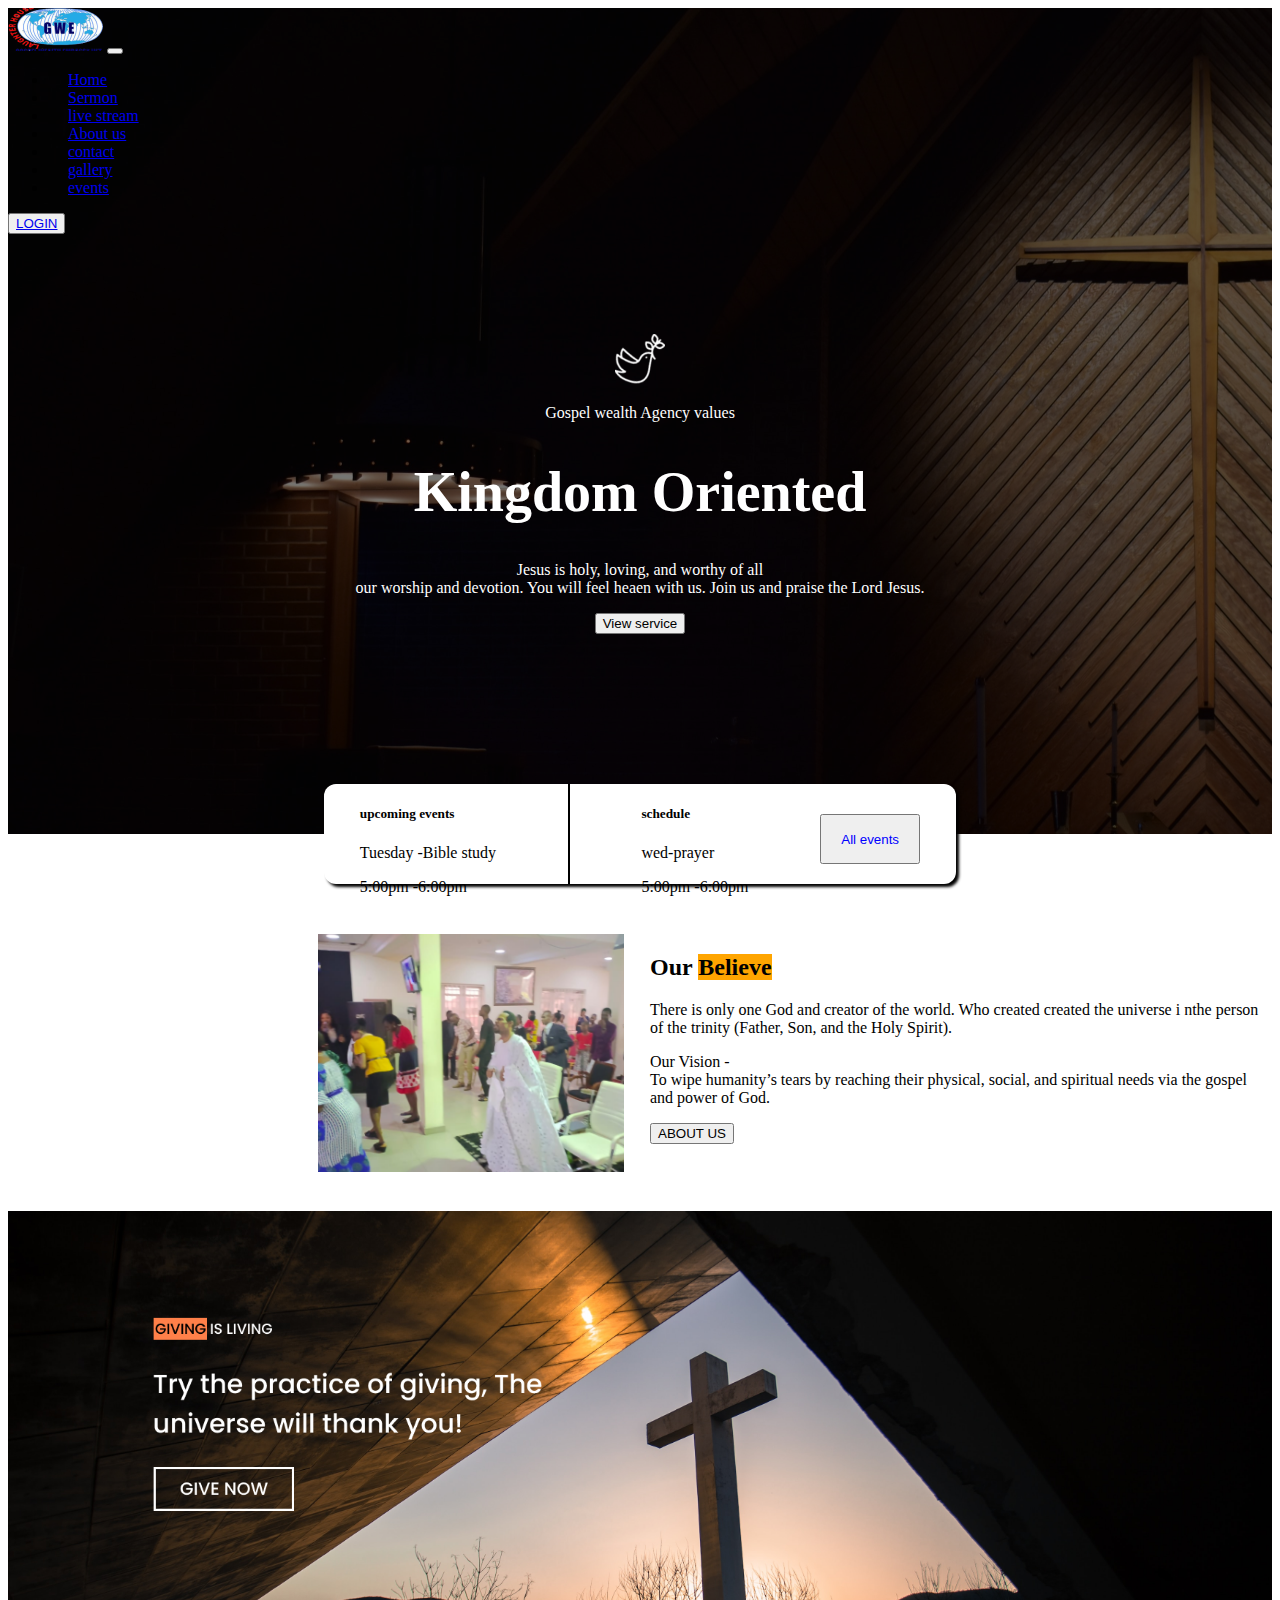
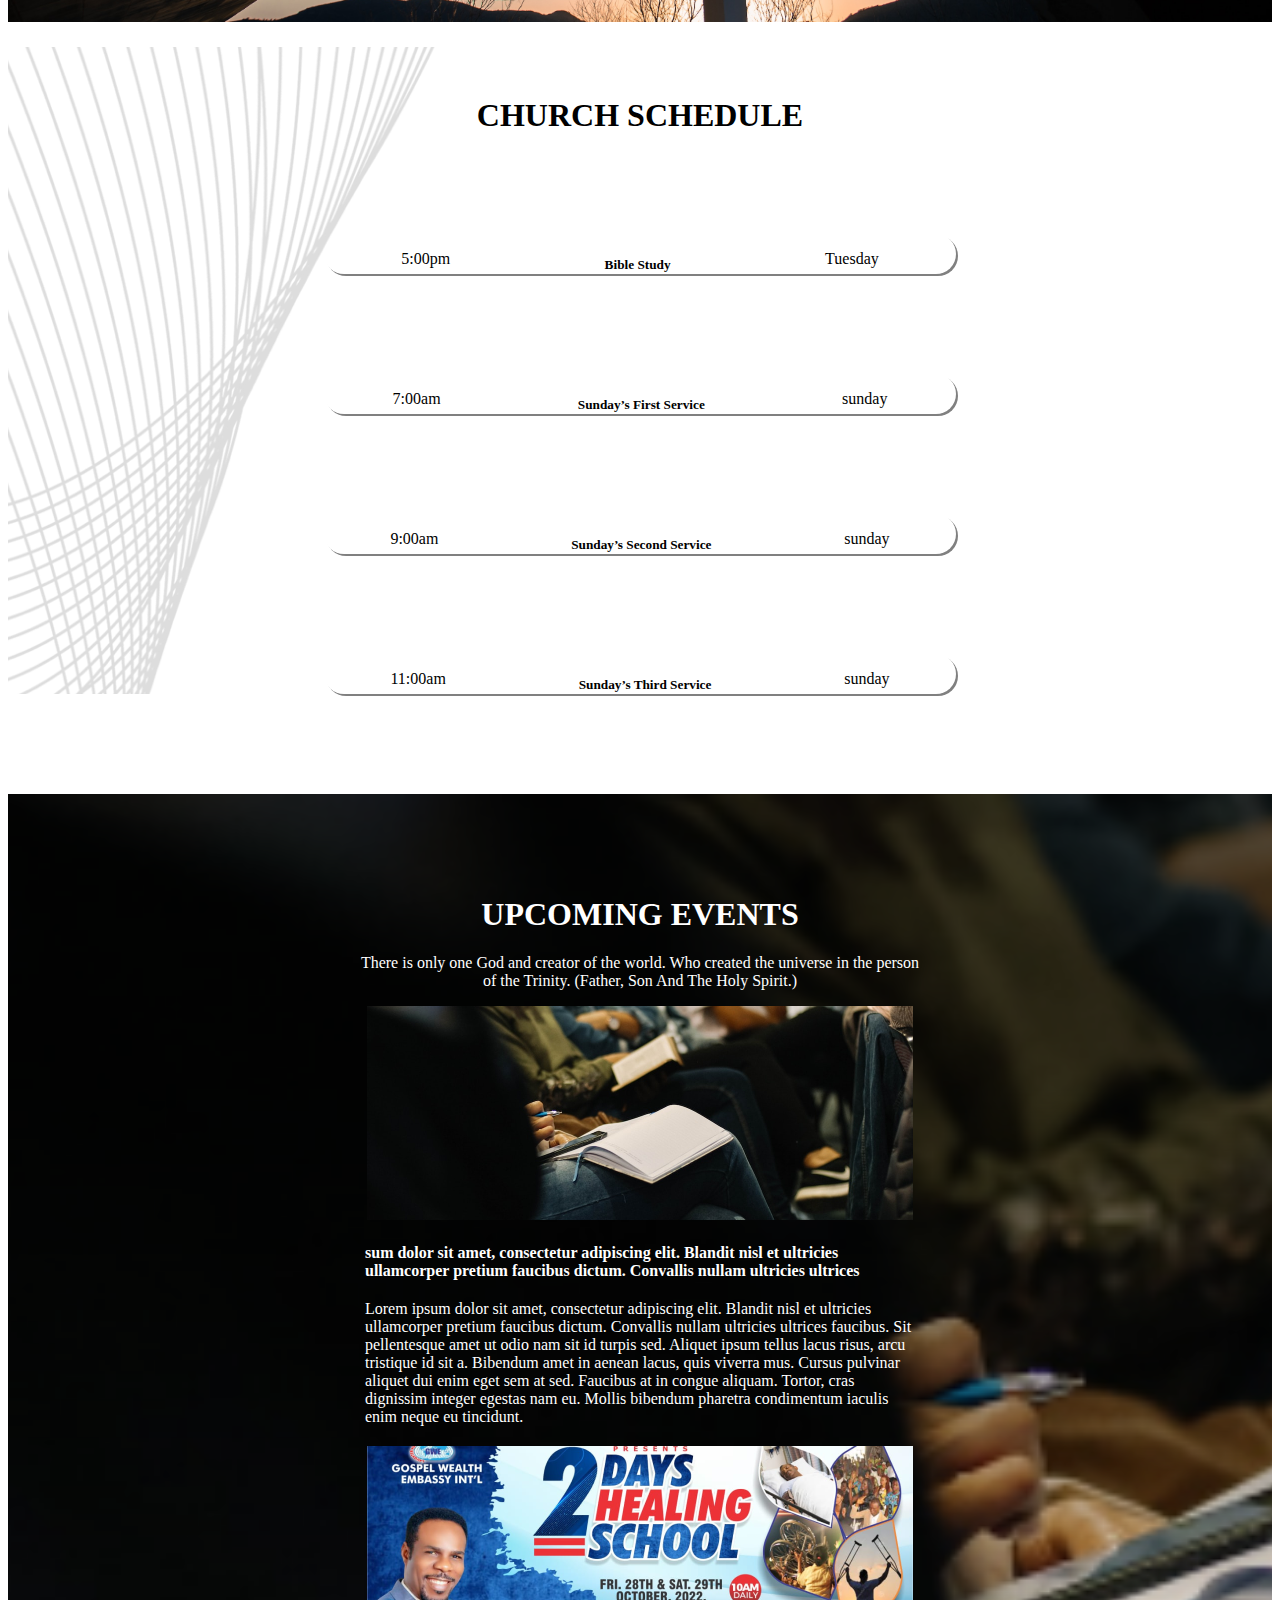
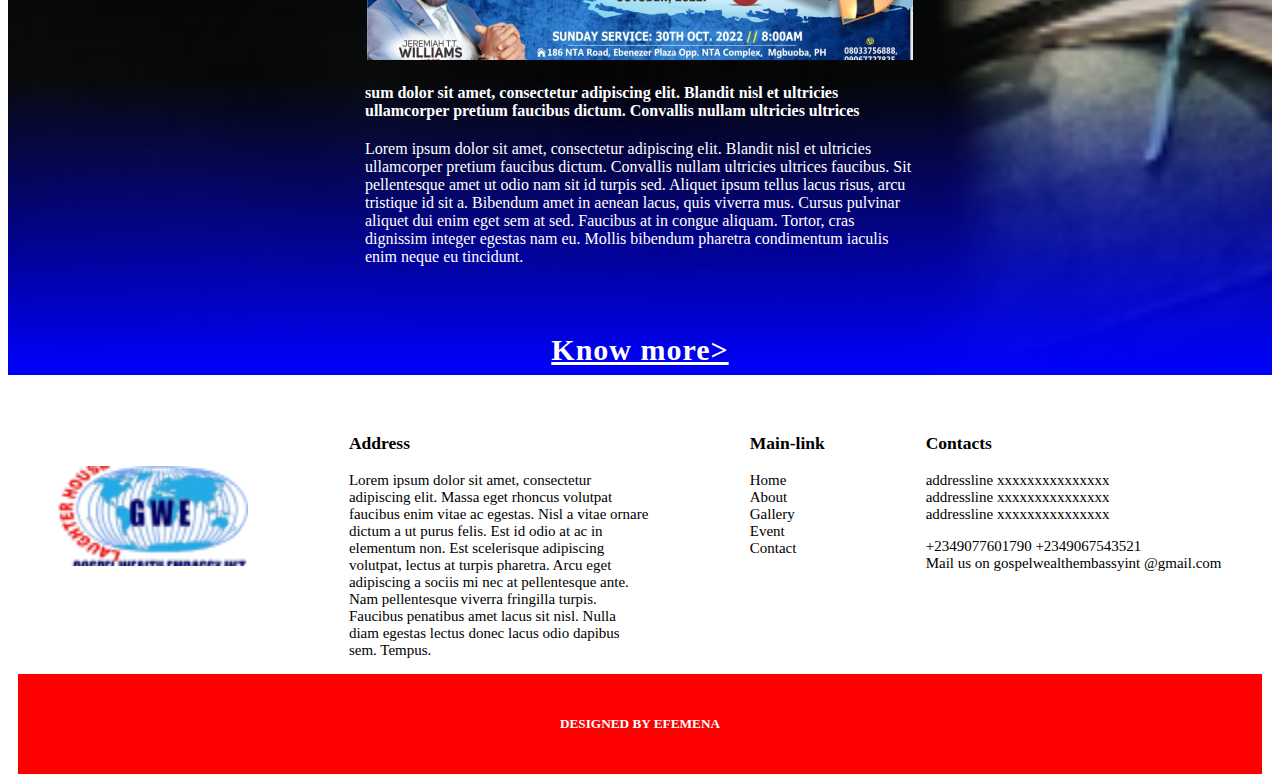
<file: index.html>
<!DOCTYPE html>
<html lang="en" dir="ltr">


  <head>
    
      <meta charset="utf-8">
  <meta name="viewport" content="width=device-width, initial-scale=1.0">
      <title>GOSPEL WEALTH EMBASSY</title>
        <link rel="shortcut icon" href="images/full.jpg">
        <link rel="stylesheet" href="css/styles.css">

        <link rel="stylesheet" type="text/css" href="css/sermon.css">
         <link rel="stylesheet" href="css/unsemantic-grid-responsive-tablet.css">

        <!-- CSS only -->
       <link rel="stylesheet" href="https://cdn.jsdelivr.net/npm/bootstrap@4.6.0/dist/css/bootstrap.min.css" integrity="sha384-B0vP5xmATw1+K9KRQjQERJvTumQW0nPEzvF6L/Z6nronJ3oUOFUFpCjEUQouq2+l" crossorigin="anonymous">

        <!--bootstrap script-->
       <script src="https://code.jquery.com/jquery-3.5.1.slim.min.js" integrity="sha384-DfXdz2htPH0lsSSs5nCTpuj/zy4C+OGpamoFVy38MVBnE+IbbVYUew+OrCXaRkfj" crossorigin="anonymous"></script>
        <script src="https://cdn.jsdelivr.net/npm/popper.js@1.16.1/dist/umd/popper.min.js" integrity="sha384-9/reFTGAW83EW2RDu2S0VKaIzap3H66lZH81PoYlFhbGU+6BZp6G7niu735Sk7lN" crossorigin="anonymous"></script>
        <script src="https://cdn.jsdelivr.net/npm/bootstrap@4.6.0/dist/js/bootstrap.min.js" integrity="sha384-+YQ4JLhjyBLPDQt//I+STsc9iw4uQqACwlvpslubQzn4u2UU2UFM80nGisd026JF" crossorigin="anonymous"></script>

        <link rel="preconnect" href="https://fonts.googleapis.com"><link rel="preconnect" href="https://fonts.gstatic.com" crossorigin><link href="https://fonts.googleapis.com/css2?family=Benne&family=Poppins:ital,wght@0,300;0,600;1,100&display=swap" rel="stylesheet">

        <style type="text/css">
           #home{
        background-image: url('images/Background-image.png');
        width:100%;
        height:auto;
      }
        </style>
  
  </head>





  <body>

     <section id ="home">

    <header>
       <nav class="navbar navbar-expand-lg navbar-dark ">
      <a class="navbar-brand" href=""><img class="logo" src="images/logo.png" alt="logo"></a>
       <button class="navbar-toggler" type="button" data-toggle="collapse" data-target="#navbarSupportedContent" aria-controls="navbarSupportedContent" aria-expanded="false" aria-label="Toggle navigation">
      <span class="navbar-toggler-icon"></span>
    </button>
    <div class="collapse navbar-collapse" id="navbarSupportedContent">
      <ul class="navbar-nav mx-auto">
          <li class="nav-item ">
              <a class="nav-link" href="index.html">Home</a>
            </li>
          <li class="nav-item">
              <a class="nav-link" href="sermon.html">Sermon</a>
          </li>
          <li class="nav-item">
              <a class="nav-link"  href="livestream.html">live stream</a>
          </li>
          <li class="nav-item">
              <a class="nav-link" href="aboutus.html">About us</a>
          </li>
          <li class="nav-item">
              <a class="nav-link" href="contact.html">contact</a>
          </li>
        
          <li class="nav-item">
              <a class="nav-link" href="gallery.html">gallery</a>
          </li>
           <li class="nav-item">
              <a class="nav-link" href="event.html">events</a>
          </li>
      </ul>
      <button type="button" class="btn btn-light "><a class="nav-link free" href="#">LOGIN</a></button>
    </div>
  </nav>

    </header>

      <div class="headings">
        <img src="images/dove.png" alt="" style="width:50px; height:50px;">
        <p class="short-pragrapgh">Gospel wealth Agency values</p>
        <h1 class="Kingdom">
      Kingdom Oriented </h1>
        <p class="long-pragrapgh">Jesus is holy, loving, and worthy of all<br> our worship and devotion.
You will feel heaen with us. Join us and praise the Lord Jesus.</p>

          <button type="button"class="btn btn-danger bls" >View service</button>

      </div>

         <div class="event">
          <div>
            <h5>upcoming events</h5>
            <p>Tuesday -Bible study</p>
             <p>5:00pm -6:00pm</p>
          </div>
            <span class="ph"></span>
            <div  class="">
            <h5>schedule</h5>
            <p>wed-prayer</p>
             <p>5:00pm -6:00pm</p>
          </div>
    <button type="button" class="btn btn-danger bg-sm" style="width: 100px; height: 50px; margin-top: 30px;" >All events</button>
    </div>


    </section>

    <div class="grid-50">
      <div class="believe">
        <img src="images/Rectangle3.png"class="one" alt="">
      </div>
        </div>
         <div class="grid-50">
         <div class="believe">
        <h2 >Our <span class="span">Believe</span></h2>
        <p >There is only one God and creator of the world. Who created created the
          universe i nthe person of the trinity (Father, Son, and the Holy Spirit).</p>

          <p >
            Our Vision -<br>
         To wipe humanity’s tears by reaching their physical, social, and spiritual needs via the gospel and power of God.
          </p>
        <button type="button" class="btn btn-warning btn-lg ">ABOUT US</button>
      </div>
      </div>
        <!--give--->
      <div class="give">
          <img src="images/Givesection.png" class="giving" style="width:100%; margin-top: 35px; " alt="">
      </div>

        <!--biblle study--->
        <div class="bible-study">
             <h1>CHURCH SCHEDULE</h1>
          <div class="shedule">
             <p>5:00pm</p>
              <h5>Bible Study</h5>
              <p>Tuesday</p>
          </div>
           <div class="shedule">
             <p>7:00am</p>
              <h5>Sunday’s First Service</h5>
              <p>sunday</p>
          </div>
           <div class="shedule">
             <p>9:00am</p>
              <h5>Sunday’s Second Service</h5>
              <p>sunday</p>
          </div>
           <div class="shedule">
             <p>11:00am</p>
              <h5>Sunday’s Third Service</h5>
              <p>sunday</p>
          </div>

            </div>

        </div>
          <!---upcoming events-->
         <div class="upcoming">
           <h1>UPCOMING EVENTS</h1>
           <p>There is only one God and creator of the world. Who created the universe in the person <br>of the Trinity. (Father, Son And The Holy Spirit.)</p>

           <div id="testimonial-carousel" class="carousel slide" data-slide="false" >
  <div class="carousel-inner">
    <div class="carousel-item ">
       <div class="contain">
      <img class="testimonial-image" src="images/Rectangle12.png" alt="dog-profile">
      <p class="up"><strong>sum dolor sit amet, consectetur adipiscing elit. Blandit nisl et ultricies ullamcorper pretium faucibus dictum. Convallis nullam ultricies ultrices </strong></p>
      <p class="up">Lorem ipsum dolor sit amet, consectetur adipiscing elit. Blandit nisl et ultricies ullamcorper pretium faucibus dictum. Convallis nullam ultricies ultrices faucibus. Sit pellentesque amet ut odio nam sit id turpis sed. Aliquet ipsum tellus lacus risus, arcu tristique id sit a.
Bibendum amet in aenean lacus, quis viverra mus. Cursus pulvinar aliquet dui enim eget sem at sed. Faucibus at in congue aliquam. Tortor, cras dignissim integer egestas nam eu. Mollis bibendum pharetra condimentum iaculis enim neque eu tincidunt. </p>
</div>

    </div>

    <div class="carousel-item active">
      <div class="contain">
      <img class="testimonial-image" src="images/Rectangle2.png" alt="dog-profile">
      <p class="up"><strong>sum dolor sit amet, consectetur adipiscing elit. Blandit nisl et ultricies ullamcorper pretium faucibus dictum. Convallis nullam ultricies ultrices </strong></p>
      <p class="up">Lorem ipsum dolor sit amet, consectetur adipiscing elit. Blandit nisl et ultricies ullamcorper pretium faucibus dictum. Convallis nullam ultricies ultrices faucibus. Sit pellentesque amet ut odio nam sit id turpis sed. Aliquet ipsum tellus lacus risus, arcu tristique id sit a.
Bibendum amet in aenean lacus, quis viverra mus. Cursus pulvinar aliquet dui enim eget sem at sed. Faucibus at in congue aliquam. Tortor, cras dignissim integer egestas nam eu. Mollis bibendum pharetra condimentum iaculis enim neque eu tincidunt. </p>
</div>
    </div>

  </div>
  <a class="carousel-control-prev" href="#testimonial-carousel" role="button" data-slide="prev">
      <span class="carousel-control-prev-icon" aria-hidden="true"></span>
    </a>
    <a class="carousel-control-next" href="#testimonial-carousel" role="button" data-slide="next">
      <span class="carousel-control-next-icon" aria-hidden="true"></span>
    </a>
</div>
<div class="head">
        <h1><a href="aboutus.html" style="color: white;">Know more></a></h1>
      </div>
         </div>


<!--  footer -->


  <script src="index.js" charset="utf-8"></script>

  </body>

<footer>
    <div class="foot">
    <img src="images/logo.png" class="add" alt="" >
    <div class="address">
      <h3>Address</h3>
      <p>Lorem ipsum dolor sit amet, consectetur adipiscing elit.
         Massa eget rhoncus volutpat faucibus enim vitae ac egestas. Nisl a vitae ornare dictum a ut purus felis.
         Est id odio at ac in elementum non. Est scelerisque adipiscing volutpat, lectus at turpis pharetra. Arcu eget adipiscing a sociis mi nec at pellentesque ante. Nam pellentesque viverra fringilla turpis.
        Faucibus penatibus amet lacus sit nisl. Nulla diam egestas lectus donec lacus odio dapibus sem. Tempus.</p>
    </div>

    <div class="Main-links">
      <h3>Main-link</h3>
    <li>Home</li>
    <li>About</li>
    <li>Gallery</li>
    <li>Event</li>
    <li>Contact</li>
    </div>

    <div class="contact">
      <h3>Contacts</h3>
      <p>
        addressline xxxxxxxxxxxxxxx<br>
        addressline xxxxxxxxxxxxxxx<br>
        addressline xxxxxxxxxxxxxxx
      </p>
      <p>+2349077601790
        +2349067543521<br>

        Mail us on  gospelwealthembassyint
@gmail.com
      </p>

    </div>

  </div>
    <div class="grid-100">
    <div class="bax">
      <h5>DESIGNED BY EFEMENA</h5>
    </div>
    </div>
</footer>


</html>
</file>
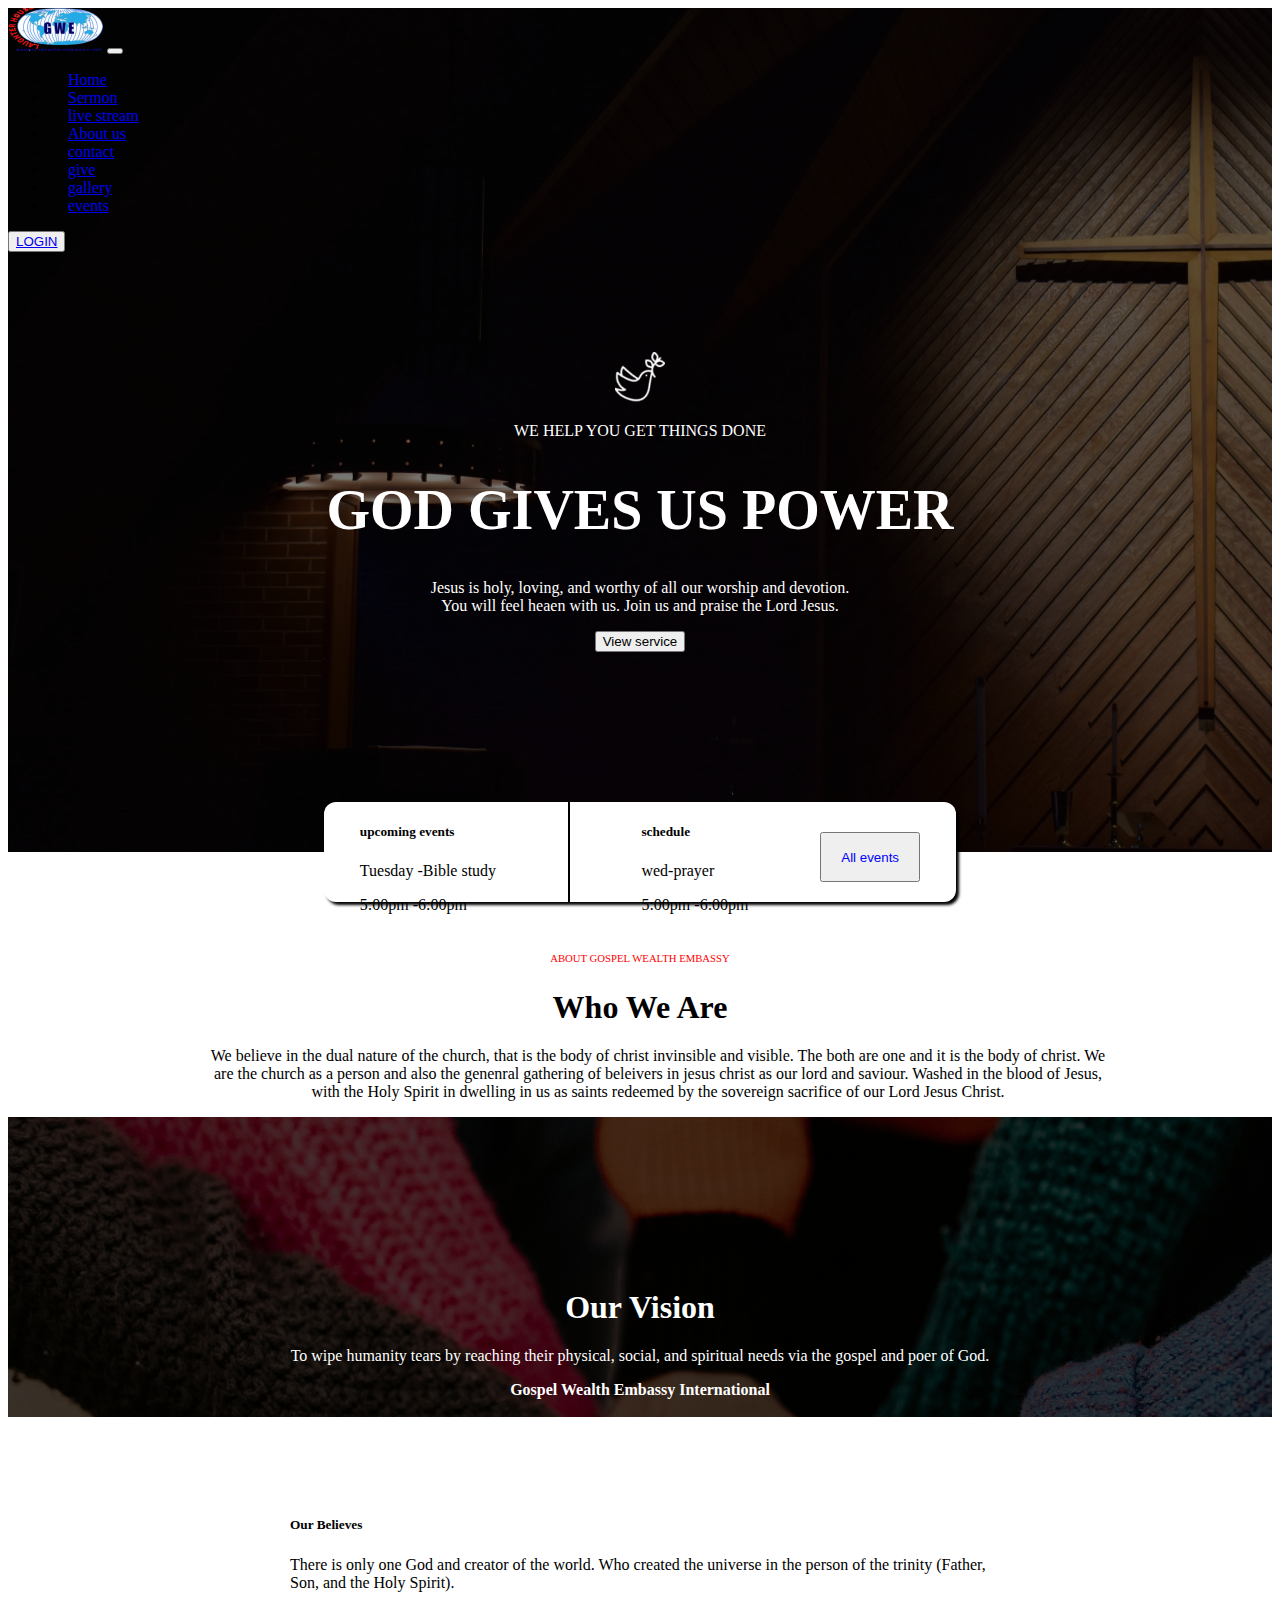
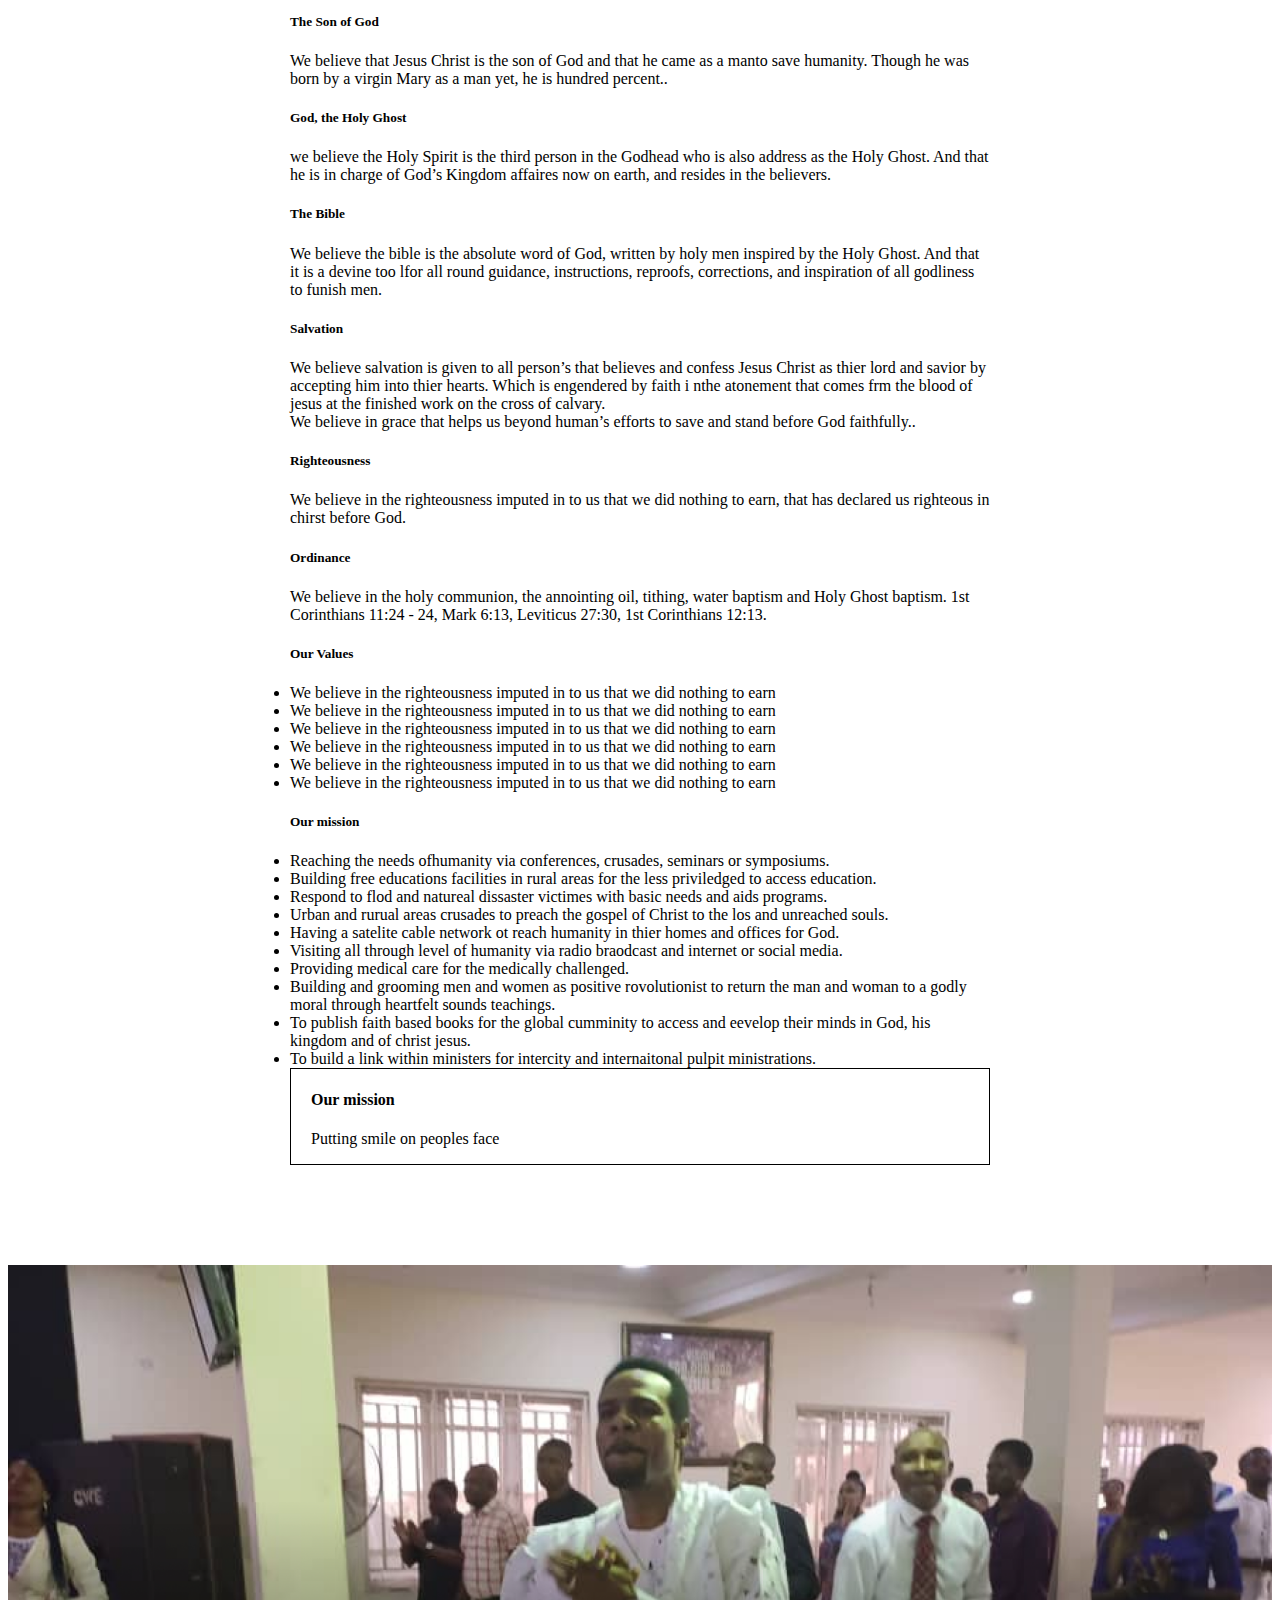
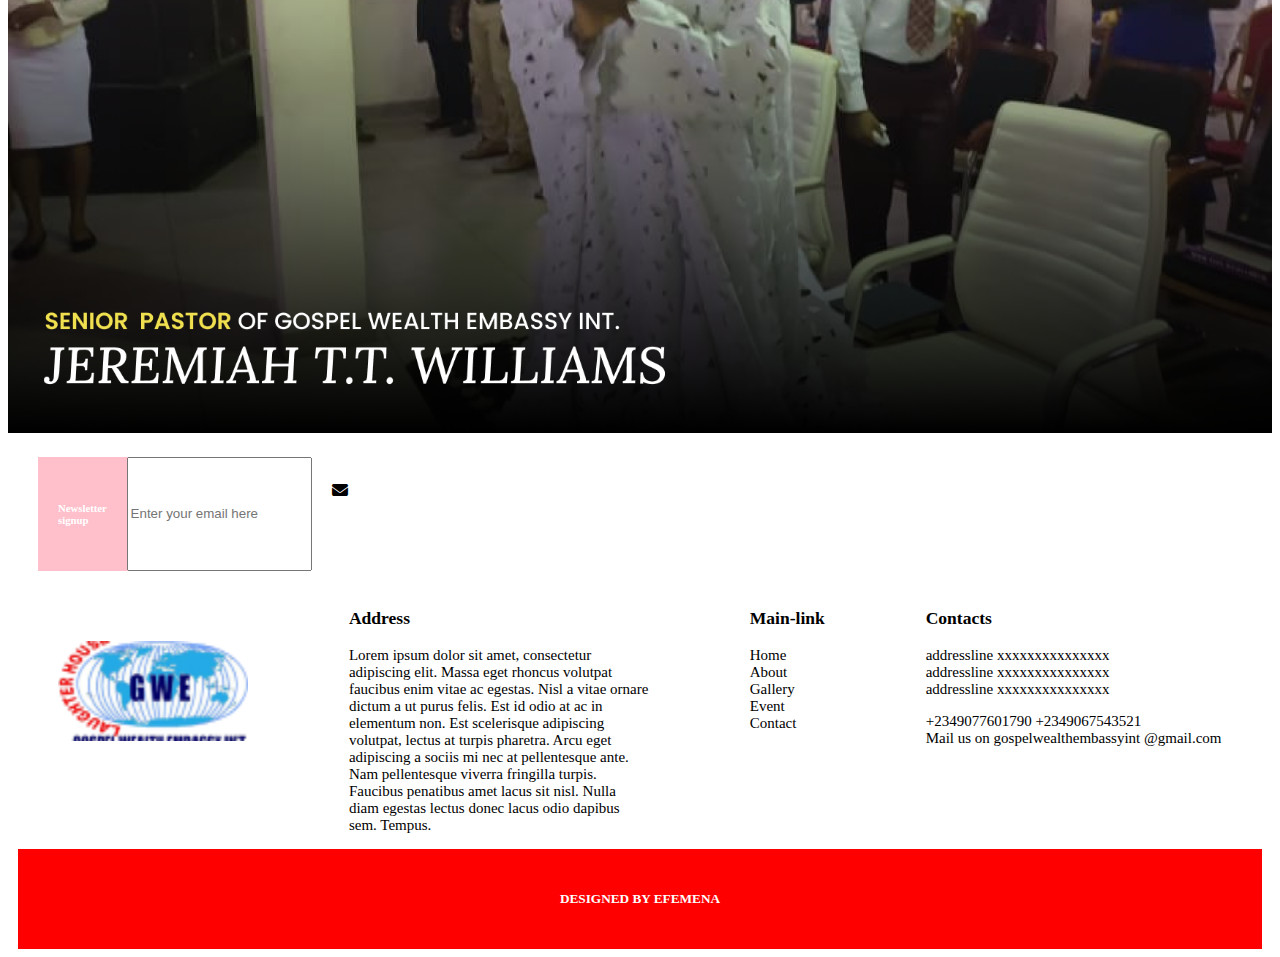
<file: aboutus.html>
<!DOCTYPE html>
<html>
<head>
	<meta charset="utf-8">
	<meta name="viewport" content="width=device-width,initail-scale = 1.0">
	<title>GOSPEL WEALTH EMBASSY</title>
	<link rel="stylesheet" type="text/css" href="css/sermon.css">
	 <link rel="stylesheet" href="css/styles.css">
	 <link rel="stylesheet" type="text/css" href="css/about.css">
	 <link rel="stylesheet" href="css/unsemantic-grid-responsive-tablet.css">
	 	<!-- bootstrap -->
	 	       <link rel="stylesheet" href="https://cdn.jsdelivr.net/npm/bootstrap@4.6.0/dist/css/bootstrap.min.css" integrity="sha384-B0vP5xmATw1+K9KRQjQERJvTumQW0nPEzvF6L/Z6nronJ3oUOFUFpCjEUQouq2+l" crossorigin="anonymous">

              <!-- fontawe -->
          <link rel="stylesheet" type="text/css" href=" https://cdnjs.cloudflare.com/ajax/libs/font-awesome/6.2.1/css/all.min.css">

	 	        <!--bootstrap script-->
       <script src="https://code.jquery.com/jquery-3.5.1.slim.min.js" integrity="sha384-DfXdz2htPH0lsSSs5nCTpuj/zy4C+OGpamoFVy38MVBnE+IbbVYUew+OrCXaRkfj" crossorigin="anonymous"></script>
<script src="https://cdn.jsdelivr.net/npm/popper.js@1.16.1/dist/umd/popper.min.js" integrity="sha384-9/reFTGAW83EW2RDu2S0VKaIzap3H66lZH81PoYlFhbGU+6BZp6G7niu735Sk7lN" crossorigin="anonymous"></script>
<script src="https://cdn.jsdelivr.net/npm/bootstrap@4.6.0/dist/js/bootstrap.min.js" integrity="sha384-+YQ4JLhjyBLPDQt//I+STsc9iw4uQqACwlvpslubQzn4u2UU2UFM80nGisd026JF" crossorigin="anonymous"></script>

		<!--  font -->
		 <link rel="preconnect" href="https://fonts.googleapis.com"><link rel="preconnect" href="https://fonts.gstatic.com" crossorigin><link href="https://fonts.googleapis.com/css2?family=Benne&family=Poppins:ital,wght@0,300;0,600;1,100&display=swap" rel="stylesheet">

		 <style type="text/css">
		 	#home{
        background-image: url('images/Background-image.png');
        width:100%;
        height:auto;
      }
      		#real{
        background-image: url('images/Rectangle23.png');
        width:100%;
        height:300px;
      }
     
		 </style>
</head>
<body>
	 <section id ="home">
   <header>
       <nav class="navbar navbar-expand-lg navbar-dark ">
      <a class="navbar-brand" href=""><img class="logo" src="images/logo.png" alt="logo"></a>
       <button class="navbar-toggler" type="button" data-toggle="collapse" data-target="#navbarSupportedContent" aria-controls="navbarSupportedContent" aria-expanded="false" aria-label="Toggle navigation">
      <span class="navbar-toggler-icon"></span>
    </button>
    <div class="collapse navbar-collapse" id="navbarSupportedContent">
      <ul class="navbar-nav mx-auto">
           <li class="nav-item ">
                <a class="nav-link" href="index.html">Home</a>
            </li>
          <li class="nav-item">
              <a class="nav-link" href="sermon.html">Sermon</a>
          </li>
          <li class="nav-item">
              <a class="nav-link"  href="livestream.html">live stream</a>
          </li>
          <li class="nav-item">
              <a class="nav-link" href="aboutus.html">About us</a>
          </li>
          <li class="nav-item">
              <a class="nav-link" href="contact.html">contact</a>
          </li>
          <li class="nav-item">
              <a class="nav-link" href="give.html">give</a>
          </li>
          <li class="nav-item">
              <a class="nav-link" href="gallery.html">gallery</a>
          </li>
           <li class="nav-item">
              <a class="nav-link" href="event.html">events</a>
          </li>
      </ul>
      <button type="button" class="btn btn-light "><a class="nav-link free" href="#">LOGIN</a></button>
  </nav>
    </header>

      <div class="headings">
        <img src="images/dove.png" alt="" style="width:50px; height:50px;">
        <p class="short-pragrapgh">	WE HELP YOU GET THINGS DONE</p>
        <h1 class="Kingdom">GOD GIVES US POWER</h1>
        <p class="long-pragrapgh">Jesus is holy, loving, and worthy of all our worship and devotion.<br>
You will feel heaen with us. Join us and praise the Lord Jesus.</p>

          <button type="button"class="btn btn-danger bls" >View service</button>

      </div>

         <div class="event">
          <div>
            <h5>upcoming events</h5>
            <p>Tuesday -Bible study</p>
             <p>5:00pm -6:00pm</p>
          </div>
            <span class="ph"></span>
            <div  class="">
            <h5>schedule</h5>
            <p>wed-prayer</p>
             <p>5:00pm -6:00pm</p>
          </div>
    <button type="button" class="btn btn-danger bg-sm" style="width: 100px; height: 50px; margin-top: 30px;" >All events</button>
    </div>
    
    </section>
    	<div class="about">
    		<h6 style="color: red; font-weight: 80">ABOUT GOSPEL WEALTH EMBASSY</h6>
    		<h1>Who We Are</h1>
    		<p>We believe in the dual nature of the church, that is the body of christ invinsible and visible.
The both are one and it is the body of christ. We are the church as a person and also the genenral gathering of beleivers in jesus christ as our lord  and saviour. Washed in the blood of Jesus, with the Holy Spirit in dwelling in us  as saints redeemed by the sovereign sacrifice of our Lord Jesus Christ.</p>
    	</div>


    	<section id ="real">
    		<div class="cup">
    		<h1>Our Vision</h1>
    		<p>To wipe humanity tears by reaching their physical, social,
          and spiritual needs via the gospel and poer of God.</p>
			<p><strong>Gospel Wealth Embassy International</strong></p>
			</div>
    	</section>

    	<section class="subjects">
    		<h5>Our Believes</h5>
    		<p>There is only one God and creator of the world. Who created the universe in the person of the trinity (Father, Son, and the Holy Spirit).</p>
    		<h5>The Son of God</h5>
    		<p>We believe that Jesus Christ is the son of God and that he came as a manto save humanity. Though he was born by a virgin Mary as a man yet, he is hundred percent..</p>
    		<h5>God, the Holy Ghost</h5>
    		<p>we believe the Holy Spirit is the third person in the Godhead who is also address as the Holy Ghost. And that he is in charge of God’s Kingdom affaires now  on earth, and resides in the believers.</p>
    		<h5>The Bible</h5>
    		<p>We believe the bible is the absolute word of God, written by holy men inspired by the Holy Ghost. And that it is a devine too lfor all round guidance, instructions, reproofs, corrections, and inspiration of all godliness to funish men.</p>
    		<h5>Salvation</h5>
    		<p>We believe salvation is given to all person’s that believes and confess Jesus Christ as thier lord and savior by accepting him into thier hearts. Which is engendered by faith i nthe atonement that comes frm the blood of jesus at the finished work on the cross of calvary.<br>
 			We believe in grace that helps us beyond human’s efforts to save and stand before God faithfully..</p>

    		<h5>Righteousness</h5>
    		<p>We believe in the righteousness imputed in to us that we did nothing to earn, that has declared us righteous in chirst before God.</p>

    		<h5>Ordinance</h5>
    		<p>We believe in the holy communion, the annointing oil, tithing, water baptism and Holy Ghost baptism. 1st Corinthians 11:24 - 24, Mark 6:13, Leviticus 27:30, 1st Corinthians 12:13.</p>

    		<h5>Our Values</h5>
    		<li>We believe in the righteousness imputed in to us that we did nothing to earn</li>
    		<li>We believe in the righteousness imputed in to us that we did nothing to earn</li>
    		<li>We believe in the righteousness imputed in to us that we did nothing to earn</li>
    		<li>We believe in the righteousness imputed in to us that we did nothing to earn</li>
    		<li>We believe in the righteousness imputed in to us that we did nothing to earn</li>
    		<li>We believe in the righteousness imputed in to us that we did nothing to earn</li>

    		<h5>Our mission</h5>
    			<li>Reaching the needs ofhumanity via conferences, crusades, seminars or symposiums.</li>
				<li>Building free educations facilities in rural areas for the less priviledged to access education.</li>
				<li>Respond to flod and natureal dissaster victimes with basic needs and aids programs.</li>
				<li>Urban and rurual areas crusades to preach the gospel of Christ to the los and unreached souls.</li>
				<li>Having a satelite cable network ot reach humanity in thier homes and offices for God.</li>
				<li>Visiting all through level of humanity via radio braodcast and internet or social media.</li>
				<li>Providing medical care for the medically challenged.</li>
				<li>Building and grooming men and women as positive rovolutionist to return the man and woman to a godly moral through heartfelt sounds teachings.</li>
				<li>To publish faith based books for the global cumminity to access and eevelop their minds in God, his kingdom and of christ jesus.
				<li>To build a link within ministers for intercity and internaitonal pulpit ministrations.</li>

					<div class="miss">
				<h4>Our mission</h4>
				<p>Putting smile on peoples face</p>
				</div>
    	</section>

    	<div class="pastor">
    		<img src="images/Frame11.png">
    	</div>
    	<div class="news">
    		<h6>Newsletter signup</h6>
    		<input type="text"  placeholder="Enter your email here" name="">
       <i class="fa-solid fa-envelope" style="margin-top: 25px; margin-left: 20px; color: black;"></i>
    	</div>

      

      <footer>
    <div class="foot">
    <img src="images/logo.png" class="add" alt="" >
    <div class="address">
      <h3>Address</h3>
      <p>Lorem ipsum dolor sit amet, consectetur adipiscing elit.
         Massa eget rhoncus volutpat faucibus enim vitae ac egestas. Nisl a vitae ornare dictum a ut purus felis.
         Est id odio at ac in elementum non. Est scelerisque adipiscing volutpat, lectus at turpis pharetra. Arcu eget adipiscing a sociis mi nec at pellentesque ante. Nam pellentesque viverra fringilla turpis.
        Faucibus penatibus amet lacus sit nisl. Nulla diam egestas lectus donec lacus odio dapibus sem. Tempus.</p>
    </div>

    <div class="Main-links">
      <h3>Main-link</h3>
    <li>Home</li>
    <li>About</li>
    <li>Gallery</li>
    <li>Event</li>
    <li>Contact</li>
    </div>

    <div class="contact">
      <h3>Contacts</h3>
      <p>
        addressline xxxxxxxxxxxxxxx<br>
        addressline xxxxxxxxxxxxxxx<br>
        addressline xxxxxxxxxxxxxxx
      </p>
      <p>+2349077601790
        +2349067543521<br>

        Mail us on  gospelwealthembassyint
@gmail.com
      </p>

    </div>

  </div>
    <div class="grid-100">
    <div class="bax">
      <h5>DESIGNED BY EFEMENA</h5>
    </div>
    </div>
</footer>
</body>
</html>
</file>
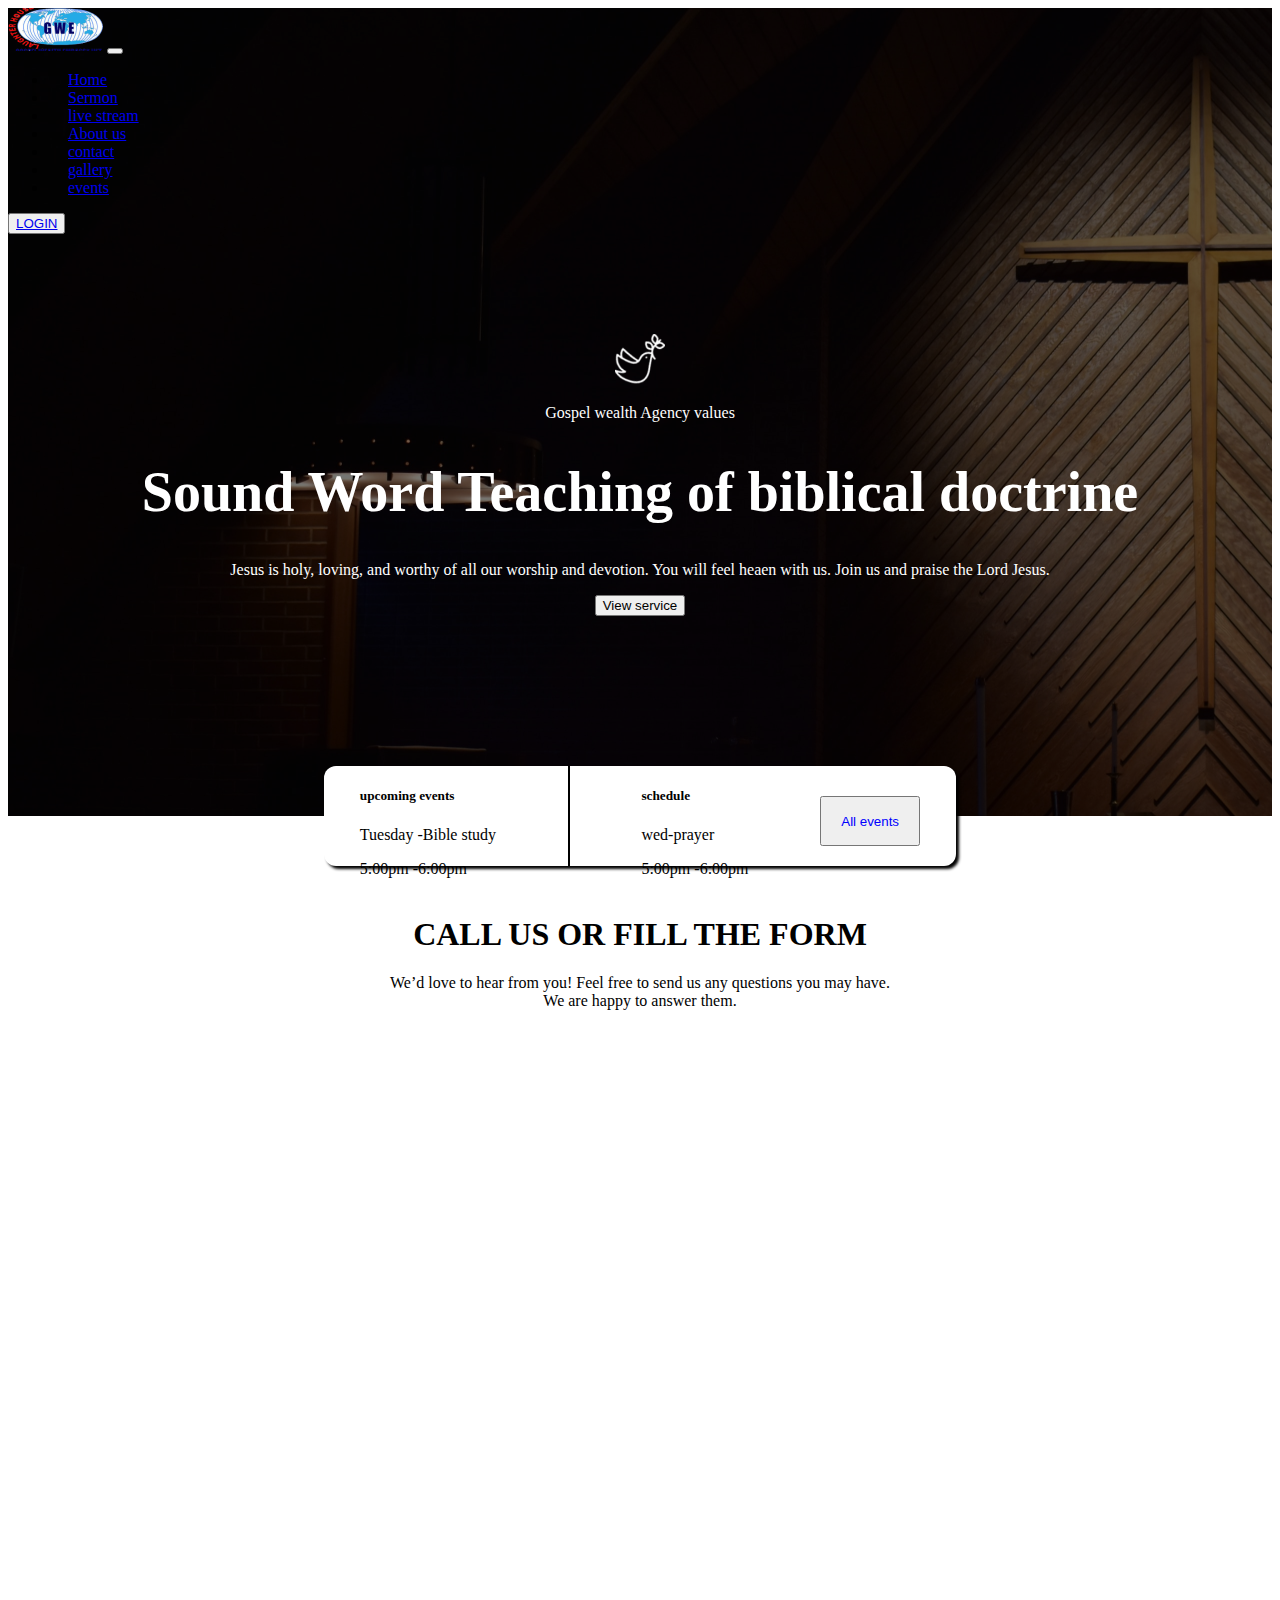
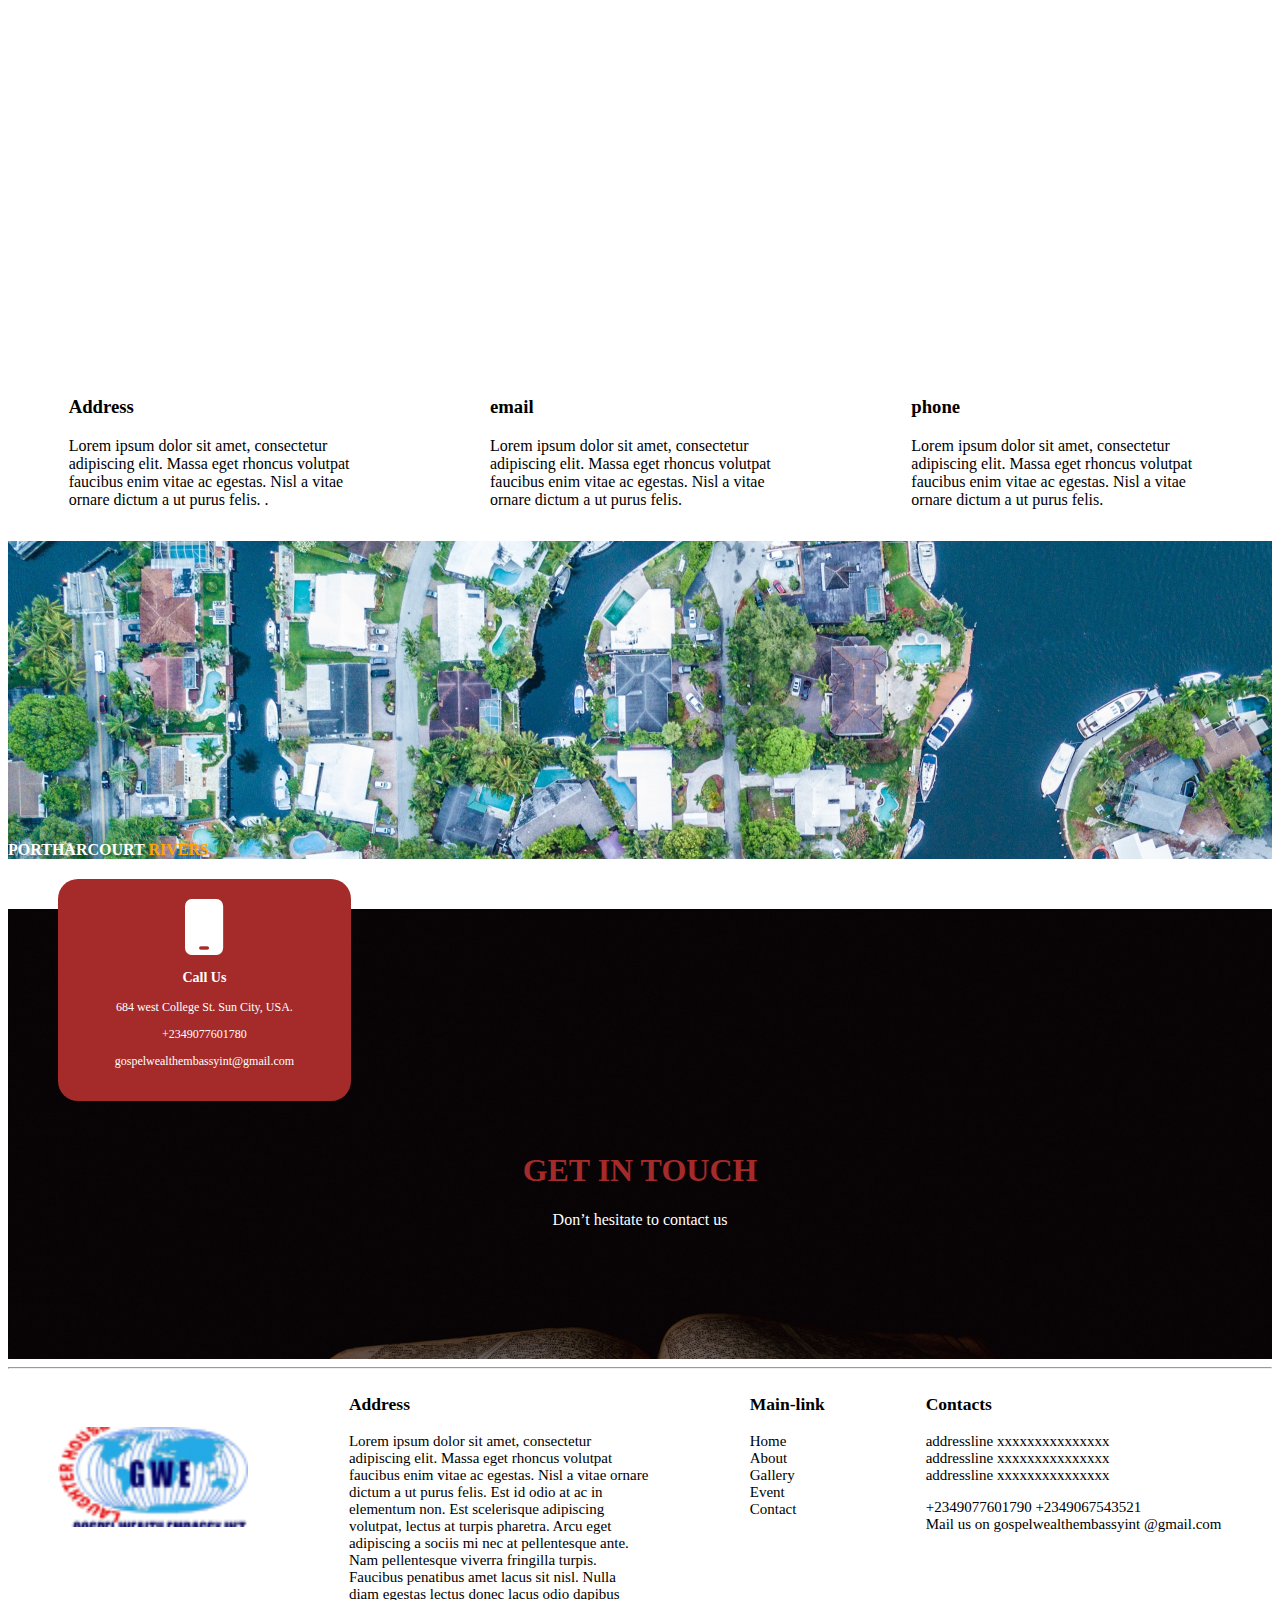
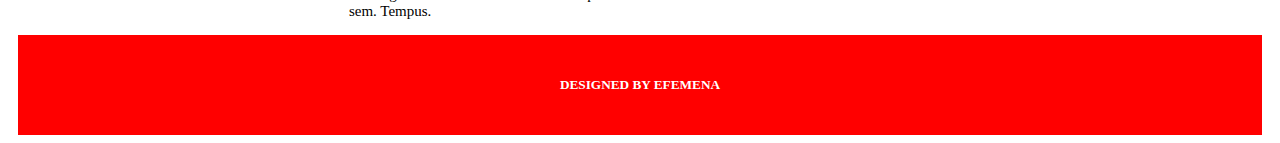
<file: contact.html>
<!DOCTYPE html>
<html>
<head>
	<meta charset="utf-8">
	<meta name="viewport" content="width=device-width,initail-scale = 1.0">
	<title>GOSPEL WEALTH EMBASSY</title>
	<link rel="stylesheet" type="text/css" href="css/sermon.css">
	 <link rel="stylesheet" href="css/styles.css">
   <link rel="stylesheet" type="text/css" href="css/contact.css">
	 <link rel="stylesheet" href="css/unsemantic-grid-responsive-tablet.css">
	 	<!-- bootstrap -->
	 	       <link rel="stylesheet" href="https://cdn.jsdelivr.net/npm/bootstrap@4.6.0/dist/css/bootstrap.min.css" integrity="sha384-B0vP5xmATw1+K9KRQjQERJvTumQW0nPEzvF6L/Z6nronJ3oUOFUFpCjEUQouq2+l" crossorigin="anonymous">

             <!-- fontawe -->
          <link rel="stylesheet" type="text/css" href=" https://cdnjs.cloudflare.com/ajax/libs/font-awesome/6.2.1/css/all.min.css">

	 	        <!--bootstrap script-->
       <script src="https://code.jquery.com/jquery-3.5.1.slim.min.js" integrity="sha384-DfXdz2htPH0lsSSs5nCTpuj/zy4C+OGpamoFVy38MVBnE+IbbVYUew+OrCXaRkfj" crossorigin="anonymous"></script>
<script src="https://cdn.jsdelivr.net/npm/popper.js@1.16.1/dist/umd/popper.min.js" integrity="sha384-9/reFTGAW83EW2RDu2S0VKaIzap3H66lZH81PoYlFhbGU+6BZp6G7niu735Sk7lN" crossorigin="anonymous"></script>
<script src="https://cdn.jsdelivr.net/npm/bootstrap@4.6.0/dist/js/bootstrap.min.js" integrity="sha384-+YQ4JLhjyBLPDQt//I+STsc9iw4uQqACwlvpslubQzn4u2UU2UFM80nGisd026JF" crossorigin="anonymous"></script>

		<!--  font -->
		 <link rel="preconnect" href="https://fonts.googleapis.com"><link rel="preconnect" href="https://fonts.gstatic.com" crossorigin><link href="https://fonts.googleapis.com/css2?family=Benne&family=Poppins:ital,wght@0,300;0,600;1,100&display=swap" rel="stylesheet">

		 <style type="text/css">
		 	#home{
        background-image: url('images/Background-image.png');
        width:100%;
        height:auto;
      }
      .map{
        background-image: url('images/Rectangle35.png');
        background-repeat: no-repeat;
        width:100%;
        height:auto;
      }

      .touch{
        background-image: url('images/Rectangle27.png');
        background-repeat: no-repeat;
        background-size: cover;
        margin-top: 50px;
        width:100%;
        height: 50vh;
      }

		 </style>

</head>
<body>
	<section id ="home">

    <header>
       <nav class="navbar navbar-expand-lg navbar-dark ">
      <a class="navbar-brand" href=""><img class="logo" src="images/logo.png" alt="logo"></a>
       <button class="navbar-toggler" type="button" data-toggle="collapse" data-target="#navbarSupportedContent" aria-controls="navbarSupportedContent" aria-expanded="false" aria-label="Toggle navigation">
      <span class="navbar-toggler-icon"></span>
    </button>
    <div class="collapse navbar-collapse" id="navbarSupportedContent">
      <ul class="navbar-nav mx-auto">
           <li class="nav-item ">
                <a class="nav-link" href="index.html">Home</a>
            </li>
          <li class="nav-item">
              <a class="nav-link" href="sermon.html">Sermon</a>
          </li>
          <li class="nav-item">
              <a class="nav-link"  href="livestream.html">live stream</a>
          </li>
          <li class="nav-item">
              <a class="nav-link" href="aboutus.html">About us</a>
          </li>
          <li class="nav-item">
              <a class="nav-link" href="contact.html">contact</a>
          </li>
         
          <li class="nav-item">
              <a class="nav-link" href="gallery.html">gallery</a>
          </li>
           <li class="nav-item">
              <a class="nav-link" href="event.html">events</a>
          </li>
      </ul>
      <button type="button" class="btn btn-light "><a class="nav-link free" href="#">LOGIN</a></button>
  </nav>
    </header>

      <div class="headings">
        <img src="images/dove.png" alt="" style="width:50px; height:50px;">
        <p class="short-pragrapgh">Gospel wealth Agency values</p>
        <h1 class="Kingdom">Sound Word Teaching
 				of biblical doctrine </h1>
        <p class="long-pragrapgh">Jesus is holy, loving, and worthy of all our worship and devotion.
You will feel heaen with us. Join us and praise the Lord Jesus.</p>

          <button type="button"class="btn btn-danger bls" >View service</button>

      </div>

         <div class="event">
          <div>
            <h5>upcoming events</h5>
            <p>Tuesday -Bible study</p>
             <p>5:00pm -6:00pm</p>
          </div>
            <span class="ph"></span>
            <div  class="">
            <h5>schedule</h5>
            <p>wed-prayer</p>
             <p>5:00pm -6:00pm</p>
          </div>
    <button type="button" class="btn btn-danger bg-sm" style="width: 100px; height: 50px; margin-top: 30px;" >All events</button>
    </div>
</section>


      <div class="call">
        <h1>CALL US OR FILL THE FORM</h1>
        <p>We’d love to hear from you!
Feel free to send us any questions you may have.<br>
We are happy to answer them.</p>

<div id="contact-form">
      <iframe src="https://docs.google.com/forms/d/e/1FAIpQLSdkhdPbEKp69S8LHnKLWcsF2AcLc-IGoGtxVN-29IHM0v4ssg/viewform?embedded=true" width="640" height="947" frameborder="0" marginheight="0" marginwidth="0">Loading…</iframe>
      </div>
      </div>





  <div class="rope">

   <div class="address">
      <h3>Address</h3>
      <p>Lorem ipsum dolor sit amet, consectetur adipiscing elit.
         Massa eget rhoncus volutpat faucibus enim vitae ac egestas. Nisl a vitae ornare dictum a ut purus felis.
         .</p>
    </div>

    <div class="address">
      <h3>email</h3>
    <p>Lorem ipsum dolor sit amet, consectetur adipiscing elit.
         Massa eget rhoncus volutpat faucibus enim vitae ac egestas. Nisl a vitae ornare dictum a ut purus felis.</p>
    </div>

    <div class="address">
      <h3>phone</h3>
      <p>
      Lorem ipsum dolor sit amet, consectetur adipiscing elit.
         Massa eget rhoncus volutpat faucibus enim vitae ac egestas. Nisl a vitae ornare dictum a ut purus felis.
      </p>

</div>
  </div>
  <div class="map">
    <p>PortHarcourt <span  style="color: orange;"> Rivers</span></p>
  </div>

	<div class="touch">
    <div class="call-us">
      <i class="fa-solid fa-mobile" style="font-size:56px; "></i>
      <h3 class="us">Call Us</h3>

      <p>684 west College St. Sun City, USA.</p>
      <p>+2349077601780</p>
      <p>gospelwealthembassyint@gmail.com</p>
    </div>
   <h1 style="color: brown; text-align: center;">GET IN TOUCH</h1>
   <p style="color:white; text-align: center;">Don’t hesitate to contact us</p>
  </div>


	<hr>


</body>
<footer>
    <div class="foot">
    <img src="images/logo.png" class="add" alt="" >
    <div class="address">
      <h3>Address</h3>
      <p>Lorem ipsum dolor sit amet, consectetur adipiscing elit.
         Massa eget rhoncus volutpat faucibus enim vitae ac egestas. Nisl a vitae ornare dictum a ut purus felis.
         Est id odio at ac in elementum non. Est scelerisque adipiscing volutpat, lectus at turpis pharetra. Arcu eget adipiscing a sociis mi nec at pellentesque ante. Nam pellentesque viverra fringilla turpis.
        Faucibus penatibus amet lacus sit nisl. Nulla diam egestas lectus donec lacus odio dapibus sem. Tempus.</p>
    </div>

    <div class="Main-links">
      <h3>Main-link</h3>
    <li>Home</li>
    <li>About</li>
    <li>Gallery</li>
    <li>Event</li>
    <li>Contact</li>
    </div>

    <div class="contact">
      <h3>Contacts</h3>
      <p>
        addressline xxxxxxxxxxxxxxx<br>
        addressline xxxxxxxxxxxxxxx<br>
        addressline xxxxxxxxxxxxxxx
      </p>
      <p>+2349077601790
        +2349067543521<br>

        Mail us on  gospelwealthembassyint
@gmail.com
      </p>

    </div>

  </div>
    <div class="grid-100">
    <div class="bax">
      <h5>DESIGNED BY EFEMENA</h5>
    </div>
    </div>
</footer>
</html>
</file>
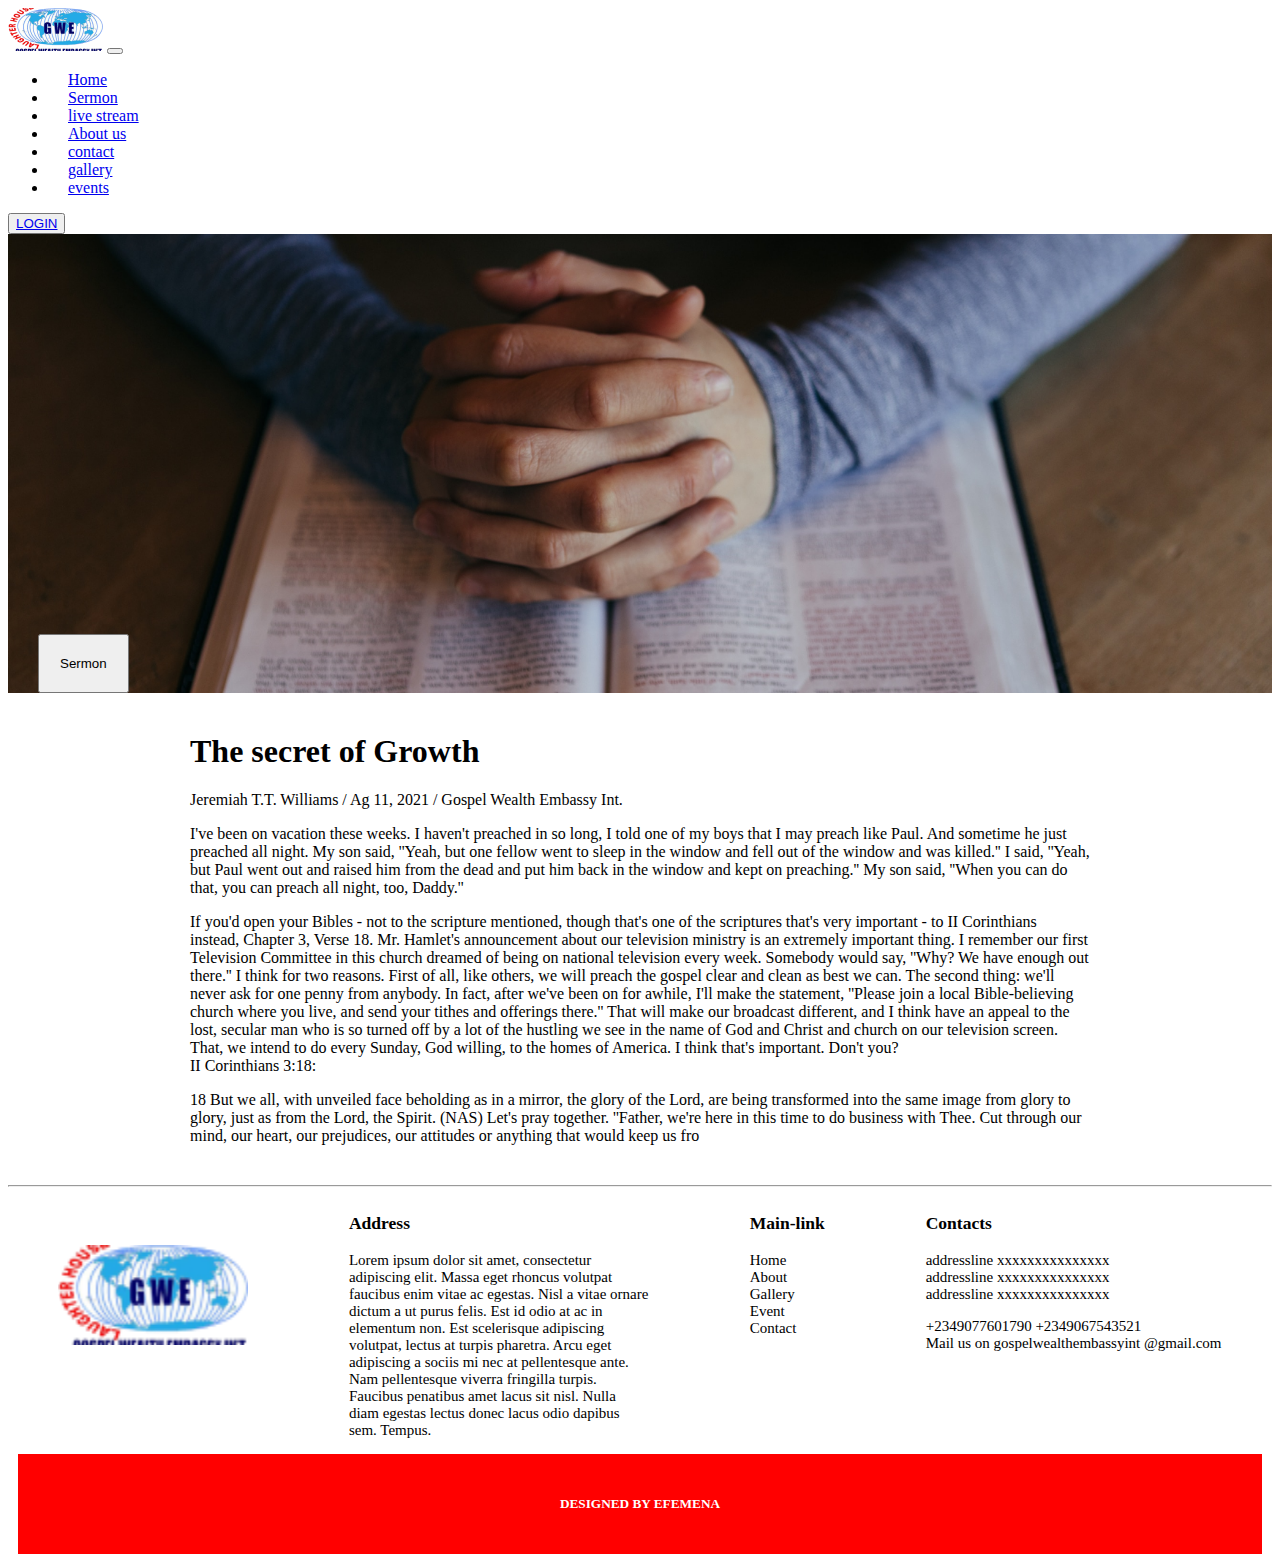
<file: event.html>
<!DOCTYPE html>
<html>
<head>
	<meta charset="utf-8">
	<meta name="viewport" content="width=device-width,initail-scale = 1.0">
	<title>GOSPEL WEALTH EMBASSY</title>
	<link rel="stylesheet" type="text/css" href="css/sermon.css">
	 <link rel="stylesheet" href="css/styles.css">
	 <link rel="stylesheet" type="text/css" href="css/event.css">
	 <link rel="stylesheet" href="css/unsemantic-grid-responsive-tablet.css">
	 	<!-- bootstrap -->
	 	       <link rel="stylesheet" href="https://cdn.jsdelivr.net/npm/bootstrap@4.6.0/dist/css/bootstrap.min.css" integrity="sha384-B0vP5xmATw1+K9KRQjQERJvTumQW0nPEzvF6L/Z6nronJ3oUOFUFpCjEUQouq2+l" crossorigin="anonymous">

	 	        <!--bootstrap script-->
       <script src="https://code.jquery.com/jquery-3.5.1.slim.min.js" integrity="sha384-DfXdz2htPH0lsSSs5nCTpuj/zy4C+OGpamoFVy38MVBnE+IbbVYUew+OrCXaRkfj" crossorigin="anonymous"></script>
<script src="https://cdn.jsdelivr.net/npm/popper.js@1.16.1/dist/umd/popper.min.js" integrity="sha384-9/reFTGAW83EW2RDu2S0VKaIzap3H66lZH81PoYlFhbGU+6BZp6G7niu735Sk7lN" crossorigin="anonymous"></script>
<script src="https://cdn.jsdelivr.net/npm/bootstrap@4.6.0/dist/js/bootstrap.min.js" integrity="sha384-+YQ4JLhjyBLPDQt//I+STsc9iw4uQqACwlvpslubQzn4u2UU2UFM80nGisd026JF" crossorigin="anonymous"></script>

		<!--  font -->
		 <link rel="preconnect" href="https://fonts.googleapis.com"><link rel="preconnect" href="https://fonts.gstatic.com" crossorigin><link href="https://fonts.googleapis.com/css2?family=Benne&family=Poppins:ital,wght@0,300;0,600;1,100&display=swap" rel="stylesheet">

		 <style type="text/css">
		 	.gallery{
		        background: url('images/Rectangle16.png');
		        background-size: cover;
		        width:100%;
		        height:auto;
      }


		 </style>


</head>
<body>
	<section id="home">
	 <header>
       <nav class="navbar navbar-expand-lg navbar-light ">
      <a class="navbar-brand" href=""><img class="logo" src="images/logo.png" alt="logo"></a>
       <button class="navbar-toggler" type="button" data-toggle="collapse" data-target="#navbarSupportedContent" aria-controls="navbarSupportedContent" aria-expanded="false" aria-label="Toggle navigation">
      <span class="navbar-toggler-icon"></span>
    </button>
    <div class="collapse navbar-collapse" id="navbarSupportedContent">
      <ul class="navbar-nav mx-auto">
           <li class="nav-item ">
                <a class="nav-link" href="index.html">Home</a>
            </li>
          <li class="nav-item">
              <a class="nav-link" href="sermon.html">Sermon</a>
          </li>
          <li class="nav-item">
              <a class="nav-link"  href="livestream.html">live stream</a>
          </li>
          <li class="nav-item">
              <a class="nav-link" href="aboutus.html">About us</a>
          </li>
          <li class="nav-item">
              <a class="nav-link" href="contact.html">contact</a>
         
          <li class="nav-item">
              <a class="nav-link" href="gallery.html">gallery</a>
          </li>
           <li class="nav-item">
              <a class="nav-link" href="event.html">events</a>
          </li>
      </ul>
      <button type="button" class="btn btn-dark "><a class="nav-link free" href="#">LOGIN</a></button>
  </nav>
    </header>
</section>

    <div class ="gallery">
    	 <button type="button"class="btn btn-danger " style="padding: 20px;  margin-top:400px; margin-left:30px; ">Sermon</button>
    </div>

    <section id="secret">
    	<h1>The secret of Growth</h1>
    	<p>Jeremiah T.T. Williams / Ag 11, 2021 / Gospel Wealth Embassy Int.</p>
    	<p><i></i></p>
    	<p>I've been on vacation these weeks. I haven't preached in so long, I told one of my boys that I may preach like Paul. And sometime he just preached all night. My son said, ''Yeah, but one fellow went to sleep in the window and fell out of the window and was killed.'' I said, ''Yeah, but Paul went out and raised him from the dead and put him back in the window and kept on preaching.'' My son said, ''When you can do that, you can preach all night, too, Daddy.''
			</p>
    	<p>If you'd open your Bibles - not to the scripture mentioned, though that's one of the scriptures that's very important - to II Corinthians instead, Chapter 3, Verse 18. Mr. Hamlet's announcement about our television ministry is an extremely important thing. I remember our first Television Committee in this church dreamed of being on national television every week. Somebody would say, ''Why? We have enough out there.'' I think for two reasons. First of all, like others, we will preach the gospel clear and clean as best we can. The second thing: we'll never ask for one penny from anybody. In fact, after we've been on for awhile, I'll make the statement, ''Please join a local Bible-believing church where you live, and send your tithes and offerings there.'' That will make our broadcast different, and I think have an appeal to the lost, secular man who is so turned off by a lot of the hustling we see in the name of God and Christ and church on our television screen. That, we intend to do every Sunday, God willing, to the homes of America. I think that's important. Don't you?
    		<br>
		II Corinthians 3:18:</p>
		<p>18 But we all, with unveiled face beholding as in a mirror, the glory of the Lord, are being transformed into the same image from glory to glory, just as from the Lord, the Spirit. (NAS)

Let's pray together. ''Father, we're here in this time to do business with Thee. Cut through our mind, our heart, our prejudices, our attitudes or anything that would keep us fro</p>
    </section>

<hr>
<footer>
    <div class="foot">
    <img src="images/logo.png" class="add" alt="" >
    <div class="address">
      <h3>Address</h3>
      <p>Lorem ipsum dolor sit amet, consectetur adipiscing elit.
         Massa eget rhoncus volutpat faucibus enim vitae ac egestas. Nisl a vitae ornare dictum a ut purus felis.
         Est id odio at ac in elementum non. Est scelerisque adipiscing volutpat, lectus at turpis pharetra. Arcu eget adipiscing a sociis mi nec at pellentesque ante. Nam pellentesque viverra fringilla turpis.
        Faucibus penatibus amet lacus sit nisl. Nulla diam egestas lectus donec lacus odio dapibus sem. Tempus.</p>
    </div>

    <div class="Main-links">
      <h3>Main-link</h3>
    <li>Home</li>
    <li>About</li>
    <li>Gallery</li>
    <li>Event</li>
    <li>Contact</li>
    </div>

    <div class="contact">
      <h3>Contacts</h3>
      <p>
        addressline xxxxxxxxxxxxxxx<br>
        addressline xxxxxxxxxxxxxxx<br>
        addressline xxxxxxxxxxxxxxx
      </p>
      <p>+2349077601790
        +2349067543521<br>

        Mail us on  gospelwealthembassyint
@gmail.com
      </p>

    </div>

  </div>
    <div class="grid-100">
    <div class="bax">
      <h5>DESIGNED BY EFEMENA</h5>
    </div>
    </div>
</footer>

</body>
</html>
</file>
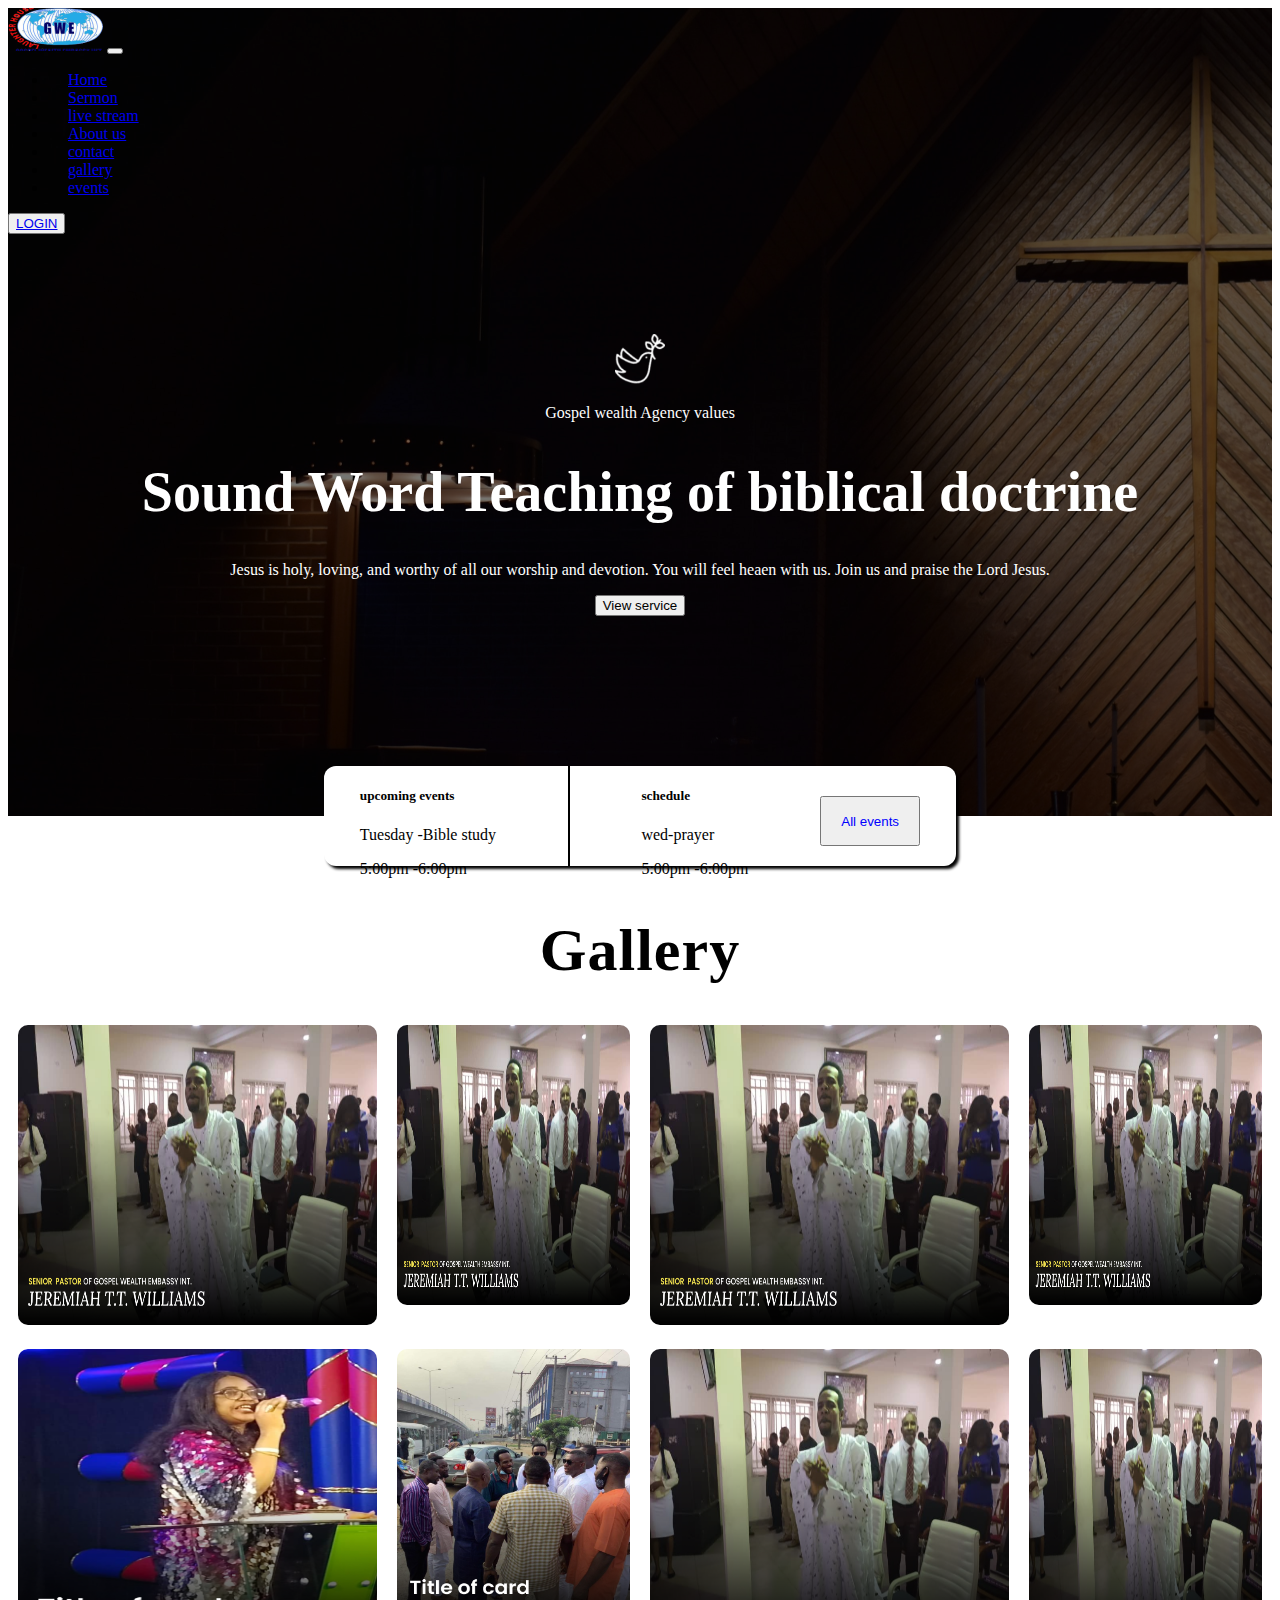
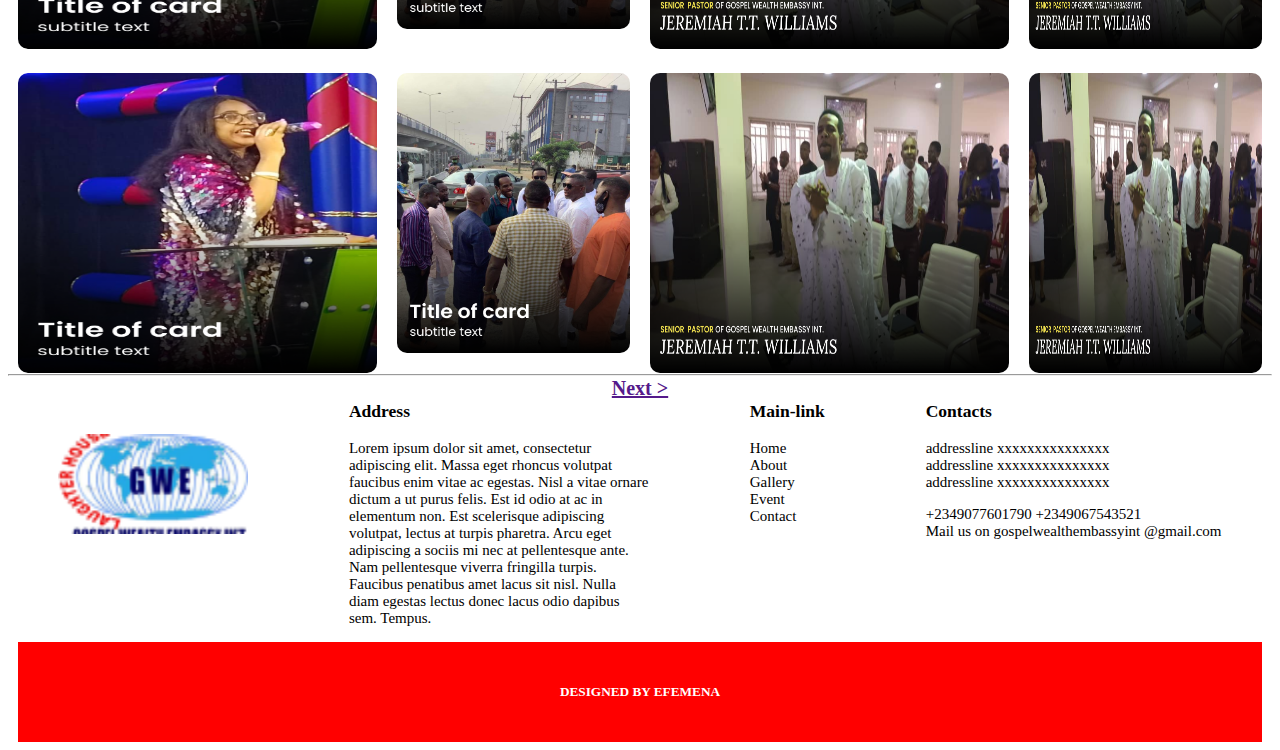
<file: gallery.html>
<!DOCTYPE html>
<ht`ml>
<head>
	<meta charset="utf-8">
	<meta name="viewport" content="width=device-width,initail-scale = 1.0">
	<title>GOSPEL WEALTH EMBASSY</title>

	<link rel="stylesheet" type="text/css" href="css/sermon.css">
	 <link rel="stylesheet" href="css/styles.css">
	 <link rel="stylesheet" type="text/css" href="css/gallery.css">
	 <link rel="stylesheet" href="css/unsemantic-grid-responsive-tablet.css">
	 	<!-- bootstrap -->
	 	       <link rel="stylesheet" href="https://cdn.jsdelivr.net/npm/bootstrap@4.6.0/dist/css/bootstrap.min.css" integrity="sha384-B0vP5xmATw1+K9KRQjQERJvTumQW0nPEzvF6L/Z6nronJ3oUOFUFpCjEUQouq2+l" crossorigin="anonymous">

	 	        <!--bootstrap script-->
       <script src="https://code.jquery.com/jquery-3.5.1.slim.min.js" integrity="sha384-DfXdz2htPH0lsSSs5nCTpuj/zy4C+OGpamoFVy38MVBnE+IbbVYUew+OrCXaRkfj" crossorigin="anonymous"></script>
<script src="https://cdn.jsdelivr.net/npm/popper.js@1.16.1/dist/umd/popper.min.js" integrity="sha384-9/reFTGAW83EW2RDu2S0VKaIzap3H66lZH81PoYlFhbGU+6BZp6G7niu735Sk7lN" crossorigin="anonymous"></script>
<script src="https://cdn.jsdelivr.net/npm/bootstrap@4.6.0/dist/js/bootstrap.min.js" integrity="sha384-+YQ4JLhjyBLPDQt//I+STsc9iw4uQqACwlvpslubQzn4u2UU2UFM80nGisd026JF" crossorigin="anonymous"></script>

		<!--  font -->
		 <link rel="preconnect" href="https://fonts.googleapis.com"><link rel="preconnect" href="https://fonts.gstatic.com" crossorigin><link href="https://fonts.googleapis.com/css2?family=Benne&family=Poppins:ital,wght@0,300;0,600;1,100&display=swap" rel="stylesheet">

		 <style type="text/css">
		 	#home{
        background-image: url('images/Background-image.png');
        width:100%;
        height:auto;
      }

		 </style>

</head>
<body>
	<section id ="home">

    <header>
       <nav class="navbar navbar-expand-lg navbar-dark ">
      <a class="navbar-brand" href=""><img class="logo" src="images/logo.png" alt="logo"></a>
       <button class="navbar-toggler" type="button" data-toggle="collapse" data-target="#navbarSupportedContent" aria-controls="navbarSupportedContent" aria-expanded="false" aria-label="Toggle navigation">
      <span class="navbar-toggler-icon"></span>
    </button>
    <div class="collapse navbar-collapse" id="navbarSupportedContent">
      <ul class="navbar-nav mx-auto">
            <li class="nav-item ">
              <a class="nav-link" href="index.html">Home</a>
            </li>
          <li class="nav-item">
              <a class="nav-link" href="sermon.html">Sermon</a>
          </li>
          <li class="nav-item">
              <a class="nav-link"  href="livestream.html">live stream</a>
          </li>
          <li class="nav-item">
              <a class="nav-link" href="aboutus.html">About us</a>
          </li>
          <li class="nav-item">
              <a class="nav-link" href="contact.html">contact</a>
          </li>
        
          <li class="nav-item">
              <a class="nav-link" href="gallery.html">gallery</a>
          </li>
           <li class="nav-item">
              <a class="nav-link" href="event.html">events</a>
          </li>
      </ul>
      <button type="button" class="btn btn-light "><a class="nav-link free" href="#">LOGIN</a></button>
  </nav>
    </header>

      <div class="headings">
        <img src="images/dove.png" alt="" style="width:50px; height:50px;">
        <p class="short-pragrapgh">Gospel wealth Agency values</p>
        <h1 class="Kingdom">Sound Word Teaching
 				of biblical doctrine </h1>
        <p class="long-pragrapgh">Jesus is holy, loving, and worthy of all our worship and devotion.
You will feel heaen with us. Join us and praise the Lord Jesus.</p>

          <button type="button"class="btn btn-danger bls" >View service</button>

      </div>

      
         <div class="event">
          <div>
            <h5>upcoming events</h5>
            <p>Tuesday -Bible study</p>
             <p>5:00pm -6:00pm</p>
          </div>
            <span class="ph"></span>
            <div  class="">
            <h5>schedule</h5>
            <p>wed-prayer</p>
             <p>5:00pm -6:00pm</p>
          </div>
    <button type="button" class="btn btn-danger bg-sm" style="width: 100px; height: 50px; margin-top: 30px;" >All events</button>
    </div>
</section>

 <section id ="gallery">
    	<div class="head">
    		<h1>Gallery</h1>
    	</div>


      <div class="gallery">



   
    	<div class="grid-30  mobile-grid-100">

    		<img src="images/Frame11.png" class ="bag-image">

    </div>

    	<div class="grid-20 mobile-grid-100">

    	<div class="box">

    		<img src="images/Frame11.png" class ="bug-image">

    	</div>

    </div>

    	<div class="grid-30  mobile-grid-100">

    	<div class="box">

    		<img src="images/Frame11.png" class ="bag-image">

    	</div>

    </div>
    	<div class="grid-20 tablet-grid-100 mobile-grid-100">

    	<div class="box">

    		<img src="images/Frame11.png" class ="bug-image">

    	</div>

    </div>

</div>
    </section>

   		<div class="sec-gal">

			    	<div class="grid-30 mobile-grid-100">

			    	<div class="box">

			    		<img src="images/Frame14.png" class ="bag-image">

			    	</div>

			    </div>
			    	<div class="grid-20 tablet-grid-100 mobile-grid-100">

			    	<div class="box">

			    		<img src="images/Frame15.png" class ="bug-image">

			    	</div>

			    </div>
			    	<div class="grid-30 tablet-grid-100 mobile-grid-100">

			    	<div class="box">

			    		<img src="images/Frame11.png" class ="bag-image">
			    	</div>

			    </div>

			    <div class="grid-20 tablet-grid-100 mobile-grid-100">

			    	<div class="box">

			    		<img src="images/Frame11.png" class ="bag-image">
			    	</div>

			    </div>

    </div>



    			<div class="gal">

 				 <div class="grid-30 tablet-grid-100 mobile-grid-100">

			    	<div class="box">

			    		<img src="images/Frame14.png" class ="bag-image">

			    	</div>

			    </div>
			    	<div class="grid-20 tablet-grid-100 mobile-grid-100">

			    	<div class="box">

			    		<img src="images/Frame15.png" class ="bug-image">

			    	</div>

			    </div>
			    	<div class="grid-30 tablet-grid-100 mobile-grid-100">

			    	<div class="box">

			    		<img src="images/Frame11.png" class ="bag-image">
			    	</div>

			    </div>

			    <div class="grid-20 tablet-grid-100 mobile-grid-100">

			    	<div class="box">

			    		<img src="images/Frame11.png" class ="bag-image">
			    	</div>

			    </div>
			</div>

     <!-- next -->
    	<div class="next">
    		<h1><a href="">Next ></a></h1>
  </div>


<hr>
<footer>
    <div class="foot">
    <img src="images/logo.png" class="add" alt="" >
    <div class="address">
      <h3>Address</h3>
      <p>Lorem ipsum dolor sit amet, consectetur adipiscing elit.
         Massa eget rhoncus volutpat faucibus enim vitae ac egestas. Nisl a vitae ornare dictum a ut purus felis.
         Est id odio at ac in elementum non. Est scelerisque adipiscing volutpat, lectus at turpis pharetra. Arcu eget adipiscing a sociis mi nec at pellentesque ante. Nam pellentesque viverra fringilla turpis.
        Faucibus penatibus amet lacus sit nisl. Nulla diam egestas lectus donec lacus odio dapibus sem. Tempus.</p>
    </div>

    <div class="Main-links">
      <h3>Main-link</h3>
    <li>Home</li>
    <li>About</li>
    <li>Gallery</li>
    <li>Event</li>
    <li>Contact</li>
    </div>

    <div class="contact">
      <h3>Contacts</h3>
      <p>
        addressline xxxxxxxxxxxxxxx<br>
        addressline xxxxxxxxxxxxxxx<br>
        addressline xxxxxxxxxxxxxxx
      </p>
      <p>+2349077601790
        +2349067543521<br>

        Mail us on  gospelwealthembassyint
@gmail.com
      </p>

    </div>

  </div>
    <div class="grid-100">
    <div class="bax">
      <h5>DESIGNED BY EFEMENA</h5>
    </div>
    </div>
</footer>

</body>
</html>
</file>
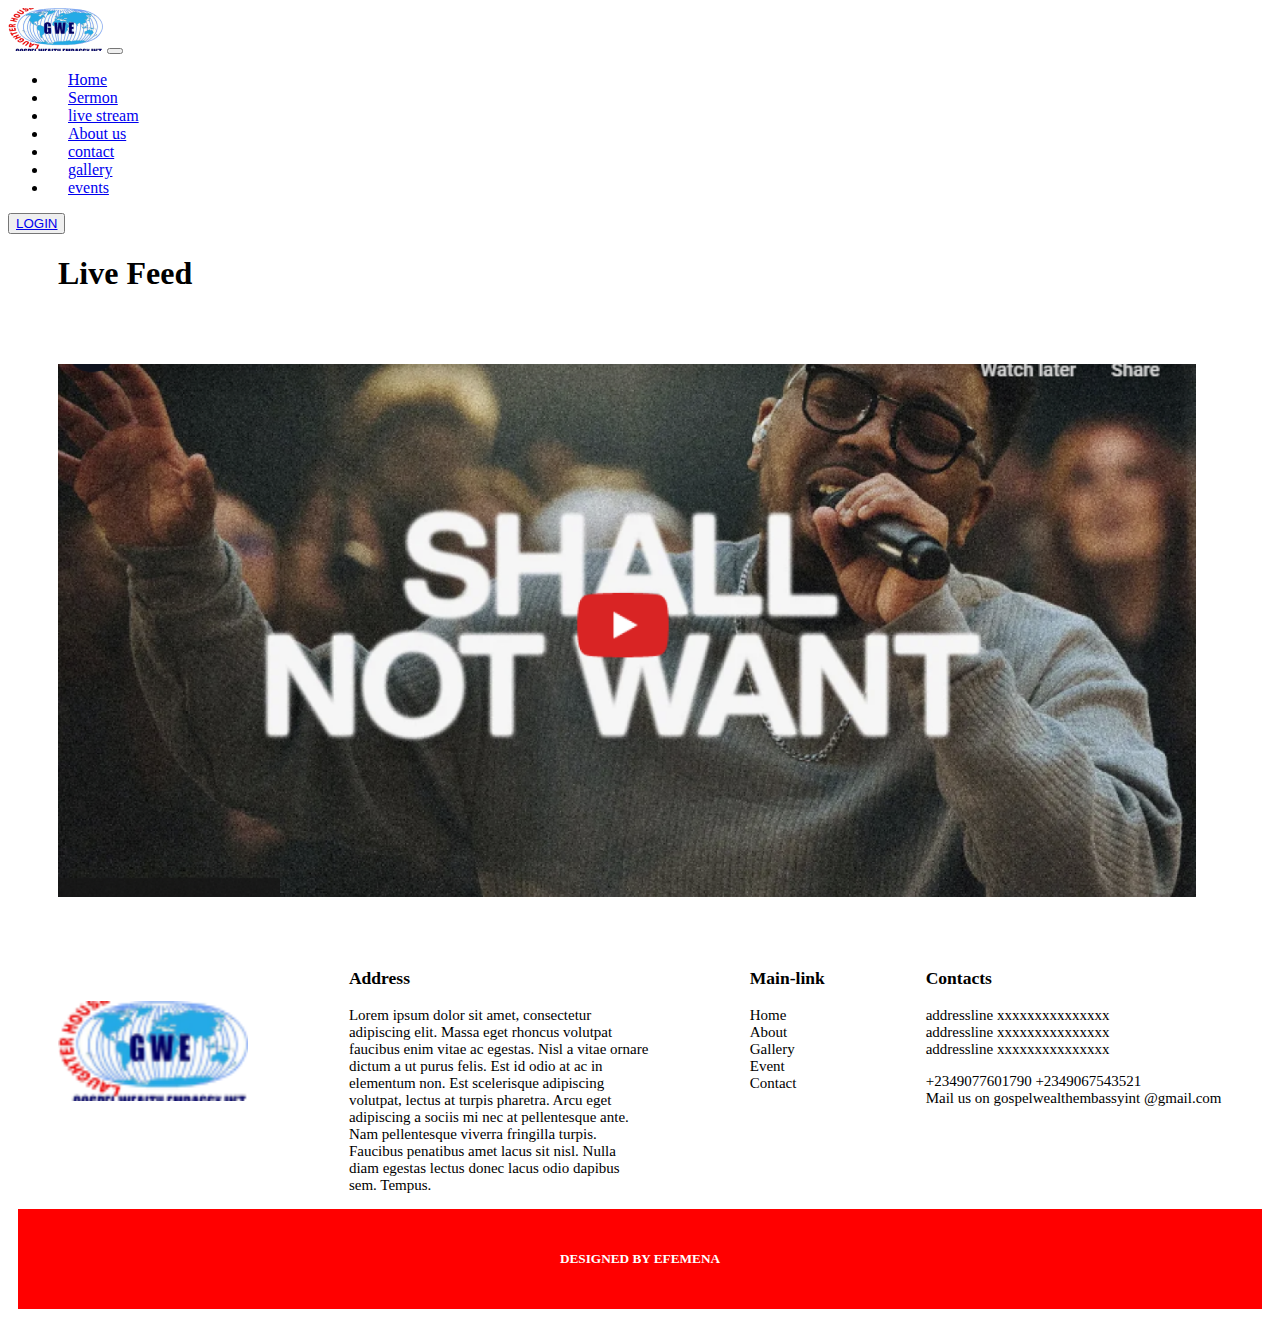
<file: livestream.html>
<!DOCTYPE html>
<html>
<head>
	<meta charset="utf-8">
	<meta name="viewport" content="width=device-width,initail-scale = 1.0">
	<title>GOSPEL WEALTH EMBASSY</title>
	<link rel="stylesheet" type="text/css" href="css/sermon.css">
	 <link rel="stylesheet" href="css/styles.css">
	 <link rel="stylesheet" type="text/css" href="css/event.css">
   <link rel="stylesheet" type="text/css" href="css/livestream.css">
	 <link rel="stylesheet" href="css/unsemantic-grid-responsive-tablet.css">
	 	<!-- bootstrap -->
	 	       <link rel="stylesheet" href="https://cdn.jsdelivr.net/npm/bootstrap@4.6.0/dist/css/bootstrap.min.css" integrity="sha384-B0vP5xmATw1+K9KRQjQERJvTumQW0nPEzvF6L/Z6nronJ3oUOFUFpCjEUQouq2+l" crossorigin="anonymous">

	 	        <!--bootstrap script-->
       <script src="https://code.jquery.com/jquery-3.5.1.slim.min.js" integrity="sha384-DfXdz2htPH0lsSSs5nCTpuj/zy4C+OGpamoFVy38MVBnE+IbbVYUew+OrCXaRkfj" crossorigin="anonymous"></script>
<script src="https://cdn.jsdelivr.net/npm/popper.js@1.16.1/dist/umd/popper.min.js" integrity="sha384-9/reFTGAW83EW2RDu2S0VKaIzap3H66lZH81PoYlFhbGU+6BZp6G7niu735Sk7lN" crossorigin="anonymous"></script>
<script src="https://cdn.jsdelivr.net/npm/bootstrap@4.6.0/dist/js/bootstrap.min.js" integrity="sha384-+YQ4JLhjyBLPDQt//I+STsc9iw4uQqACwlvpslubQzn4u2UU2UFM80nGisd026JF" crossorigin="anonymous"></script>

		<!--  font -->
		 <link rel="preconnect" href="https://fonts.googleapis.com"><link rel="preconnect" href="https://fonts.gstatic.com" crossorigin><link href="https://fonts.googleapis.com/css2?family=Benne&family=Poppins:ital,wght@0,300;0,600;1,100&display=swap" rel="stylesheet">

		 <style type="text/css">
		 	.gallery{
		        background: url('images/Rectangle16.png');
		        background-size: cover;
		        width:100%;
		        height:auto;
      }


		 </style>


</head>
<body>
	<section id="home">
	 <header class="">
       <nav class="navbar navbar-expand-lg navbar-light ">
      <a class="navbar-brand" href=""><img class="logo" src="images/logo.png" alt="logo"></a>
       <button class="navbar-toggler" type="button" data-toggle="collapse" data-target="#navbarSupportedContent" aria-controls="navbarSupportedContent" aria-expanded="false" aria-label="Toggle navigation">
      <span class="navbar-toggler-icon"></span>
    </button>
    <div class="collapse navbar-collapse" id="navbarSupportedContent">
      <ul class="navbar-nav mx-auto">
           <li class="nav-item ">
  <a class="nav-link" href="index.html">Home</a>
            </li>
          <li class="nav-item">
              <a class="nav-link" href="sermon.html">Sermon</a>
          </li>
          <li class="nav-item">
              <a class="nav-link"  href="livestream.html">live stream</a>
          </li>
          <li class="nav-item">
              <a class="nav-link" href="aboutus.html">About us</a>
          </li>
          <li class="nav-item">
              <a class="nav-link" href="contact.html">contact</a>
          </li>
         
          <li class="nav-item">
              <a class="nav-link" href="gallery.html">gallery</a>
          </li>
           <li class="nav-item">
              <a class="nav-link" href="event.html">events</a>
          </li>
      </ul>
      <button type="button" class="btn btn-dark "><a class="nav-link free" href="#">LOGIN</a></button>
  </nav>
    </header>
</section>

<section>
  <h1>Live Feed</h1>
<img src="images/Rectangle17.png" class="rec" >
</section>

<footer>
    <div class="foot">
     <img src="images/logo.png" class="add" alt="" >
    <div class="address">
      <h3>Address</h3>
      <p>Lorem ipsum dolor sit amet, consectetur adipiscing elit.
         Massa eget rhoncus volutpat faucibus enim vitae ac egestas. Nisl a vitae ornare dictum a ut purus felis.
         Est id odio at ac in elementum non. Est scelerisque adipiscing volutpat, lectus at turpis pharetra. Arcu eget adipiscing a sociis mi nec at pellentesque ante. Nam pellentesque viverra fringilla turpis.
        Faucibus penatibus amet lacus sit nisl. Nulla diam egestas lectus donec lacus odio dapibus sem. Tempus.</p>
    </div>

    <div class="Main-links">
      <h3>Main-link</h3>
    <li>Home</li>
    <li>About</li>
    <li>Gallery</li>
    <li>Event</li>
    <li>Contact</li>
    </div>

    <div class="contact">
      <h3>Contacts</h3>
      <p>
        addressline xxxxxxxxxxxxxxx<br>
        addressline xxxxxxxxxxxxxxx<br>
        addressline xxxxxxxxxxxxxxx
      </p>
      <p>+2349077601790
        +2349067543521<br>

        Mail us on  gospelwealthembassyint
@gmail.com
      </p>

    </div>

  </div>
    <div class="grid-100">
    <div class="bax">
      <h5>DESIGNED BY EFEMENA</h5>
    </div>
    </div>
</footer>

</body>
</html>
</file>
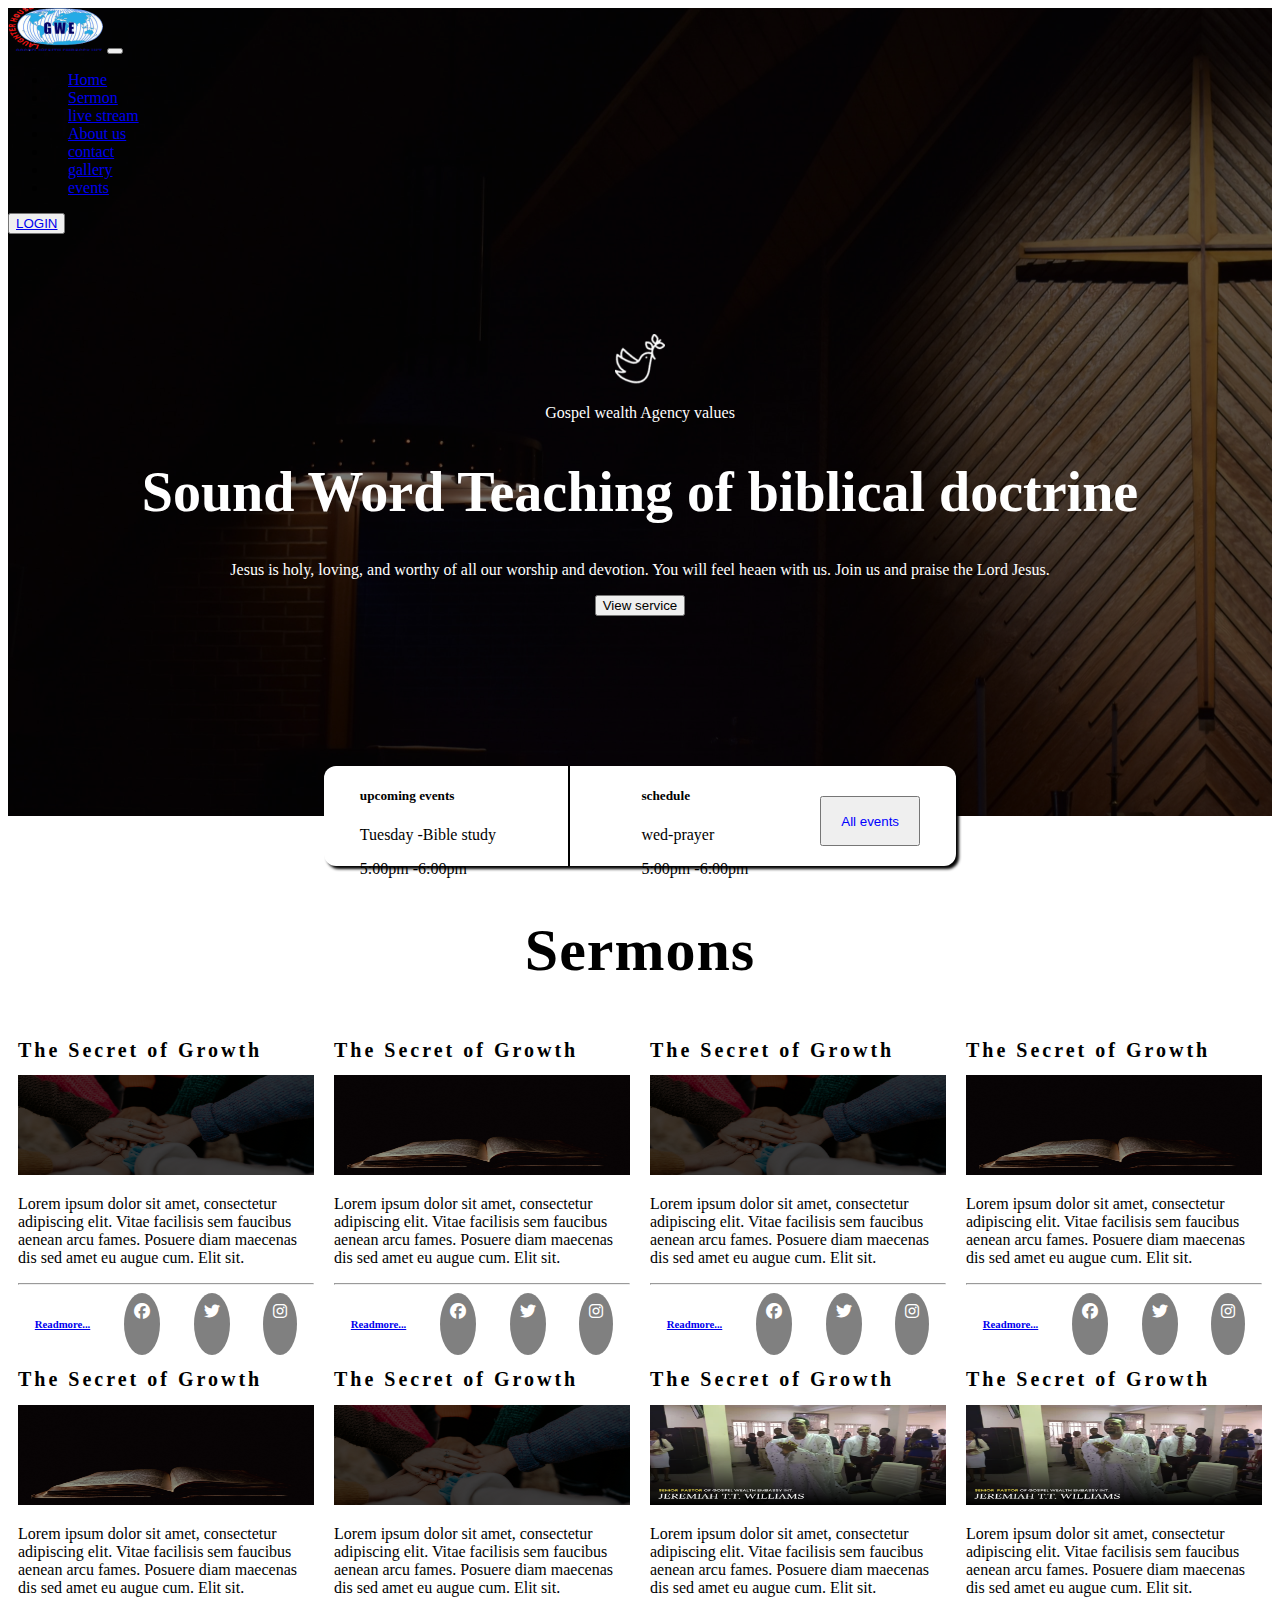
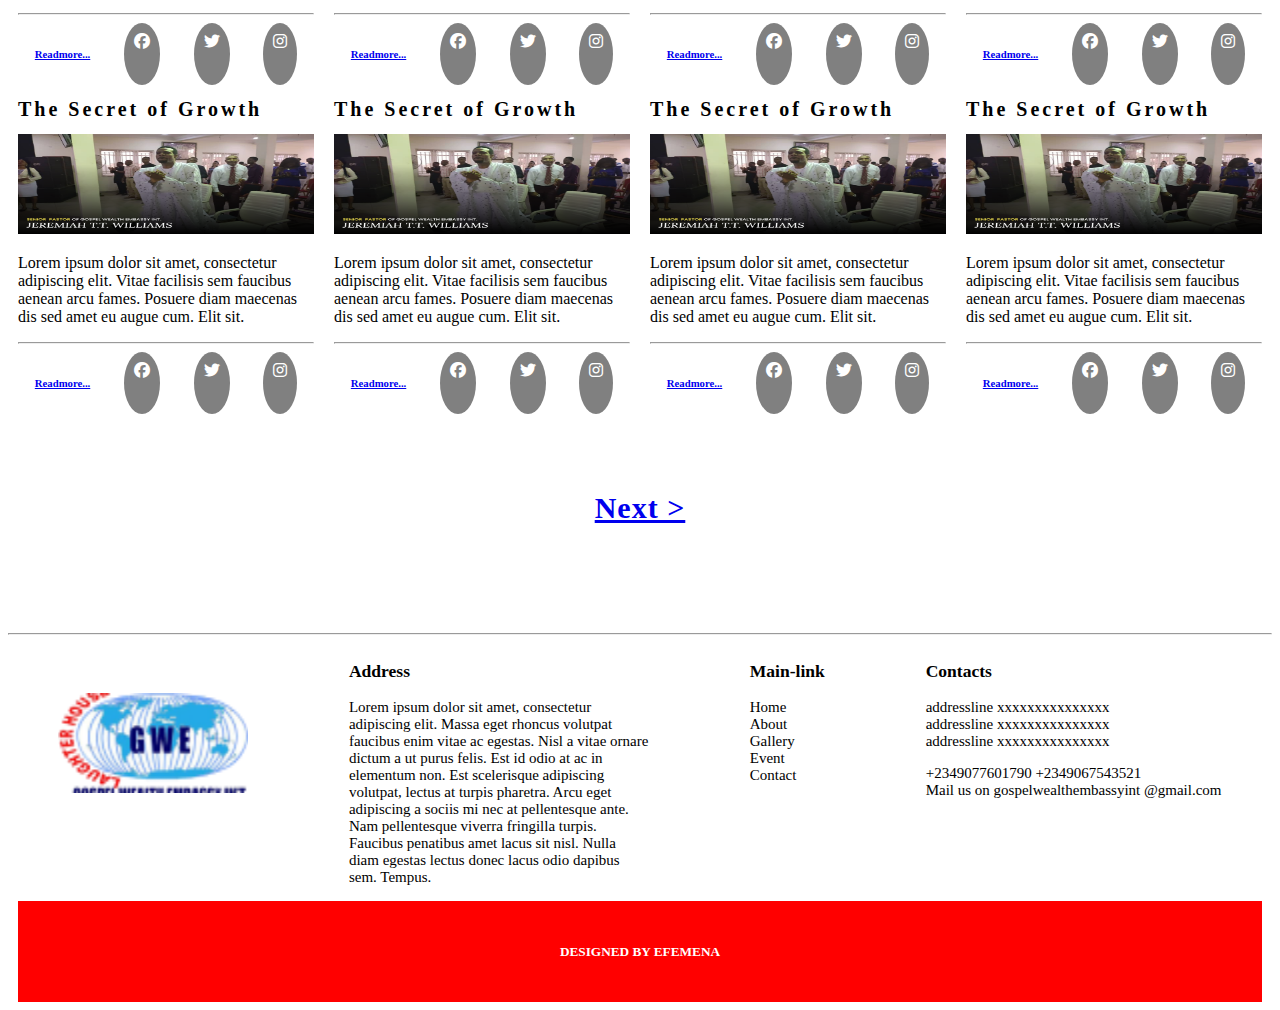
<file: sermon.html>
<!DOCTYPE html>
<html>
<head>
	<meta charset="utf-8">
	<meta name="viewport" content="width=device-width,initail-scale = 1.0">
	<title>GOSPEL WEALTH EMBASSY</title>
	<link rel="stylesheet" type="text/css" href="css/sermon.css">
	 <link rel="stylesheet" href="css/styles.css">
	 <link rel="stylesheet" href="css/unsemantic-grid-responsive-tablet.css">
	 	<!-- bootstrap -->
	 	       <link rel="stylesheet" href="https://cdn.jsdelivr.net/npm/bootstrap@4.6.0/dist/css/bootstrap.min.css" integrity="sha384-B0vP5xmATw1+K9KRQjQERJvTumQW0nPEzvF6L/Z6nronJ3oUOFUFpCjEUQouq2+l" crossorigin="anonymous">

           <!-- fontawe -->
          <link rel="stylesheet" type="text/css" href=" https://cdnjs.cloudflare.com/ajax/libs/font-awesome/6.2.1/css/all.min.css">

	 	        <!--bootstrap script-->
       <script src="https://code.jquery.com/jquery-3.5.1.slim.min.js" integrity="sha384-DfXdz2htPH0lsSSs5nCTpuj/zy4C+OGpamoFVy38MVBnE+IbbVYUew+OrCXaRkfj" crossorigin="anonymous"></script>
<script src="https://cdn.jsdelivr.net/npm/popper.js@1.16.1/dist/umd/popper.min.js" integrity="sha384-9/reFTGAW83EW2RDu2S0VKaIzap3H66lZH81PoYlFhbGU+6BZp6G7niu735Sk7lN" crossorigin="anonymous"></script>
<script src="https://cdn.jsdelivr.net/npm/bootstrap@4.6.0/dist/js/bootstrap.min.js" integrity="sha384-+YQ4JLhjyBLPDQt//I+STsc9iw4uQqACwlvpslubQzn4u2UU2UFM80nGisd026JF" crossorigin="anonymous"></script>

		<!--  font -->
		 <link rel="preconnect" href="https://fonts.googleapis.com"><link rel="preconnect" href="https://fonts.gstatic.com" crossorigin><link href="https://fonts.googleapis.com/css2?family=Benne&family=Poppins:ital,wght@0,300;0,600;1,100&display=swap" rel="stylesheet">

		 <style type="text/css">
		 	#home{
        background-image: url('images/Background-image.png');
        width:100%;
        height:auto;
      }
  
		 </style>

</head>
<body>
	 <section id ="home">

    <header>
       <nav class="navbar navbar-expand-lg navbar-dark ">
      <a class="navbar-brand" href=""><img class="logo" src="images/logo.png" alt="logo"></a>
       <button class="navbar-toggler" type="button" data-toggle="collapse" data-target="#navbarSupportedContent" aria-controls="navbarSupportedContent" aria-expanded="false" aria-label="Toggle navigation">
      <span class="navbar-toggler-icon"></span>
    </button>
    <div class="collapse navbar-collapse" id="navbarSupportedContent">
      <ul class="navbar-nav mx-auto">
           <li class="nav-item ">
               <a class="nav-link" href="index.html">Home</a>
            </li>
          <li class="nav-item">
              <a class="nav-link" href="sermon.html">Sermon</a>
          </li>
          <li class="nav-item">
              <a class="nav-link"  href="livestream.html">live stream</a>
          </li>
          <li class="nav-item">
              <a class="nav-link" href="aboutus.html">About us</a>
          </li>
          <li class="nav-item">
              <a class="nav-link" href="contact.html">contact</a>
          </li>
        
          <li class="nav-item">
              <a class="nav-link" href="gallery.html">gallery</a>
          </li>
           <li class="nav-item">
              <a class="nav-link" href="event.html">events</a>
          </li>
      </ul>
      <button type="button" class="btn btn-light "><a class="nav-link free" href="#">LOGIN</a></button>
  </nav>
    </header>

      <div class="headings">
        <img src="images/dove.png" alt="" style="width:50px; height:50px;">
        <p class="short-pragrapgh">Gospel wealth Agency values</p>
        <h1 class="Kingdom">Sound Word Teaching
 				of biblical doctrine </h1>
        <p class="long-pragrapgh">Jesus is holy, loving, and worthy of all our worship and devotion.
You will feel heaen with us. Join us and praise the Lord Jesus.</p>

          <button type="button"class="btn btn-danger bls" >View service</button>

      </div>

      	
         <div class="event">
          <div>
            <h5>upcoming events</h5>
            <p>Tuesday -Bible study</p>
             <p>5:00pm -6:00pm</p>
          </div>
            <span class="ph"></span>
            <div  class="">
            <h5>schedule</h5>
            <p>wed-prayer</p>
             <p>5:00pm -6:00pm</p>
          </div>
    <button type="button" class="btn btn-danger bg-sm" style="width: 100px; height: 50px; margin-top: 30px;" >All events</button>
    </div>


    </section>

    <section id ="sermons">
    	<div class="head">
    		<h1>Sermons</h1>
    	</div>

    	<div class="grid-25 tablet-grid-50 mobile-grid-100">
    		<h1 class="growth">The Secret of Growth</h1>
    		<img src="images/Rectangle23.png" class ="box-image">
    		<p>Lorem ipsum dolor sit amet, consectetur adipiscing elit. Vitae facilisis sem faucibus aenean arcu fames. Posuere diam maecenas dis sed amet eu augue cum. Elit sit.
			</p>
      <hr>
      <div class="the-link">
      <h6><a href="#">Readmore...</a></h6>

      <i class="fa-brands fa-facebook"></i>
      <i class="fa-brands fa-twitter"></i>
      <i class="fa-brands fa-instagram"></i>
      </div>
    </div>

    	<div class="grid-25 tablet-grid-50 mobile-grid-100">

    	<div class="box">
    		<h1 class="growth">The Secret of Growth</h1>
        <img src="images/Rectangle27.png" class ="box-image">
        <p>Lorem ipsum dolor sit amet, consectetur adipiscing elit. Vitae facilisis sem faucibus aenean arcu fames. Posuere diam maecenas dis sed amet eu augue cum. Elit sit.
      </p>
      <hr>
      <div class="the-link">
      <h6><a href="#">Readmore...</a></h6>

      <i class="fa-brands fa-facebook"></i>
      <i class="fa-brands fa-twitter"></i>
      <i class="fa-brands fa-instagram"></i>
      </div>
    	</div>

    </div>

    	<div class="grid-25 tablet-grid-50 mobile-grid-100">

    	<div class="box">
    		<h1 class="growth">The Secret of Growth</h1>
        <img src="images/Rectangle23.png" class ="box-image">
        <p>Lorem ipsum dolor sit amet, consectetur adipiscing elit. Vitae facilisis sem faucibus aenean arcu fames. Posuere diam maecenas dis sed amet eu augue cum. Elit sit.
      </p>
      <hr>
       <div class="the-link">
      <h6><a href="#">Readmore...</a></h6>

      <i class="fa-brands fa-facebook"></i>
      <i class="fa-brands fa-twitter"></i>
      <i class="fa-brands fa-instagram"></i>
      </div>
    	</div>

    </div>
    	<div class="grid-25 tablet-grid-50 mobile-grid-100">

    	<h1 class="growth">The Secret of Growth</h1>
        <img src="images/Rectangle27.png" class ="box-image">
        <p>Lorem ipsum dolor sit amet, consectetur adipiscing elit. Vitae facilisis sem faucibus aenean arcu fames. Posuere diam maecenas dis sed amet eu augue cum. Elit sit.
      </p>

      <hr>
       <div class="the-link">
      <h6><a href="#">Readmore...</a></h6>

      <i class="fa-brands fa-facebook"></i>
      <i class="fa-brands fa-twitter"></i>
      <i class="fa-brands fa-instagram"></i>
      </div>
    	</div>

    </div>
    	<div class="grid-25 tablet-grid-50 mobile-grid-100">

    	<div class="box">
    		<h1 class="growth">The Secret of Growth</h1>
        <img src="images/Rectangle27.png" class ="box-image">
        <p>Lorem ipsum dolor sit amet, consectetur adipiscing elit. Vitae facilisis sem faucibus aenean arcu fames. Posuere diam maecenas dis sed amet eu augue cum. Elit sit.
      </p>
      <hr>
       <div class="the-link">
      <h6><a href="#">Readmore...</a></h6>

      <i class="fa-brands fa-facebook"></i>
      <i class="fa-brands fa-twitter"></i>
      <i class="fa-brands fa-instagram"></i>
      </div>
    	</div>

    </div>

    	<div class="grid-25 tablet-grid-50 mobile-grid-100">

    	<div class="box">
    		<h1 class="growth">The Secret of Growth</h1>
        <img src="images/Rectangle23.png" class ="box-image">
        <p>Lorem ipsum dolor sit amet, consectetur adipiscing elit. Vitae facilisis sem faucibus aenean arcu fames. Posuere diam maecenas dis sed amet eu augue cum. Elit sit.
      </p>
      <hr>
       <div class="the-link">
      <h6><a href="#">Readmore...</a></h6>

      <i class="fa-brands fa-facebook"></i>
      <i class="fa-brands fa-twitter"></i>
      <i class="fa-brands fa-instagram"></i>
      </div>
    	</div>

    </div>
    	<div class="grid-25 tablet-grid-50 mobile-grid-100">

    	<div class="box">
    		<h1 class="growth">The Secret of Growth</h1>
        <img src="images/Frame11.png" class ="box-image">
        <p>Lorem ipsum dolor sit amet, consectetur adipiscing elit. Vitae facilisis sem faucibus aenean arcu fames. Posuere diam maecenas dis sed amet eu augue cum. Elit sit.
      </p>
      <hr>
       <div class="the-link">
      <h6><a href="#">Readmore...</a></h6>

      <i class="fa-brands fa-facebook"></i>
      <i class="fa-brands fa-twitter"></i>
      <i class="fa-brands fa-instagram"></i>
      </div>
    	</div>

    </div>
    	<div class="grid-25 tablet-grid-50 mobile-grid-100">

    	<div class="box">
    	<h1 class="growth">The Secret of Growth</h1>
        <img src="images/Frame11.png" class ="box-image">
        <p>Lorem ipsum dolor sit amet, consectetur adipiscing elit. Vitae facilisis sem faucibus aenean arcu fames. Posuere diam maecenas dis sed amet eu augue cum. Elit sit.
      </p>
      <hr>
       <div class="the-link">
      <h6><a href="#">Readmore...</a></h6>

      <i class="fa-brands fa-facebook"></i>
      <i class="fa-brands fa-twitter"></i>
      <i class="fa-brands fa-instagram"></i>
      </div>
    	</div>

    </div>
    <div class="grid-25 tablet-grid-50 mobile-grid-100">

    	<div class="box">
    		<h1 class="growth">The Secret of Growth</h1>
        <img src="images/Frame11.png" class ="box-image">
        <p>Lorem ipsum dolor sit amet, consectetur adipiscing elit. Vitae facilisis sem faucibus aenean arcu fames. Posuere diam maecenas dis sed amet eu augue cum. Elit sit.
      </p>
      <hr>
       <div class="the-link">
      <h6><a href="#">Readmore...</a></h6>

      <i class="fa-brands fa-facebook"></i>
      <i class="fa-brands fa-twitter"></i>
      <i class="fa-brands fa-instagram"></i>
      </div>
    	</div>

    </div>
    <div class="grid-25 tablet-grid-50 mobile-grid-100">

    	<div class="box">
    		<h1 class="growth">The Secret of Growth</h1>
        <img src="images/Frame11.png" class ="box-image">
        <p>Lorem ipsum dolor sit amet, consectetur adipiscing elit. Vitae facilisis sem faucibus aenean arcu fames. Posuere diam maecenas dis sed amet eu augue cum. Elit sit.
      </p>
      <hr>
      <div class="the-link">
      <h6><a href="#">Readmore...</a></h6>

      <i class="fa-brands fa-facebook"></i>
      <i class="fa-brands fa-twitter"></i>
      <i class="fa-brands fa-instagram"></i>
      </div>
      </div>
    	</div>

    </div>
     <div class="grid-25 tablet-grid-50 mobile-grid-100">

    	<div class="box">
    	<h1 class="growth">The Secret of Growth</h1>
        <img src="images/Frame11.png" class ="box-image">
        <p>Lorem ipsum dolor sit amet, consectetur adipiscing elit. Vitae facilisis sem faucibus aenean arcu fames. Posuere diam maecenas dis sed amet eu augue cum. Elit sit.
      </p>
      <hr>
       <div class="the-link">
      <h6><a href="#">Readmore...</a></h6>

      <i class="fa-brands fa-facebook"></i>
      <i class="fa-brands fa-twitter"></i>
      <i class="fa-brands fa-instagram"></i>
      </div>
    	</div>

    </div>
    <div class="grid-25 tablet-grid-50 mobile-grid-100">

    	<div class="box">
    	<h1 class="growth">The Secret of Growth</h1>
        <img src="images/Frame11.png" class ="box-image">
        <p>Lorem ipsum dolor sit amet, consectetur adipiscing elit. Vitae facilisis sem faucibus aenean arcu fames. Posuere diam maecenas dis sed amet eu augue cum. Elit sit.
      </p>
      <hr>
       <div class="the-link">
      <h6><a href="#">Readmore...</a></h6>

      <i class="fa-brands fa-facebook"></i>
      <i class="fa-brands fa-twitter"></i>
      <i class="fa-brands fa-instagram"></i>
      </div>
    	</div>

    </div>

    <!-- next -->
    	<div class="head">
    		<h1 class="no"><a href="livestream.html">Next ></a></h1>
    	</div>

    </section>
    <hr>

</body>
 <footer>
    <div class="foot">
    <img src="images/logo.png" class="add" alt="" >
    <div class="address">
      <h3>Address</h3>
      <p>Lorem ipsum dolor sit amet, consectetur adipiscing elit.
         Massa eget rhoncus volutpat faucibus enim vitae ac egestas. Nisl a vitae ornare dictum a ut purus felis.
         Est id odio at ac in elementum non. Est scelerisque adipiscing volutpat, lectus at turpis pharetra. Arcu eget adipiscing a sociis mi nec at pellentesque ante. Nam pellentesque viverra fringilla turpis.
        Faucibus penatibus amet lacus sit nisl. Nulla diam egestas lectus donec lacus odio dapibus sem. Tempus.</p>
    </div>

    <div class="Main-links">
      <h3>Main-link</h3>
    <li>Home</li>
    <li>About</li>
    <li>Gallery</li>
    <li>Event</li>
    <li>Contact</li>
    </div>

    <div class="contact">
      <h3>Contacts</h3>
      <p>
        addressline xxxxxxxxxxxxxxx<br>
        addressline xxxxxxxxxxxxxxx<br>
        addressline xxxxxxxxxxxxxxx
      </p>
      <p>+2349077601790
        +2349067543521<br>

        Mail us on  gospelwealthembassyint
@gmail.com
      </p>

    </div>

  </div>
    <div class="grid-100">
    <div class="bax">
      <h5>DESIGNED BY EFEMENA</h5>
    </div>
    </div>
</footer>
</html>
</file>
<file: css/styles.css>
.Events{
        background-image: url('../images/Rectangle10.png');
        background-repeat: no-repeat;
        width:100%;
        height:100vh;
      }
     
      .ph{
      	border-left: 2px solid black ;

      }
   
      .upcoming{
        width: 100%;
        height: auto;
      background: linear-gradient( rgba(0,0,0,0.65),rgba(0,0,0,0.65),rgba(0,0,0,0.38),rgba(0,0,0,0),blue
        )
      ,url(../images/Rectangle12.png)no-repeat;
      background-size: cover;
      }
      .bible-study{
        background-image: url('../images/pngwing.png');
        background-repeat: no-repeat;
        width:100%;
        height:auto;
      }


#home ul li a{
	padding: 20px;
}
#home ul li a:hover{
  color:#fff;
}
#home ul li a:hover:after{
  content :"";
  height:6px;
  width: 6px;
  position: absolute;
  border-radius: 50%;
  margin-left: 7px;
  background:#d71758;
}

.bg-sm{
color: blue;
}
.Kingdom{
	font-size: 3.5rem;
}

.eve{
	padding-left: 30px;
}
.one{
	width:50%;
	 margin-left:300px;
}
@media(max-width: 1020px)
{
	.one{
	width:100%;
	 margin-left:0px;
}
.believe{
	text-align: center;
	margin-top: 20px;
}
}

.span{
	background-color:orange;
}

.upcoming{
	text-align: center;
	color: white;
	padding-top: 80px
}


.contain p{
	margin :20px auto;
	max-width: 550px;
	text-align: left;
	align-items: center;
}
hr{
	background-color: gray;
}


/*schedules*/
.bible-study h1{
	text-align: center;
	padding-top: 50px;
}
	.shedule{
		width:50%;
		height: 40px;
		background-color:white;
		margin:100px auto ;
		border-radius: 20px;
		box-shadow: 2px 2px gray;

		display: flex;
		justify-content: space-around;
	}



/*footer*/
.foot{
	display: flex;
	justify-content:space-around;
	font-size: 15px;
}
.address{
	width: 300px;
	
}
.foot li{
	list-style-type: none;
	text-align: left;
}
.bax{
	background-color: red;
	color: white;
	text-align: center;
	padding: 20px;
}
.add{
	width:15%; 
	height:100px; 
	margin-top: 50px;
}
@media(max-width: 900px){
	.foot{
	
	flex-direction: column;
	
}
.address{
	width: 100%;

}
.address p{
	max-width: 500px;
}
.add{
	width:35%; 

	margin-bottom:50px;
}
.foot{
	margin-left: 30px;
}
.contact{
	margin-top: 20px;
}
}

@media(max-width: 500px){
	.foot{
	
	flex-direction: column;
	}
.address{
	width: 100%;

}
.address p{
	max-width: 300px;
}
.add{
	width:45%; 

	margin-bottom:50px;
}
.foot{
	margin-left: 30px;
}
.contact{
	margin-top: 20px;
}
  .ph{
      
      	margin-right: 20px;
      }

}


@media(max-width: 1020px){
	.shedule{
		width:100%;
	}
	.bible-study h1{
	font-size: 30px;
}
.upcoming h1{
	font-size: 1.5rem;
}

.upcoming p{
	font-size: 15px;
}

.contain p{
	font-size: 15px;
	max-width: 250px;
}
}
</file>
<file: css/sermon.css>
#sermon{
	margin: 100px 0px;
}
.box-image{
	width:100%;
	height:100px;
}
.head{
	text-align: center;
	font-size: 30px;
	letter-spacing: 1px;
}
.head a{
	font-size: 30px;

}
/*#sermons .head h1{
	margin: 100px 0;
}
*/

.no {
	position: relative;
top: 50px;	
margin-bottom: 150px;	
	
}
.growth{
	text-align: left;
	font-size: 20px;
	letter-spacing: 3px;
}
.headings{
	color:#fff;
	text-align: center;
	margin-top:100px;
}
.the-link{
	display: flex;
	justify-content: space-around;


}
.the-link .fa-twitter{
	background-color: gray;
	color: white;
	padding: 10px;
	border-radius: 50%;
	justify-content:  center;

}
.the-link .fa-facebook{
	background-color:gray;
	color: white;
	padding: 10px;
	border-radius: 50%;
	justify-content:  center;

}
.the-link .fa-instagram{
	background-color: gray;
	color: white;
	padding: 10px;
	border-radius: 50%;
	justify-content:  center;

}

.event{
	width:50%;
	height: 100px;
	background-color:#fff;
	margin:100px auto;
	position: relative;
	top:50px;


	display: flex;
	justify-content: space-around;
	border-radius: 12px;
	box-shadow: 3px 3px 3px black;
}
@media(max-width:500px){
	.event{
		width: 100%;
	}
}
@media(max-width:900px){
	.event{
		width: 90%;
	}
}
@media(max-width:499px){
	.event p{
		font-size: 12px;
	}
	.event h5{
		font-size: 15px;
	}

	.event{
		padding: 10px;
		height: auto;
	}
	.event button{
		width: 90px;
		font-size: 15px;
	} 
}
</file>
<file: css/about.css>
.about{

	text-align: center;
}
.about p{
	max-width: 900px;
	margin-left: 200px;
}
@media(max-width: 1200px){
	.about p{
		margin: 40px 20px;
	}
}

.cup{
	color:white;
	padding-top:150px;
	text-align: center;
}
.subjects{
	margin: 100px auto;
	max-width: 700px;
}
.miss{
	border: 1px solid black;
	padding-left: 20px;
}
.news{
	background-color:pink;
	display: flex;
	margin: 20px 30px;
	width: 200px;
}
.news h6{
	padding:20px;
	color: white;
}
.pastor img{
	width: 100%;
}
@media(max-width:1200px){
	.subjects {
    margin: 100px 40px;
    max-width: 700px;
}

}
</file>
<file: css/contact.css>
.map p{
	padding-top: 300px;
	color: white;
	text-transform: uppercase;
	font-weight: 600;
}
.rope{
	display: flex;
	justify-content: space-around;
}
.call{
	text-align: center;
}
.call-us{
	background-color:brown;
	width: 20%;
	padding: 20px;
	height: auto;
	position: relative;
	bottom: 30px;
	font-size: 12px;
	margin-left: 50px;
	border-radius: 20px;
	text-align: center;
	color: white;
}
@media(max-width: 1020px){
	.call-us{
		width: 50%;
	}

}


.touch h1 p{
	/*color: white;*/
	text-align: center;
}
</file>
<file: css/event.css>
#home ul li a:hover{
	color:black;
}

#secret{
	margin: 40px auto;
	max-width: 900px;
}
#secret h1{
	font-size: 2rem;
}
@media(max-width:499px){

	#secret{
		margin: 20px 20px;
	max-width: 350px;
}


}
@media(max-width:900px){

	#secret{

	margin: 40px 40px;
}


}
</file>
<file: css/gallery.css>
.bag-image{
	width:100%;
	height:300px;
	border-radius: 10px;
}
.bug-image{
	width:100%;
	height:280px;
	border-radius: 10px;
}
.sec-gal{
	position: relative;
	top:20px;
}
.gal{
	position: relative;
	top:40px;
}
.next h1{
	position:relative; 
	top: 40px;
	
	text-align: center;
	font-size: 20px;
}




@media(max-width:900px){

.gallery{

display: flex;
flex-wrap: wrap;
margin-top: 30px;

}



}

@media(max-width:500px){

.gallery{
	display: flex;
flex-wrap: wrap;
margin-top: 30px;
}


}
</file>
<file: css/livestream.css>
section h1{
	font-size: 2rem;
	margin-left:50px;
	
}
.rec{
	width: 90%;
	margin:50px;

}
@media(max-width: 1200px){
	.rec{
		width:100%;
		margin: 0;
	}
	section h1{
		margin: 0;
	}
}
</file>
<file: css/unsemantic-grid-responsive-tablet.css>
/* ================================================================== */
/* This file has a mobile-to-tablet, and tablet-to-desktop breakpoint */
/* ================================================================== */
@media (max-width: 400px) {
  @-ms-viewport {
    width: 320px;
  }
}
.clear {
  clear: both;
  display: block;
  overflow: hidden;
  visibility: hidden;
  width: 0;
  height: 0;
}

.grid-container:before, .mobile-grid-5:before, .mobile-grid-10:before, .mobile-grid-15:before, .mobile-grid-20:before, .mobile-grid-25:before, .mobile-grid-30:before, .mobile-grid-35:before, .mobile-grid-40:before, .mobile-grid-45:before, .mobile-grid-50:before, .mobile-grid-55:before, .mobile-grid-60:before, .mobile-grid-65:before, .mobile-grid-70:before, .mobile-grid-75:before, .mobile-grid-80:before, .mobile-grid-85:before, .mobile-grid-90:before, .mobile-grid-95:before, .mobile-grid-100:before, .mobile-grid-33:before, .mobile-grid-66:before, .tablet-grid-5:before, .tablet-grid-10:before, .tablet-grid-15:before, .tablet-grid-20:before, .tablet-grid-25:before, .tablet-grid-30:before, .tablet-grid-35:before, .tablet-grid-40:before, .tablet-grid-45:before, .tablet-grid-50:before, .tablet-grid-55:before, .tablet-grid-60:before, .tablet-grid-65:before, .tablet-grid-70:before, .tablet-grid-75:before, .tablet-grid-80:before, .tablet-grid-85:before, .tablet-grid-90:before, .tablet-grid-95:before, .tablet-grid-100:before, .tablet-grid-33:before, .tablet-grid-66:before, .grid-5:before, .grid-10:before, .grid-15:before, .grid-20:before, .grid-25:before, .grid-30:before, .grid-35:before, .grid-40:before, .grid-45:before, .grid-50:before, .grid-55:before, .grid-60:before, .grid-65:before, .grid-70:before, .grid-75:before, .grid-80:before, .grid-85:before, .grid-90:before, .grid-95:before, .grid-100:before, .grid-33:before, .grid-66:before, .grid-offset:before, .clearfix:before,
.grid-container:after,
.mobile-grid-5:after,
.mobile-grid-10:after,
.mobile-grid-15:after,
.mobile-grid-20:after,
.mobile-grid-25:after,
.mobile-grid-30:after,
.mobile-grid-35:after,
.mobile-grid-40:after,
.mobile-grid-45:after,
.mobile-grid-50:after,
.mobile-grid-55:after,
.mobile-grid-60:after,
.mobile-grid-65:after,
.mobile-grid-70:after,
.mobile-grid-75:after,
.mobile-grid-80:after,
.mobile-grid-85:after,
.mobile-grid-90:after,
.mobile-grid-95:after,
.mobile-grid-100:after,
.mobile-grid-33:after,
.mobile-grid-66:after,
.tablet-grid-5:after,
.tablet-grid-10:after,
.tablet-grid-15:after,
.tablet-grid-20:after,
.tablet-grid-25:after,
.tablet-grid-30:after,
.tablet-grid-35:after,
.tablet-grid-40:after,
.tablet-grid-45:after,
.tablet-grid-50:after,
.tablet-grid-55:after,
.tablet-grid-60:after,
.tablet-grid-65:after,
.tablet-grid-70:after,
.tablet-grid-75:after,
.tablet-grid-80:after,
.tablet-grid-85:after,
.tablet-grid-90:after,
.tablet-grid-95:after,
.tablet-grid-100:after,
.tablet-grid-33:after,
.tablet-grid-66:after,
.grid-5:after,
.grid-10:after,
.grid-15:after,
.grid-20:after,
.grid-25:after,
.grid-30:after,
.grid-35:after,
.grid-40:after,
.grid-45:after,
.grid-50:after,
.grid-55:after,
.grid-60:after,
.grid-65:after,
.grid-70:after,
.grid-75:after,
.grid-80:after,
.grid-85:after,
.grid-90:after,
.grid-95:after,
.grid-100:after,
.grid-33:after,
.grid-66:after,
.grid-offset:after,
.clearfix:after {
  content: ".";
  display: block;
  overflow: hidden;
  visibility: hidden;
  font-size: 0;
  line-height: 0;
  width: 0;
  height: 0;
}

.grid-container:after, .mobile-grid-5:after, .mobile-grid-10:after, .mobile-grid-15:after, .mobile-grid-20:after, .mobile-grid-25:after, .mobile-grid-30:after, .mobile-grid-35:after, .mobile-grid-40:after, .mobile-grid-45:after, .mobile-grid-50:after, .mobile-grid-55:after, .mobile-grid-60:after, .mobile-grid-65:after, .mobile-grid-70:after, .mobile-grid-75:after, .mobile-grid-80:after, .mobile-grid-85:after, .mobile-grid-90:after, .mobile-grid-95:after, .mobile-grid-100:after, .mobile-grid-33:after, .mobile-grid-66:after, .tablet-grid-5:after, .tablet-grid-10:after, .tablet-grid-15:after, .tablet-grid-20:after, .tablet-grid-25:after, .tablet-grid-30:after, .tablet-grid-35:after, .tablet-grid-40:after, .tablet-grid-45:after, .tablet-grid-50:after, .tablet-grid-55:after, .tablet-grid-60:after, .tablet-grid-65:after, .tablet-grid-70:after, .tablet-grid-75:after, .tablet-grid-80:after, .tablet-grid-85:after, .tablet-grid-90:after, .tablet-grid-95:after, .tablet-grid-100:after, .tablet-grid-33:after, .tablet-grid-66:after, .grid-5:after, .grid-10:after, .grid-15:after, .grid-20:after, .grid-25:after, .grid-30:after, .grid-35:after, .grid-40:after, .grid-45:after, .grid-50:after, .grid-55:after, .grid-60:after, .grid-65:after, .grid-70:after, .grid-75:after, .grid-80:after, .grid-85:after, .grid-90:after, .grid-95:after, .grid-100:after, .grid-33:after, .grid-66:after, .grid-offset:after, .clearfix:after {
  clear: both;
}

.grid-container, .mobile-grid-5, .mobile-grid-10, .mobile-grid-15, .mobile-grid-20, .mobile-grid-25, .mobile-grid-30, .mobile-grid-35, .mobile-grid-40, .mobile-grid-45, .mobile-grid-50, .mobile-grid-55, .mobile-grid-60, .mobile-grid-65, .mobile-grid-70, .mobile-grid-75, .mobile-grid-80, .mobile-grid-85, .mobile-grid-90, .mobile-grid-95, .mobile-grid-100, .mobile-grid-33, .mobile-grid-66, .tablet-grid-5, .tablet-grid-10, .tablet-grid-15, .tablet-grid-20, .tablet-grid-25, .tablet-grid-30, .tablet-grid-35, .tablet-grid-40, .tablet-grid-45, .tablet-grid-50, .tablet-grid-55, .tablet-grid-60, .tablet-grid-65, .tablet-grid-70, .tablet-grid-75, .tablet-grid-80, .tablet-grid-85, .tablet-grid-90, .tablet-grid-95, .tablet-grid-100, .tablet-grid-33, .tablet-grid-66, .grid-5, .grid-10, .grid-15, .grid-20, .grid-25, .grid-30, .grid-35, .grid-40, .grid-45, .grid-50, .grid-55, .grid-60, .grid-65, .grid-70, .grid-75, .grid-80, .grid-85, .grid-90, .grid-95, .grid-100, .grid-33, .grid-66, .grid-offset, .clearfix {
  /* <IE7> */
  *zoom: 1;
  /* </IE7> */
}

.grid-container {
  margin-left: auto;
  margin-right: auto;
  max-width: 1200px;
  padding-left: 10px;
  padding-right: 10px;
}

.mobile-grid-5, .mobile-grid-10, .mobile-grid-15, .mobile-grid-20, .mobile-grid-25, .mobile-grid-30, .mobile-grid-35, .mobile-grid-40, .mobile-grid-45, .mobile-grid-50, .mobile-grid-55, .mobile-grid-60, .mobile-grid-65, .mobile-grid-70, .mobile-grid-75, .mobile-grid-80, .mobile-grid-85, .mobile-grid-90, .mobile-grid-95, .mobile-grid-100, .mobile-grid-33, .mobile-grid-66, .tablet-grid-5, .tablet-grid-10, .tablet-grid-15, .tablet-grid-20, .tablet-grid-25, .tablet-grid-30, .tablet-grid-35, .tablet-grid-40, .tablet-grid-45, .tablet-grid-50, .tablet-grid-55, .tablet-grid-60, .tablet-grid-65, .tablet-grid-70, .tablet-grid-75, .tablet-grid-80, .tablet-grid-85, .tablet-grid-90, .tablet-grid-95, .tablet-grid-100, .tablet-grid-33, .tablet-grid-66, .grid-5, .grid-10, .grid-15, .grid-20, .grid-25, .grid-30, .grid-35, .grid-40, .grid-45, .grid-50, .grid-55, .grid-60, .grid-65, .grid-70, .grid-75, .grid-80, .grid-85, .grid-90, .grid-95, .grid-100, .grid-33, .grid-66 {
  -moz-box-sizing: border-box;
  -webkit-box-sizing: border-box;
  box-sizing: border-box;
  padding-left: 10px;
  padding-right: 10px;
  /* <IE7> */
  *padding-left: 0;
  *padding-right: 0;
  /* </IE7> */
}
.mobile-grid-5 > *, .mobile-grid-10 > *, .mobile-grid-15 > *, .mobile-grid-20 > *, .mobile-grid-25 > *, .mobile-grid-30 > *, .mobile-grid-35 > *, .mobile-grid-40 > *, .mobile-grid-45 > *, .mobile-grid-50 > *, .mobile-grid-55 > *, .mobile-grid-60 > *, .mobile-grid-65 > *, .mobile-grid-70 > *, .mobile-grid-75 > *, .mobile-grid-80 > *, .mobile-grid-85 > *, .mobile-grid-90 > *, .mobile-grid-95 > *, .mobile-grid-100 > *, .mobile-grid-33 > *, .mobile-grid-66 > *, .tablet-grid-5 > *, .tablet-grid-10 > *, .tablet-grid-15 > *, .tablet-grid-20 > *, .tablet-grid-25 > *, .tablet-grid-30 > *, .tablet-grid-35 > *, .tablet-grid-40 > *, .tablet-grid-45 > *, .tablet-grid-50 > *, .tablet-grid-55 > *, .tablet-grid-60 > *, .tablet-grid-65 > *, .tablet-grid-70 > *, .tablet-grid-75 > *, .tablet-grid-80 > *, .tablet-grid-85 > *, .tablet-grid-90 > *, .tablet-grid-95 > *, .tablet-grid-100 > *, .tablet-grid-33 > *, .tablet-grid-66 > *, .grid-5 > *, .grid-10 > *, .grid-15 > *, .grid-20 > *, .grid-25 > *, .grid-30 > *, .grid-35 > *, .grid-40 > *, .grid-45 > *, .grid-50 > *, .grid-55 > *, .grid-60 > *, .grid-65 > *, .grid-70 > *, .grid-75 > *, .grid-80 > *, .grid-85 > *, .grid-90 > *, .grid-95 > *, .grid-100 > *, .grid-33 > *, .grid-66 > * {
  /* <IE7> */
  *margin-left: expression((!this.className.match(/grid-[1-9]/) && this.currentStyle.display === 'block' && this.currentStyle.width === 'auto') && '10px');
  *margin-right: expression((!this.className.match(/grid-[1-9]/) && this.currentStyle.display === 'block' && this.currentStyle.width === 'auto') && '10px');
  /* </IE7> */
}

.grid-parent {
  padding-left: 0;
  padding-right: 0;
}

.grid-offset {
  clear: both;
  margin-left: -10px;
  margin-right: -10px;
}

@media (max-width: 767px) {
  .mobile-push-5, .mobile-pull-5, .mobile-push-10, .mobile-pull-10, .mobile-push-15, .mobile-pull-15, .mobile-push-20, .mobile-pull-20, .mobile-push-25, .mobile-pull-25, .mobile-push-30, .mobile-pull-30, .mobile-push-35, .mobile-pull-35, .mobile-push-40, .mobile-pull-40, .mobile-push-45, .mobile-pull-45, .mobile-push-50, .mobile-pull-50, .mobile-push-55, .mobile-pull-55, .mobile-push-60, .mobile-pull-60, .mobile-push-65, .mobile-pull-65, .mobile-push-70, .mobile-pull-70, .mobile-push-75, .mobile-pull-75, .mobile-push-80, .mobile-pull-80, .mobile-push-85, .mobile-pull-85, .mobile-push-90, .mobile-pull-90, .mobile-push-95, .mobile-pull-95, .mobile-push-33, .mobile-pull-33, .mobile-push-66, .mobile-pull-66 {
    position: relative;
  }

  .hide-on-mobile {
    display: none !important;
  }

  .mobile-grid-5 {
    float: left;
    width: 5%;
    /* <IE7> */
    *width: expression(Math.floor(0.05 * (this.parentNode.offsetWidth - parseFloat(this.parentNode.currentStyle.paddingLeft) - parseFloat(this.parentNode.currentStyle.paddingRight))) + 'px');
    /* </IE7> */
  }

  .mobile-prefix-5 {
    margin-left: 5%;
  }

  .mobile-suffix-5 {
    margin-right: 5%;
  }

  .mobile-push-5 {
    left: 5%;
    /* <IE7> */
    *left: expression(Math.floor(0.05 * (this.parentNode.offsetWidth - parseFloat(this.parentNode.currentStyle.paddingLeft) - parseFloat(this.parentNode.currentStyle.paddingRight))) + 'px');
    /* </IE7> */
  }

  .mobile-pull-5 {
    left: -5%;
    /* <IE7> */
    *left: expression(Math.floor(-0.05 * (this.parentNode.offsetWidth - parseFloat(this.parentNode.currentStyle.paddingLeft) - parseFloat(this.parentNode.currentStyle.paddingRight))) + 'px');
    /* </IE7> */
  }

  .mobile-grid-10 {
    float: left;
    width: 10%;
    /* <IE7> */
    *width: expression(Math.floor(0.1 * (this.parentNode.offsetWidth - parseFloat(this.parentNode.currentStyle.paddingLeft) - parseFloat(this.parentNode.currentStyle.paddingRight))) + 'px');
    /* </IE7> */
  }

  .mobile-prefix-10 {
    margin-left: 10%;
  }

  .mobile-suffix-10 {
    margin-right: 10%;
  }

  .mobile-push-10 {
    left: 10%;
    /* <IE7> */
    *left: expression(Math.floor(0.1 * (this.parentNode.offsetWidth - parseFloat(this.parentNode.currentStyle.paddingLeft) - parseFloat(this.parentNode.currentStyle.paddingRight))) + 'px');
    /* </IE7> */
  }

  .mobile-pull-10 {
    left: -10%;
    /* <IE7> */
    *left: expression(Math.floor(-0.1 * (this.parentNode.offsetWidth - parseFloat(this.parentNode.currentStyle.paddingLeft) - parseFloat(this.parentNode.currentStyle.paddingRight))) + 'px');
    /* </IE7> */
  }

  .mobile-grid-15 {
    float: left;
    width: 15%;
    /* <IE7> */
    *width: expression(Math.floor(0.15 * (this.parentNode.offsetWidth - parseFloat(this.parentNode.currentStyle.paddingLeft) - parseFloat(this.parentNode.currentStyle.paddingRight))) + 'px');
    /* </IE7> */
  }

  .mobile-prefix-15 {
    margin-left: 15%;
  }

  .mobile-suffix-15 {
    margin-right: 15%;
  }

  .mobile-push-15 {
    left: 15%;
    /* <IE7> */
    *left: expression(Math.floor(0.15 * (this.parentNode.offsetWidth - parseFloat(this.parentNode.currentStyle.paddingLeft) - parseFloat(this.parentNode.currentStyle.paddingRight))) + 'px');
    /* </IE7> */
  }

  .mobile-pull-15 {
    left: -15%;
    /* <IE7> */
    *left: expression(Math.floor(-0.15 * (this.parentNode.offsetWidth - parseFloat(this.parentNode.currentStyle.paddingLeft) - parseFloat(this.parentNode.currentStyle.paddingRight))) + 'px');
    /* </IE7> */
  }

  .mobile-grid-20 {
    float: left;
    width: 20%;
    /* <IE7> */
    *width: expression(Math.floor(0.2 * (this.parentNode.offsetWidth - parseFloat(this.parentNode.currentStyle.paddingLeft) - parseFloat(this.parentNode.currentStyle.paddingRight))) + 'px');
    /* </IE7> */
  }

  .mobile-prefix-20 {
    margin-left: 20%;
  }

  .mobile-suffix-20 {
    margin-right: 20%;
  }

  .mobile-push-20 {
    left: 20%;
    /* <IE7> */
    *left: expression(Math.floor(0.2 * (this.parentNode.offsetWidth - parseFloat(this.parentNode.currentStyle.paddingLeft) - parseFloat(this.parentNode.currentStyle.paddingRight))) + 'px');
    /* </IE7> */
  }

  .mobile-pull-20 {
    left: -20%;
    /* <IE7> */
    *left: expression(Math.floor(-0.2 * (this.parentNode.offsetWidth - parseFloat(this.parentNode.currentStyle.paddingLeft) - parseFloat(this.parentNode.currentStyle.paddingRight))) + 'px');
    /* </IE7> */
  }

  .mobile-grid-25 {
    float: left;
    width: 25%;
    /* <IE7> */
    *width: expression(Math.floor(0.25 * (this.parentNode.offsetWidth - parseFloat(this.parentNode.currentStyle.paddingLeft) - parseFloat(this.parentNode.currentStyle.paddingRight))) + 'px');
    /* </IE7> */
  }

  .mobile-prefix-25 {
    margin-left: 25%;
  }

  .mobile-suffix-25 {
    margin-right: 25%;
  }

  .mobile-push-25 {
    left: 25%;
    /* <IE7> */
    *left: expression(Math.floor(0.25 * (this.parentNode.offsetWidth - parseFloat(this.parentNode.currentStyle.paddingLeft) - parseFloat(this.parentNode.currentStyle.paddingRight))) + 'px');
    /* </IE7> */
  }

  .mobile-pull-25 {
    left: -25%;
    /* <IE7> */
    *left: expression(Math.floor(-0.25 * (this.parentNode.offsetWidth - parseFloat(this.parentNode.currentStyle.paddingLeft) - parseFloat(this.parentNode.currentStyle.paddingRight))) + 'px');
    /* </IE7> */
  }

  .mobile-grid-30 {
    float: left;
    width: 30%;
    /* <IE7> */
    *width: expression(Math.floor(0.3 * (this.parentNode.offsetWidth - parseFloat(this.parentNode.currentStyle.paddingLeft) - parseFloat(this.parentNode.currentStyle.paddingRight))) + 'px');
    /* </IE7> */
  }

  .mobile-prefix-30 {
    margin-left: 30%;
  }

  .mobile-suffix-30 {
    margin-right: 30%;
  }

  .mobile-push-30 {
    left: 30%;
    /* <IE7> */
    *left: expression(Math.floor(0.3 * (this.parentNode.offsetWidth - parseFloat(this.parentNode.currentStyle.paddingLeft) - parseFloat(this.parentNode.currentStyle.paddingRight))) + 'px');
    /* </IE7> */
  }

  .mobile-pull-30 {
    left: -30%;
    /* <IE7> */
    *left: expression(Math.floor(-0.3 * (this.parentNode.offsetWidth - parseFloat(this.parentNode.currentStyle.paddingLeft) - parseFloat(this.parentNode.currentStyle.paddingRight))) + 'px');
    /* </IE7> */
  }

  .mobile-grid-35 {
    float: left;
    width: 35%;
    /* <IE7> */
    *width: expression(Math.floor(0.35 * (this.parentNode.offsetWidth - parseFloat(this.parentNode.currentStyle.paddingLeft) - parseFloat(this.parentNode.currentStyle.paddingRight))) + 'px');
    /* </IE7> */
  }

  .mobile-prefix-35 {
    margin-left: 35%;
  }

  .mobile-suffix-35 {
    margin-right: 35%;
  }

  .mobile-push-35 {
    left: 35%;
    /* <IE7> */
    *left: expression(Math.floor(0.35 * (this.parentNode.offsetWidth - parseFloat(this.parentNode.currentStyle.paddingLeft) - parseFloat(this.parentNode.currentStyle.paddingRight))) + 'px');
    /* </IE7> */
  }

  .mobile-pull-35 {
    left: -35%;
    /* <IE7> */
    *left: expression(Math.floor(-0.35 * (this.parentNode.offsetWidth - parseFloat(this.parentNode.currentStyle.paddingLeft) - parseFloat(this.parentNode.currentStyle.paddingRight))) + 'px');
    /* </IE7> */
  }

  .mobile-grid-40 {
    float: left;
    width: 40%;
    /* <IE7> */
    *width: expression(Math.floor(0.4 * (this.parentNode.offsetWidth - parseFloat(this.parentNode.currentStyle.paddingLeft) - parseFloat(this.parentNode.currentStyle.paddingRight))) + 'px');
    /* </IE7> */
  }

  .mobile-prefix-40 {
    margin-left: 40%;
  }

  .mobile-suffix-40 {
    margin-right: 40%;
  }

  .mobile-push-40 {
    left: 40%;
    /* <IE7> */
    *left: expression(Math.floor(0.4 * (this.parentNode.offsetWidth - parseFloat(this.parentNode.currentStyle.paddingLeft) - parseFloat(this.parentNode.currentStyle.paddingRight))) + 'px');
    /* </IE7> */
  }

  .mobile-pull-40 {
    left: -40%;
    /* <IE7> */
    *left: expression(Math.floor(-0.4 * (this.parentNode.offsetWidth - parseFloat(this.parentNode.currentStyle.paddingLeft) - parseFloat(this.parentNode.currentStyle.paddingRight))) + 'px');
    /* </IE7> */
  }

  .mobile-grid-45 {
    float: left;
    width: 45%;
    /* <IE7> */
    *width: expression(Math.floor(0.45 * (this.parentNode.offsetWidth - parseFloat(this.parentNode.currentStyle.paddingLeft) - parseFloat(this.parentNode.currentStyle.paddingRight))) + 'px');
    /* </IE7> */
  }

  .mobile-prefix-45 {
    margin-left: 45%;
  }

  .mobile-suffix-45 {
    margin-right: 45%;
  }

  .mobile-push-45 {
    left: 45%;
    /* <IE7> */
    *left: expression(Math.floor(0.45 * (this.parentNode.offsetWidth - parseFloat(this.parentNode.currentStyle.paddingLeft) - parseFloat(this.parentNode.currentStyle.paddingRight))) + 'px');
    /* </IE7> */
  }

  .mobile-pull-45 {
    left: -45%;
    /* <IE7> */
    *left: expression(Math.floor(-0.45 * (this.parentNode.offsetWidth - parseFloat(this.parentNode.currentStyle.paddingLeft) - parseFloat(this.parentNode.currentStyle.paddingRight))) + 'px');
    /* </IE7> */
  }

  .mobile-grid-50 {
    float: left;
    width: 50%;
    /* <IE7> */
    *width: expression(Math.floor(0.5 * (this.parentNode.offsetWidth - parseFloat(this.parentNode.currentStyle.paddingLeft) - parseFloat(this.parentNode.currentStyle.paddingRight))) + 'px');
    /* </IE7> */
  }

  .mobile-prefix-50 {
    margin-left: 50%;
  }

  .mobile-suffix-50 {
    margin-right: 50%;
  }

  .mobile-push-50 {
    left: 50%;
    /* <IE7> */
    *left: expression(Math.floor(0.5 * (this.parentNode.offsetWidth - parseFloat(this.parentNode.currentStyle.paddingLeft) - parseFloat(this.parentNode.currentStyle.paddingRight))) + 'px');
    /* </IE7> */
  }

  .mobile-pull-50 {
    left: -50%;
    /* <IE7> */
    *left: expression(Math.floor(-0.5 * (this.parentNode.offsetWidth - parseFloat(this.parentNode.currentStyle.paddingLeft) - parseFloat(this.parentNode.currentStyle.paddingRight))) + 'px');
    /* </IE7> */
  }

  .mobile-grid-55 {
    float: left;
    width: 55%;
    /* <IE7> */
    *width: expression(Math.floor(0.55 * (this.parentNode.offsetWidth - parseFloat(this.parentNode.currentStyle.paddingLeft) - parseFloat(this.parentNode.currentStyle.paddingRight))) + 'px');
    /* </IE7> */
  }

  .mobile-prefix-55 {
    margin-left: 55%;
  }

  .mobile-suffix-55 {
    margin-right: 55%;
  }

  .mobile-push-55 {
    left: 55%;
    /* <IE7> */
    *left: expression(Math.floor(0.55 * (this.parentNode.offsetWidth - parseFloat(this.parentNode.currentStyle.paddingLeft) - parseFloat(this.parentNode.currentStyle.paddingRight))) + 'px');
    /* </IE7> */
  }

  .mobile-pull-55 {
    left: -55%;
    /* <IE7> */
    *left: expression(Math.floor(-0.55 * (this.parentNode.offsetWidth - parseFloat(this.parentNode.currentStyle.paddingLeft) - parseFloat(this.parentNode.currentStyle.paddingRight))) + 'px');
    /* </IE7> */
  }

  .mobile-grid-60 {
    float: left;
    width: 60%;
    /* <IE7> */
    *width: expression(Math.floor(0.6 * (this.parentNode.offsetWidth - parseFloat(this.parentNode.currentStyle.paddingLeft) - parseFloat(this.parentNode.currentStyle.paddingRight))) + 'px');
    /* </IE7> */
  }

  .mobile-prefix-60 {
    margin-left: 60%;
  }

  .mobile-suffix-60 {
    margin-right: 60%;
  }

  .mobile-push-60 {
    left: 60%;
    /* <IE7> */
    *left: expression(Math.floor(0.6 * (this.parentNode.offsetWidth - parseFloat(this.parentNode.currentStyle.paddingLeft) - parseFloat(this.parentNode.currentStyle.paddingRight))) + 'px');
    /* </IE7> */
  }

  .mobile-pull-60 {
    left: -60%;
    /* <IE7> */
    *left: expression(Math.floor(-0.6 * (this.parentNode.offsetWidth - parseFloat(this.parentNode.currentStyle.paddingLeft) - parseFloat(this.parentNode.currentStyle.paddingRight))) + 'px');
    /* </IE7> */
  }

  .mobile-grid-65 {
    float: left;
    width: 65%;
    /* <IE7> */
    *width: expression(Math.floor(0.65 * (this.parentNode.offsetWidth - parseFloat(this.parentNode.currentStyle.paddingLeft) - parseFloat(this.parentNode.currentStyle.paddingRight))) + 'px');
    /* </IE7> */
  }

  .mobile-prefix-65 {
    margin-left: 65%;
  }

  .mobile-suffix-65 {
    margin-right: 65%;
  }

  .mobile-push-65 {
    left: 65%;
    /* <IE7> */
    *left: expression(Math.floor(0.65 * (this.parentNode.offsetWidth - parseFloat(this.parentNode.currentStyle.paddingLeft) - parseFloat(this.parentNode.currentStyle.paddingRight))) + 'px');
    /* </IE7> */
  }

  .mobile-pull-65 {
    left: -65%;
    /* <IE7> */
    *left: expression(Math.floor(-0.65 * (this.parentNode.offsetWidth - parseFloat(this.parentNode.currentStyle.paddingLeft) - parseFloat(this.parentNode.currentStyle.paddingRight))) + 'px');
    /* </IE7> */
  }

  .mobile-grid-70 {
    float: left;
    width: 70%;
    /* <IE7> */
    *width: expression(Math.floor(0.7 * (this.parentNode.offsetWidth - parseFloat(this.parentNode.currentStyle.paddingLeft) - parseFloat(this.parentNode.currentStyle.paddingRight))) + 'px');
    /* </IE7> */
  }

  .mobile-prefix-70 {
    margin-left: 70%;
  }

  .mobile-suffix-70 {
    margin-right: 70%;
  }

  .mobile-push-70 {
    left: 70%;
    /* <IE7> */
    *left: expression(Math.floor(0.7 * (this.parentNode.offsetWidth - parseFloat(this.parentNode.currentStyle.paddingLeft) - parseFloat(this.parentNode.currentStyle.paddingRight))) + 'px');
    /* </IE7> */
  }

  .mobile-pull-70 {
    left: -70%;
    /* <IE7> */
    *left: expression(Math.floor(-0.7 * (this.parentNode.offsetWidth - parseFloat(this.parentNode.currentStyle.paddingLeft) - parseFloat(this.parentNode.currentStyle.paddingRight))) + 'px');
    /* </IE7> */
  }

  .mobile-grid-75 {
    float: left;
    width: 75%;
    /* <IE7> */
    *width: expression(Math.floor(0.75 * (this.parentNode.offsetWidth - parseFloat(this.parentNode.currentStyle.paddingLeft) - parseFloat(this.parentNode.currentStyle.paddingRight))) + 'px');
    /* </IE7> */
  }

  .mobile-prefix-75 {
    margin-left: 75%;
  }

  .mobile-suffix-75 {
    margin-right: 75%;
  }

  .mobile-push-75 {
    left: 75%;
    /* <IE7> */
    *left: expression(Math.floor(0.75 * (this.parentNode.offsetWidth - parseFloat(this.parentNode.currentStyle.paddingLeft) - parseFloat(this.parentNode.currentStyle.paddingRight))) + 'px');
    /* </IE7> */
  }

  .mobile-pull-75 {
    left: -75%;
    /* <IE7> */
    *left: expression(Math.floor(-0.75 * (this.parentNode.offsetWidth - parseFloat(this.parentNode.currentStyle.paddingLeft) - parseFloat(this.parentNode.currentStyle.paddingRight))) + 'px');
    /* </IE7> */
  }

  .mobile-grid-80 {
    float: left;
    width: 80%;
    /* <IE7> */
    *width: expression(Math.floor(0.8 * (this.parentNode.offsetWidth - parseFloat(this.parentNode.currentStyle.paddingLeft) - parseFloat(this.parentNode.currentStyle.paddingRight))) + 'px');
    /* </IE7> */
  }

  .mobile-prefix-80 {
    margin-left: 80%;
  }

  .mobile-suffix-80 {
    margin-right: 80%;
  }

  .mobile-push-80 {
    left: 80%;
    /* <IE7> */
    *left: expression(Math.floor(0.8 * (this.parentNode.offsetWidth - parseFloat(this.parentNode.currentStyle.paddingLeft) - parseFloat(this.parentNode.currentStyle.paddingRight))) + 'px');
    /* </IE7> */
  }

  .mobile-pull-80 {
    left: -80%;
    /* <IE7> */
    *left: expression(Math.floor(-0.8 * (this.parentNode.offsetWidth - parseFloat(this.parentNode.currentStyle.paddingLeft) - parseFloat(this.parentNode.currentStyle.paddingRight))) + 'px');
    /* </IE7> */
  }

  .mobile-grid-85 {
    float: left;
    width: 85%;
    /* <IE7> */
    *width: expression(Math.floor(0.85 * (this.parentNode.offsetWidth - parseFloat(this.parentNode.currentStyle.paddingLeft) - parseFloat(this.parentNode.currentStyle.paddingRight))) + 'px');
    /* </IE7> */
  }

  .mobile-prefix-85 {
    margin-left: 85%;
  }

  .mobile-suffix-85 {
    margin-right: 85%;
  }

  .mobile-push-85 {
    left: 85%;
    /* <IE7> */
    *left: expression(Math.floor(0.85 * (this.parentNode.offsetWidth - parseFloat(this.parentNode.currentStyle.paddingLeft) - parseFloat(this.parentNode.currentStyle.paddingRight))) + 'px');
    /* </IE7> */
  }

  .mobile-pull-85 {
    left: -85%;
    /* <IE7> */
    *left: expression(Math.floor(-0.85 * (this.parentNode.offsetWidth - parseFloat(this.parentNode.currentStyle.paddingLeft) - parseFloat(this.parentNode.currentStyle.paddingRight))) + 'px');
    /* </IE7> */
  }

  .mobile-grid-90 {
    float: left;
    width: 90%;
    /* <IE7> */
    *width: expression(Math.floor(0.9 * (this.parentNode.offsetWidth - parseFloat(this.parentNode.currentStyle.paddingLeft) - parseFloat(this.parentNode.currentStyle.paddingRight))) + 'px');
    /* </IE7> */
  }

  .mobile-prefix-90 {
    margin-left: 90%;
  }

  .mobile-suffix-90 {
    margin-right: 90%;
  }

  .mobile-push-90 {
    left: 90%;
    /* <IE7> */
    *left: expression(Math.floor(0.9 * (this.parentNode.offsetWidth - parseFloat(this.parentNode.currentStyle.paddingLeft) - parseFloat(this.parentNode.currentStyle.paddingRight))) + 'px');
    /* </IE7> */
  }

  .mobile-pull-90 {
    left: -90%;
    /* <IE7> */
    *left: expression(Math.floor(-0.9 * (this.parentNode.offsetWidth - parseFloat(this.parentNode.currentStyle.paddingLeft) - parseFloat(this.parentNode.currentStyle.paddingRight))) + 'px');
    /* </IE7> */
  }

  .mobile-grid-95 {
    float: left;
    width: 95%;
    /* <IE7> */
    *width: expression(Math.floor(0.95 * (this.parentNode.offsetWidth - parseFloat(this.parentNode.currentStyle.paddingLeft) - parseFloat(this.parentNode.currentStyle.paddingRight))) + 'px');
    /* </IE7> */
  }

  .mobile-prefix-95 {
    margin-left: 95%;
  }

  .mobile-suffix-95 {
    margin-right: 95%;
  }

  .mobile-push-95 {
    left: 95%;
    /* <IE7> */
    *left: expression(Math.floor(0.95 * (this.parentNode.offsetWidth - parseFloat(this.parentNode.currentStyle.paddingLeft) - parseFloat(this.parentNode.currentStyle.paddingRight))) + 'px');
    /* </IE7> */
  }

  .mobile-pull-95 {
    left: -95%;
    /* <IE7> */
    *left: expression(Math.floor(-0.95 * (this.parentNode.offsetWidth - parseFloat(this.parentNode.currentStyle.paddingLeft) - parseFloat(this.parentNode.currentStyle.paddingRight))) + 'px');
    /* </IE7> */
  }

  .mobile-grid-33 {
    float: left;
    width: 33.33333%;
    /* <IE7> */
    *width: expression(Math.floor(0.33333 * (this.parentNode.offsetWidth - parseFloat(this.parentNode.currentStyle.paddingLeft) - parseFloat(this.parentNode.currentStyle.paddingRight))) + 'px');
    /* </IE7> */
  }

  .mobile-prefix-33 {
    margin-left: 33.33333%;
  }

  .mobile-suffix-33 {
    margin-right: 33.33333%;
  }

  .mobile-push-33 {
    left: 33.33333%;
    /* <IE7> */
    *left: expression(Math.floor(0.33333 * (this.parentNode.offsetWidth - parseFloat(this.parentNode.currentStyle.paddingLeft) - parseFloat(this.parentNode.currentStyle.paddingRight))) + 'px');
    /* </IE7> */
  }

  .mobile-pull-33 {
    left: -33.33333%;
    /* <IE7> */
    *left: expression(Math.floor(-0.33333 * (this.parentNode.offsetWidth - parseFloat(this.parentNode.currentStyle.paddingLeft) - parseFloat(this.parentNode.currentStyle.paddingRight))) + 'px');
    /* </IE7> */
  }

  .mobile-grid-66 {
    float: left;
    width: 66.66667%;
    /* <IE7> */
    *width: expression(Math.floor(0.66667 * (this.parentNode.offsetWidth - parseFloat(this.parentNode.currentStyle.paddingLeft) - parseFloat(this.parentNode.currentStyle.paddingRight))) + 'px');
    /* </IE7> */
  }

  .mobile-prefix-66 {
    margin-left: 66.66667%;
  }

  .mobile-suffix-66 {
    margin-right: 66.66667%;
  }

  .mobile-push-66 {
    left: 66.66667%;
    /* <IE7> */
    *left: expression(Math.floor(0.66667 * (this.parentNode.offsetWidth - parseFloat(this.parentNode.currentStyle.paddingLeft) - parseFloat(this.parentNode.currentStyle.paddingRight))) + 'px');
    /* </IE7> */
  }

  .mobile-pull-66 {
    left: -66.66667%;
    /* <IE7> */
    *left: expression(Math.floor(-0.66667 * (this.parentNode.offsetWidth - parseFloat(this.parentNode.currentStyle.paddingLeft) - parseFloat(this.parentNode.currentStyle.paddingRight))) + 'px');
    /* </IE7> */
  }

  .mobile-grid-100 {
    clear: both;
    width: 100%;
  }
}
@media (min-width: 768px) and (max-width: 1024px) {
  .tablet-push-5, .tablet-pull-5, .tablet-push-10, .tablet-pull-10, .tablet-push-15, .tablet-pull-15, .tablet-push-20, .tablet-pull-20, .tablet-push-25, .tablet-pull-25, .tablet-push-30, .tablet-pull-30, .tablet-push-35, .tablet-pull-35, .tablet-push-40, .tablet-pull-40, .tablet-push-45, .tablet-pull-45, .tablet-push-50, .tablet-pull-50, .tablet-push-55, .tablet-pull-55, .tablet-push-60, .tablet-pull-60, .tablet-push-65, .tablet-pull-65, .tablet-push-70, .tablet-pull-70, .tablet-push-75, .tablet-pull-75, .tablet-push-80, .tablet-pull-80, .tablet-push-85, .tablet-pull-85, .tablet-push-90, .tablet-pull-90, .tablet-push-95, .tablet-pull-95, .tablet-push-33, .tablet-pull-33, .tablet-push-66, .tablet-pull-66 {
    position: relative;
  }

  .hide-on-tablet {
    display: none !important;
  }

  .tablet-grid-5 {
    float: left;
    width: 5%;
    /* <IE7> */
    *width: expression(Math.floor(0.05 * (this.parentNode.offsetWidth - parseFloat(this.parentNode.currentStyle.paddingLeft) - parseFloat(this.parentNode.currentStyle.paddingRight))) + 'px');
    /* </IE7> */
  }

  .tablet-prefix-5 {
    margin-left: 5%;
  }

  .tablet-suffix-5 {
    margin-right: 5%;
  }

  .tablet-push-5 {
    left: 5%;
    /* <IE7> */
    *left: expression(Math.floor(0.05 * (this.parentNode.offsetWidth - parseFloat(this.parentNode.currentStyle.paddingLeft) - parseFloat(this.parentNode.currentStyle.paddingRight))) + 'px');
    /* </IE7> */
  }

  .tablet-pull-5 {
    left: -5%;
    /* <IE7> */
    *left: expression(Math.floor(-0.05 * (this.parentNode.offsetWidth - parseFloat(this.parentNode.currentStyle.paddingLeft) - parseFloat(this.parentNode.currentStyle.paddingRight))) + 'px');
    /* </IE7> */
  }

  .tablet-grid-10 {
    float: left;
    width: 10%;
    /* <IE7> */
    *width: expression(Math.floor(0.1 * (this.parentNode.offsetWidth - parseFloat(this.parentNode.currentStyle.paddingLeft) - parseFloat(this.parentNode.currentStyle.paddingRight))) + 'px');
    /* </IE7> */
  }

  .tablet-prefix-10 {
    margin-left: 10%;
  }

  .tablet-suffix-10 {
    margin-right: 10%;
  }

  .tablet-push-10 {
    left: 10%;
    /* <IE7> */
    *left: expression(Math.floor(0.1 * (this.parentNode.offsetWidth - parseFloat(this.parentNode.currentStyle.paddingLeft) - parseFloat(this.parentNode.currentStyle.paddingRight))) + 'px');
    /* </IE7> */
  }

  .tablet-pull-10 {
    left: -10%;
    /* <IE7> */
    *left: expression(Math.floor(-0.1 * (this.parentNode.offsetWidth - parseFloat(this.parentNode.currentStyle.paddingLeft) - parseFloat(this.parentNode.currentStyle.paddingRight))) + 'px');
    /* </IE7> */
  }

  .tablet-grid-15 {
    float: left;
    width: 15%;
    /* <IE7> */
    *width: expression(Math.floor(0.15 * (this.parentNode.offsetWidth - parseFloat(this.parentNode.currentStyle.paddingLeft) - parseFloat(this.parentNode.currentStyle.paddingRight))) + 'px');
    /* </IE7> */
  }

  .tablet-prefix-15 {
    margin-left: 15%;
  }

  .tablet-suffix-15 {
    margin-right: 15%;
  }

  .tablet-push-15 {
    left: 15%;
    /* <IE7> */
    *left: expression(Math.floor(0.15 * (this.parentNode.offsetWidth - parseFloat(this.parentNode.currentStyle.paddingLeft) - parseFloat(this.parentNode.currentStyle.paddingRight))) + 'px');
    /* </IE7> */
  }

  .tablet-pull-15 {
    left: -15%;
    /* <IE7> */
    *left: expression(Math.floor(-0.15 * (this.parentNode.offsetWidth - parseFloat(this.parentNode.currentStyle.paddingLeft) - parseFloat(this.parentNode.currentStyle.paddingRight))) + 'px');
    /* </IE7> */
  }

  .tablet-grid-20 {
    float: left;
    width: 20%;
    /* <IE7> */
    *width: expression(Math.floor(0.2 * (this.parentNode.offsetWidth - parseFloat(this.parentNode.currentStyle.paddingLeft) - parseFloat(this.parentNode.currentStyle.paddingRight))) + 'px');
    /* </IE7> */
  }

  .tablet-prefix-20 {
    margin-left: 20%;
  }

  .tablet-suffix-20 {
    margin-right: 20%;
  }

  .tablet-push-20 {
    left: 20%;
    /* <IE7> */
    *left: expression(Math.floor(0.2 * (this.parentNode.offsetWidth - parseFloat(this.parentNode.currentStyle.paddingLeft) - parseFloat(this.parentNode.currentStyle.paddingRight))) + 'px');
    /* </IE7> */
  }

  .tablet-pull-20 {
    left: -20%;
    /* <IE7> */
    *left: expression(Math.floor(-0.2 * (this.parentNode.offsetWidth - parseFloat(this.parentNode.currentStyle.paddingLeft) - parseFloat(this.parentNode.currentStyle.paddingRight))) + 'px');
    /* </IE7> */
  }

  .tablet-grid-25 {
    float: left;
    width: 25%;
    /* <IE7> */
    *width: expression(Math.floor(0.25 * (this.parentNode.offsetWidth - parseFloat(this.parentNode.currentStyle.paddingLeft) - parseFloat(this.parentNode.currentStyle.paddingRight))) + 'px');
    /* </IE7> */
  }

  .tablet-prefix-25 {
    margin-left: 25%;
  }

  .tablet-suffix-25 {
    margin-right: 25%;
  }

  .tablet-push-25 {
    left: 25%;
    /* <IE7> */
    *left: expression(Math.floor(0.25 * (this.parentNode.offsetWidth - parseFloat(this.parentNode.currentStyle.paddingLeft) - parseFloat(this.parentNode.currentStyle.paddingRight))) + 'px');
    /* </IE7> */
  }

  .tablet-pull-25 {
    left: -25%;
    /* <IE7> */
    *left: expression(Math.floor(-0.25 * (this.parentNode.offsetWidth - parseFloat(this.parentNode.currentStyle.paddingLeft) - parseFloat(this.parentNode.currentStyle.paddingRight))) + 'px');
    /* </IE7> */
  }

  .tablet-grid-30 {
    float: left;
    width: 30%;
    /* <IE7> */
    *width: expression(Math.floor(0.3 * (this.parentNode.offsetWidth - parseFloat(this.parentNode.currentStyle.paddingLeft) - parseFloat(this.parentNode.currentStyle.paddingRight))) + 'px');
    /* </IE7> */
  }

  .tablet-prefix-30 {
    margin-left: 30%;
  }

  .tablet-suffix-30 {
    margin-right: 30%;
  }

  .tablet-push-30 {
    left: 30%;
    /* <IE7> */
    *left: expression(Math.floor(0.3 * (this.parentNode.offsetWidth - parseFloat(this.parentNode.currentStyle.paddingLeft) - parseFloat(this.parentNode.currentStyle.paddingRight))) + 'px');
    /* </IE7> */
  }

  .tablet-pull-30 {
    left: -30%;
    /* <IE7> */
    *left: expression(Math.floor(-0.3 * (this.parentNode.offsetWidth - parseFloat(this.parentNode.currentStyle.paddingLeft) - parseFloat(this.parentNode.currentStyle.paddingRight))) + 'px');
    /* </IE7> */
  }

  .tablet-grid-35 {
    float: left;
    width: 35%;
    /* <IE7> */
    *width: expression(Math.floor(0.35 * (this.parentNode.offsetWidth - parseFloat(this.parentNode.currentStyle.paddingLeft) - parseFloat(this.parentNode.currentStyle.paddingRight))) + 'px');
    /* </IE7> */
  }

  .tablet-prefix-35 {
    margin-left: 35%;
  }

  .tablet-suffix-35 {
    margin-right: 35%;
  }

  .tablet-push-35 {
    left: 35%;
    /* <IE7> */
    *left: expression(Math.floor(0.35 * (this.parentNode.offsetWidth - parseFloat(this.parentNode.currentStyle.paddingLeft) - parseFloat(this.parentNode.currentStyle.paddingRight))) + 'px');
    /* </IE7> */
  }

  .tablet-pull-35 {
    left: -35%;
    /* <IE7> */
    *left: expression(Math.floor(-0.35 * (this.parentNode.offsetWidth - parseFloat(this.parentNode.currentStyle.paddingLeft) - parseFloat(this.parentNode.currentStyle.paddingRight))) + 'px');
    /* </IE7> */
  }

  .tablet-grid-40 {
    float: left;
    width: 40%;
    /* <IE7> */
    *width: expression(Math.floor(0.4 * (this.parentNode.offsetWidth - parseFloat(this.parentNode.currentStyle.paddingLeft) - parseFloat(this.parentNode.currentStyle.paddingRight))) + 'px');
    /* </IE7> */
  }

  .tablet-prefix-40 {
    margin-left: 40%;
  }

  .tablet-suffix-40 {
    margin-right: 40%;
  }

  .tablet-push-40 {
    left: 40%;
    /* <IE7> */
    *left: expression(Math.floor(0.4 * (this.parentNode.offsetWidth - parseFloat(this.parentNode.currentStyle.paddingLeft) - parseFloat(this.parentNode.currentStyle.paddingRight))) + 'px');
    /* </IE7> */
  }

  .tablet-pull-40 {
    left: -40%;
    /* <IE7> */
    *left: expression(Math.floor(-0.4 * (this.parentNode.offsetWidth - parseFloat(this.parentNode.currentStyle.paddingLeft) - parseFloat(this.parentNode.currentStyle.paddingRight))) + 'px');
    /* </IE7> */
  }

  .tablet-grid-45 {
    float: left;
    width: 45%;
    /* <IE7> */
    *width: expression(Math.floor(0.45 * (this.parentNode.offsetWidth - parseFloat(this.parentNode.currentStyle.paddingLeft) - parseFloat(this.parentNode.currentStyle.paddingRight))) + 'px');
    /* </IE7> */
  }

  .tablet-prefix-45 {
    margin-left: 45%;
  }

  .tablet-suffix-45 {
    margin-right: 45%;
  }

  .tablet-push-45 {
    left: 45%;
    /* <IE7> */
    *left: expression(Math.floor(0.45 * (this.parentNode.offsetWidth - parseFloat(this.parentNode.currentStyle.paddingLeft) - parseFloat(this.parentNode.currentStyle.paddingRight))) + 'px');
    /* </IE7> */
  }

  .tablet-pull-45 {
    left: -45%;
    /* <IE7> */
    *left: expression(Math.floor(-0.45 * (this.parentNode.offsetWidth - parseFloat(this.parentNode.currentStyle.paddingLeft) - parseFloat(this.parentNode.currentStyle.paddingRight))) + 'px');
    /* </IE7> */
  }

  .tablet-grid-50 {
    float: left;
    width: 50%;
    /* <IE7> */
    *width: expression(Math.floor(0.5 * (this.parentNode.offsetWidth - parseFloat(this.parentNode.currentStyle.paddingLeft) - parseFloat(this.parentNode.currentStyle.paddingRight))) + 'px');
    /* </IE7> */
  }

  .tablet-prefix-50 {
    margin-left: 50%;
  }

  .tablet-suffix-50 {
    margin-right: 50%;
  }

  .tablet-push-50 {
    left: 50%;
    /* <IE7> */
    *left: expression(Math.floor(0.5 * (this.parentNode.offsetWidth - parseFloat(this.parentNode.currentStyle.paddingLeft) - parseFloat(this.parentNode.currentStyle.paddingRight))) + 'px');
    /* </IE7> */
  }

  .tablet-pull-50 {
    left: -50%;
    /* <IE7> */
    *left: expression(Math.floor(-0.5 * (this.parentNode.offsetWidth - parseFloat(this.parentNode.currentStyle.paddingLeft) - parseFloat(this.parentNode.currentStyle.paddingRight))) + 'px');
    /* </IE7> */
  }

  .tablet-grid-55 {
    float: left;
    width: 55%;
    /* <IE7> */
    *width: expression(Math.floor(0.55 * (this.parentNode.offsetWidth - parseFloat(this.parentNode.currentStyle.paddingLeft) - parseFloat(this.parentNode.currentStyle.paddingRight))) + 'px');
    /* </IE7> */
  }

  .tablet-prefix-55 {
    margin-left: 55%;
  }

  .tablet-suffix-55 {
    margin-right: 55%;
  }

  .tablet-push-55 {
    left: 55%;
    /* <IE7> */
    *left: expression(Math.floor(0.55 * (this.parentNode.offsetWidth - parseFloat(this.parentNode.currentStyle.paddingLeft) - parseFloat(this.parentNode.currentStyle.paddingRight))) + 'px');
    /* </IE7> */
  }

  .tablet-pull-55 {
    left: -55%;
    /* <IE7> */
    *left: expression(Math.floor(-0.55 * (this.parentNode.offsetWidth - parseFloat(this.parentNode.currentStyle.paddingLeft) - parseFloat(this.parentNode.currentStyle.paddingRight))) + 'px');
    /* </IE7> */
  }

  .tablet-grid-60 {
    float: left;
    width: 60%;
    /* <IE7> */
    *width: expression(Math.floor(0.6 * (this.parentNode.offsetWidth - parseFloat(this.parentNode.currentStyle.paddingLeft) - parseFloat(this.parentNode.currentStyle.paddingRight))) + 'px');
    /* </IE7> */
  }

  .tablet-prefix-60 {
    margin-left: 60%;
  }

  .tablet-suffix-60 {
    margin-right: 60%;
  }

  .tablet-push-60 {
    left: 60%;
    /* <IE7> */
    *left: expression(Math.floor(0.6 * (this.parentNode.offsetWidth - parseFloat(this.parentNode.currentStyle.paddingLeft) - parseFloat(this.parentNode.currentStyle.paddingRight))) + 'px');
    /* </IE7> */
  }

  .tablet-pull-60 {
    left: -60%;
    /* <IE7> */
    *left: expression(Math.floor(-0.6 * (this.parentNode.offsetWidth - parseFloat(this.parentNode.currentStyle.paddingLeft) - parseFloat(this.parentNode.currentStyle.paddingRight))) + 'px');
    /* </IE7> */
  }

  .tablet-grid-65 {
    float: left;
    width: 65%;
    /* <IE7> */
    *width: expression(Math.floor(0.65 * (this.parentNode.offsetWidth - parseFloat(this.parentNode.currentStyle.paddingLeft) - parseFloat(this.parentNode.currentStyle.paddingRight))) + 'px');
    /* </IE7> */
  }

  .tablet-prefix-65 {
    margin-left: 65%;
  }

  .tablet-suffix-65 {
    margin-right: 65%;
  }

  .tablet-push-65 {
    left: 65%;
    /* <IE7> */
    *left: expression(Math.floor(0.65 * (this.parentNode.offsetWidth - parseFloat(this.parentNode.currentStyle.paddingLeft) - parseFloat(this.parentNode.currentStyle.paddingRight))) + 'px');
    /* </IE7> */
  }

  .tablet-pull-65 {
    left: -65%;
    /* <IE7> */
    *left: expression(Math.floor(-0.65 * (this.parentNode.offsetWidth - parseFloat(this.parentNode.currentStyle.paddingLeft) - parseFloat(this.parentNode.currentStyle.paddingRight))) + 'px');
    /* </IE7> */
  }

  .tablet-grid-70 {
    float: left;
    width: 70%;
    /* <IE7> */
    *width: expression(Math.floor(0.7 * (this.parentNode.offsetWidth - parseFloat(this.parentNode.currentStyle.paddingLeft) - parseFloat(this.parentNode.currentStyle.paddingRight))) + 'px');
    /* </IE7> */
  }

  .tablet-prefix-70 {
    margin-left: 70%;
  }

  .tablet-suffix-70 {
    margin-right: 70%;
  }

  .tablet-push-70 {
    left: 70%;
    /* <IE7> */
    *left: expression(Math.floor(0.7 * (this.parentNode.offsetWidth - parseFloat(this.parentNode.currentStyle.paddingLeft) - parseFloat(this.parentNode.currentStyle.paddingRight))) + 'px');
    /* </IE7> */
  }

  .tablet-pull-70 {
    left: -70%;
    /* <IE7> */
    *left: expression(Math.floor(-0.7 * (this.parentNode.offsetWidth - parseFloat(this.parentNode.currentStyle.paddingLeft) - parseFloat(this.parentNode.currentStyle.paddingRight))) + 'px');
    /* </IE7> */
  }

  .tablet-grid-75 {
    float: left;
    width: 75%;
    /* <IE7> */
    *width: expression(Math.floor(0.75 * (this.parentNode.offsetWidth - parseFloat(this.parentNode.currentStyle.paddingLeft) - parseFloat(this.parentNode.currentStyle.paddingRight))) + 'px');
    /* </IE7> */
  }

  .tablet-prefix-75 {
    margin-left: 75%;
  }

  .tablet-suffix-75 {
    margin-right: 75%;
  }

  .tablet-push-75 {
    left: 75%;
    /* <IE7> */
    *left: expression(Math.floor(0.75 * (this.parentNode.offsetWidth - parseFloat(this.parentNode.currentStyle.paddingLeft) - parseFloat(this.parentNode.currentStyle.paddingRight))) + 'px');
    /* </IE7> */
  }

  .tablet-pull-75 {
    left: -75%;
    /* <IE7> */
    *left: expression(Math.floor(-0.75 * (this.parentNode.offsetWidth - parseFloat(this.parentNode.currentStyle.paddingLeft) - parseFloat(this.parentNode.currentStyle.paddingRight))) + 'px');
    /* </IE7> */
  }

  .tablet-grid-80 {
    float: left;
    width: 80%;
    /* <IE7> */
    *width: expression(Math.floor(0.8 * (this.parentNode.offsetWidth - parseFloat(this.parentNode.currentStyle.paddingLeft) - parseFloat(this.parentNode.currentStyle.paddingRight))) + 'px');
    /* </IE7> */
  }

  .tablet-prefix-80 {
    margin-left: 80%;
  }

  .tablet-suffix-80 {
    margin-right: 80%;
  }

  .tablet-push-80 {
    left: 80%;
    /* <IE7> */
    *left: expression(Math.floor(0.8 * (this.parentNode.offsetWidth - parseFloat(this.parentNode.currentStyle.paddingLeft) - parseFloat(this.parentNode.currentStyle.paddingRight))) + 'px');
    /* </IE7> */
  }

  .tablet-pull-80 {
    left: -80%;
    /* <IE7> */
    *left: expression(Math.floor(-0.8 * (this.parentNode.offsetWidth - parseFloat(this.parentNode.currentStyle.paddingLeft) - parseFloat(this.parentNode.currentStyle.paddingRight))) + 'px');
    /* </IE7> */
  }

  .tablet-grid-85 {
    float: left;
    width: 85%;
    /* <IE7> */
    *width: expression(Math.floor(0.85 * (this.parentNode.offsetWidth - parseFloat(this.parentNode.currentStyle.paddingLeft) - parseFloat(this.parentNode.currentStyle.paddingRight))) + 'px');
    /* </IE7> */
  }

  .tablet-prefix-85 {
    margin-left: 85%;
  }

  .tablet-suffix-85 {
    margin-right: 85%;
  }

  .tablet-push-85 {
    left: 85%;
    /* <IE7> */
    *left: expression(Math.floor(0.85 * (this.parentNode.offsetWidth - parseFloat(this.parentNode.currentStyle.paddingLeft) - parseFloat(this.parentNode.currentStyle.paddingRight))) + 'px');
    /* </IE7> */
  }

  .tablet-pull-85 {
    left: -85%;
    /* <IE7> */
    *left: expression(Math.floor(-0.85 * (this.parentNode.offsetWidth - parseFloat(this.parentNode.currentStyle.paddingLeft) - parseFloat(this.parentNode.currentStyle.paddingRight))) + 'px');
    /* </IE7> */
  }

  .tablet-grid-90 {
    float: left;
    width: 90%;
    /* <IE7> */
    *width: expression(Math.floor(0.9 * (this.parentNode.offsetWidth - parseFloat(this.parentNode.currentStyle.paddingLeft) - parseFloat(this.parentNode.currentStyle.paddingRight))) + 'px');
    /* </IE7> */
  }

  .tablet-prefix-90 {
    margin-left: 90%;
  }

  .tablet-suffix-90 {
    margin-right: 90%;
  }

  .tablet-push-90 {
    left: 90%;
    /* <IE7> */
    *left: expression(Math.floor(0.9 * (this.parentNode.offsetWidth - parseFloat(this.parentNode.currentStyle.paddingLeft) - parseFloat(this.parentNode.currentStyle.paddingRight))) + 'px');
    /* </IE7> */
  }

  .tablet-pull-90 {
    left: -90%;
    /* <IE7> */
    *left: expression(Math.floor(-0.9 * (this.parentNode.offsetWidth - parseFloat(this.parentNode.currentStyle.paddingLeft) - parseFloat(this.parentNode.currentStyle.paddingRight))) + 'px');
    /* </IE7> */
  }

  .tablet-grid-95 {
    float: left;
    width: 95%;
    /* <IE7> */
    *width: expression(Math.floor(0.95 * (this.parentNode.offsetWidth - parseFloat(this.parentNode.currentStyle.paddingLeft) - parseFloat(this.parentNode.currentStyle.paddingRight))) + 'px');
    /* </IE7> */
  }

  .tablet-prefix-95 {
    margin-left: 95%;
  }

  .tablet-suffix-95 {
    margin-right: 95%;
  }

  .tablet-push-95 {
    left: 95%;
    /* <IE7> */
    *left: expression(Math.floor(0.95 * (this.parentNode.offsetWidth - parseFloat(this.parentNode.currentStyle.paddingLeft) - parseFloat(this.parentNode.currentStyle.paddingRight))) + 'px');
    /* </IE7> */
  }

  .tablet-pull-95 {
    left: -95%;
    /* <IE7> */
    *left: expression(Math.floor(-0.95 * (this.parentNode.offsetWidth - parseFloat(this.parentNode.currentStyle.paddingLeft) - parseFloat(this.parentNode.currentStyle.paddingRight))) + 'px');
    /* </IE7> */
  }

  .tablet-grid-33 {
    float: left;
    width: 33.33333%;
    /* <IE7> */
    *width: expression(Math.floor(0.33333 * (this.parentNode.offsetWidth - parseFloat(this.parentNode.currentStyle.paddingLeft) - parseFloat(this.parentNode.currentStyle.paddingRight))) + 'px');
    /* </IE7> */
  }

  .tablet-prefix-33 {
    margin-left: 33.33333%;
  }

  .tablet-suffix-33 {
    margin-right: 33.33333%;
  }

  .tablet-push-33 {
    left: 33.33333%;
    /* <IE7> */
    *left: expression(Math.floor(0.33333 * (this.parentNode.offsetWidth - parseFloat(this.parentNode.currentStyle.paddingLeft) - parseFloat(this.parentNode.currentStyle.paddingRight))) + 'px');
    /* </IE7> */
  }

  .tablet-pull-33 {
    left: -33.33333%;
    /* <IE7> */
    *left: expression(Math.floor(-0.33333 * (this.parentNode.offsetWidth - parseFloat(this.parentNode.currentStyle.paddingLeft) - parseFloat(this.parentNode.currentStyle.paddingRight))) + 'px');
    /* </IE7> */
  }

  .tablet-grid-66 {
    float: left;
    width: 66.66667%;
    /* <IE7> */
    *width: expression(Math.floor(0.66667 * (this.parentNode.offsetWidth - parseFloat(this.parentNode.currentStyle.paddingLeft) - parseFloat(this.parentNode.currentStyle.paddingRight))) + 'px');
    /* </IE7> */
  }

  .tablet-prefix-66 {
    margin-left: 66.66667%;
  }

  .tablet-suffix-66 {
    margin-right: 66.66667%;
  }

  .tablet-push-66 {
    left: 66.66667%;
    /* <IE7> */
    *left: expression(Math.floor(0.66667 * (this.parentNode.offsetWidth - parseFloat(this.parentNode.currentStyle.paddingLeft) - parseFloat(this.parentNode.currentStyle.paddingRight))) + 'px');
    /* </IE7> */
  }

  .tablet-pull-66 {
    left: -66.66667%;
    /* <IE7> */
    *left: expression(Math.floor(-0.66667 * (this.parentNode.offsetWidth - parseFloat(this.parentNode.currentStyle.paddingLeft) - parseFloat(this.parentNode.currentStyle.paddingRight))) + 'px');
    /* </IE7> */
  }

  .tablet-grid-100 {
    clear: both;
    width: 100%;
  }
}
@media (min-width: 1025px) {
  .push-5, .pull-5, .push-10, .pull-10, .push-15, .pull-15, .push-20, .pull-20, .push-25, .pull-25, .push-30, .pull-30, .push-35, .pull-35, .push-40, .pull-40, .push-45, .pull-45, .push-50, .pull-50, .push-55, .pull-55, .push-60, .pull-60, .push-65, .pull-65, .push-70, .pull-70, .push-75, .pull-75, .push-80, .pull-80, .push-85, .pull-85, .push-90, .pull-90, .push-95, .pull-95, .push-33, .pull-33, .push-66, .pull-66 {
    position: relative;
  }

  .hide-on-desktop {
    display: none !important;
  }

  .grid-5 {
    float: left;
    width: 5%;
    /* <IE7> */
    *width: expression(Math.floor(0.05 * (this.parentNode.offsetWidth - parseFloat(this.parentNode.currentStyle.paddingLeft) - parseFloat(this.parentNode.currentStyle.paddingRight))) + 'px');
    /* </IE7> */
  }

  .prefix-5 {
    margin-left: 5%;
  }

  .suffix-5 {
    margin-right: 5%;
  }

  .push-5 {
    left: 5%;
    /* <IE7> */
    *left: expression(Math.floor(0.05 * (this.parentNode.offsetWidth - parseFloat(this.parentNode.currentStyle.paddingLeft) - parseFloat(this.parentNode.currentStyle.paddingRight))) + 'px');
    /* </IE7> */
  }

  .pull-5 {
    left: -5%;
    /* <IE7> */
    *left: expression(Math.floor(-0.05 * (this.parentNode.offsetWidth - parseFloat(this.parentNode.currentStyle.paddingLeft) - parseFloat(this.parentNode.currentStyle.paddingRight))) + 'px');
    /* </IE7> */
  }

  .grid-10 {
    float: left;
    width: 10%;
    /* <IE7> */
    *width: expression(Math.floor(0.1 * (this.parentNode.offsetWidth - parseFloat(this.parentNode.currentStyle.paddingLeft) - parseFloat(this.parentNode.currentStyle.paddingRight))) + 'px');
    /* </IE7> */
  }

  .prefix-10 {
    margin-left: 10%;
  }

  .suffix-10 {
    margin-right: 10%;
  }

  .push-10 {
    left: 10%;
    /* <IE7> */
    *left: expression(Math.floor(0.1 * (this.parentNode.offsetWidth - parseFloat(this.parentNode.currentStyle.paddingLeft) - parseFloat(this.parentNode.currentStyle.paddingRight))) + 'px');
    /* </IE7> */
  }

  .pull-10 {
    left: -10%;
    /* <IE7> */
    *left: expression(Math.floor(-0.1 * (this.parentNode.offsetWidth - parseFloat(this.parentNode.currentStyle.paddingLeft) - parseFloat(this.parentNode.currentStyle.paddingRight))) + 'px');
    /* </IE7> */
  }

  .grid-15 {
    float: left;
    width: 15%;
    /* <IE7> */
    *width: expression(Math.floor(0.15 * (this.parentNode.offsetWidth - parseFloat(this.parentNode.currentStyle.paddingLeft) - parseFloat(this.parentNode.currentStyle.paddingRight))) + 'px');
    /* </IE7> */
  }

  .prefix-15 {
    margin-left: 15%;
  }

  .suffix-15 {
    margin-right: 15%;
  }

  .push-15 {
    left: 15%;
    /* <IE7> */
    *left: expression(Math.floor(0.15 * (this.parentNode.offsetWidth - parseFloat(this.parentNode.currentStyle.paddingLeft) - parseFloat(this.parentNode.currentStyle.paddingRight))) + 'px');
    /* </IE7> */
  }

  .pull-15 {
    left: -15%;
    /* <IE7> */
    *left: expression(Math.floor(-0.15 * (this.parentNode.offsetWidth - parseFloat(this.parentNode.currentStyle.paddingLeft) - parseFloat(this.parentNode.currentStyle.paddingRight))) + 'px');
    /* </IE7> */
  }

  .grid-20 {
    float: left;
    width: 20%;
    /* <IE7> */
    *width: expression(Math.floor(0.2 * (this.parentNode.offsetWidth - parseFloat(this.parentNode.currentStyle.paddingLeft) - parseFloat(this.parentNode.currentStyle.paddingRight))) + 'px');
    /* </IE7> */
  }

  .prefix-20 {
    margin-left: 20%;
  }

  .suffix-20 {
    margin-right: 20%;
  }

  .push-20 {
    left: 20%;
    /* <IE7> */
    *left: expression(Math.floor(0.2 * (this.parentNode.offsetWidth - parseFloat(this.parentNode.currentStyle.paddingLeft) - parseFloat(this.parentNode.currentStyle.paddingRight))) + 'px');
    /* </IE7> */
  }

  .pull-20 {
    left: -20%;
    /* <IE7> */
    *left: expression(Math.floor(-0.2 * (this.parentNode.offsetWidth - parseFloat(this.parentNode.currentStyle.paddingLeft) - parseFloat(this.parentNode.currentStyle.paddingRight))) + 'px');
    /* </IE7> */
  }

  .grid-25 {
    float: left;
    width: 25%;
    /* <IE7> */
    *width: expression(Math.floor(0.25 * (this.parentNode.offsetWidth - parseFloat(this.parentNode.currentStyle.paddingLeft) - parseFloat(this.parentNode.currentStyle.paddingRight))) + 'px');
    /* </IE7> */
  }

  .prefix-25 {
    margin-left: 25%;
  }

  .suffix-25 {
    margin-right: 25%;
  }

  .push-25 {
    left: 25%;
    /* <IE7> */
    *left: expression(Math.floor(0.25 * (this.parentNode.offsetWidth - parseFloat(this.parentNode.currentStyle.paddingLeft) - parseFloat(this.parentNode.currentStyle.paddingRight))) + 'px');
    /* </IE7> */
  }

  .pull-25 {
    left: -25%;
    /* <IE7> */
    *left: expression(Math.floor(-0.25 * (this.parentNode.offsetWidth - parseFloat(this.parentNode.currentStyle.paddingLeft) - parseFloat(this.parentNode.currentStyle.paddingRight))) + 'px');
    /* </IE7> */
  }

  .grid-30 {
    float: left;
    width: 30%;
    /* <IE7> */
    *width: expression(Math.floor(0.3 * (this.parentNode.offsetWidth - parseFloat(this.parentNode.currentStyle.paddingLeft) - parseFloat(this.parentNode.currentStyle.paddingRight))) + 'px');
    /* </IE7> */
  }

  .prefix-30 {
    margin-left: 30%;
  }

  .suffix-30 {
    margin-right: 30%;
  }

  .push-30 {
    left: 30%;
    /* <IE7> */
    *left: expression(Math.floor(0.3 * (this.parentNode.offsetWidth - parseFloat(this.parentNode.currentStyle.paddingLeft) - parseFloat(this.parentNode.currentStyle.paddingRight))) + 'px');
    /* </IE7> */
  }

  .pull-30 {
    left: -30%;
    /* <IE7> */
    *left: expression(Math.floor(-0.3 * (this.parentNode.offsetWidth - parseFloat(this.parentNode.currentStyle.paddingLeft) - parseFloat(this.parentNode.currentStyle.paddingRight))) + 'px');
    /* </IE7> */
  }

  .grid-35 {
    float: left;
    width: 35%;
    /* <IE7> */
    *width: expression(Math.floor(0.35 * (this.parentNode.offsetWidth - parseFloat(this.parentNode.currentStyle.paddingLeft) - parseFloat(this.parentNode.currentStyle.paddingRight))) + 'px');
    /* </IE7> */
  }

  .prefix-35 {
    margin-left: 35%;
  }

  .suffix-35 {
    margin-right: 35%;
  }

  .push-35 {
    left: 35%;
    /* <IE7> */
    *left: expression(Math.floor(0.35 * (this.parentNode.offsetWidth - parseFloat(this.parentNode.currentStyle.paddingLeft) - parseFloat(this.parentNode.currentStyle.paddingRight))) + 'px');
    /* </IE7> */
  }

  .pull-35 {
    left: -35%;
    /* <IE7> */
    *left: expression(Math.floor(-0.35 * (this.parentNode.offsetWidth - parseFloat(this.parentNode.currentStyle.paddingLeft) - parseFloat(this.parentNode.currentStyle.paddingRight))) + 'px');
    /* </IE7> */
  }

  .grid-40 {
    float: left;
    width: 40%;
    /* <IE7> */
    *width: expression(Math.floor(0.4 * (this.parentNode.offsetWidth - parseFloat(this.parentNode.currentStyle.paddingLeft) - parseFloat(this.parentNode.currentStyle.paddingRight))) + 'px');
    /* </IE7> */
  }

  .prefix-40 {
    margin-left: 40%;
  }

  .suffix-40 {
    margin-right: 40%;
  }

  .push-40 {
    left: 40%;
    /* <IE7> */
    *left: expression(Math.floor(0.4 * (this.parentNode.offsetWidth - parseFloat(this.parentNode.currentStyle.paddingLeft) - parseFloat(this.parentNode.currentStyle.paddingRight))) + 'px');
    /* </IE7> */
  }

  .pull-40 {
    left: -40%;
    /* <IE7> */
    *left: expression(Math.floor(-0.4 * (this.parentNode.offsetWidth - parseFloat(this.parentNode.currentStyle.paddingLeft) - parseFloat(this.parentNode.currentStyle.paddingRight))) + 'px');
    /* </IE7> */
  }

  .grid-45 {
    float: left;
    width: 45%;
    /* <IE7> */
    *width: expression(Math.floor(0.45 * (this.parentNode.offsetWidth - parseFloat(this.parentNode.currentStyle.paddingLeft) - parseFloat(this.parentNode.currentStyle.paddingRight))) + 'px');
    /* </IE7> */
  }

  .prefix-45 {
    margin-left: 45%;
  }

  .suffix-45 {
    margin-right: 45%;
  }

  .push-45 {
    left: 45%;
    /* <IE7> */
    *left: expression(Math.floor(0.45 * (this.parentNode.offsetWidth - parseFloat(this.parentNode.currentStyle.paddingLeft) - parseFloat(this.parentNode.currentStyle.paddingRight))) + 'px');
    /* </IE7> */
  }

  .pull-45 {
    left: -45%;
    /* <IE7> */
    *left: expression(Math.floor(-0.45 * (this.parentNode.offsetWidth - parseFloat(this.parentNode.currentStyle.paddingLeft) - parseFloat(this.parentNode.currentStyle.paddingRight))) + 'px');
    /* </IE7> */
  }

  .grid-50 {
    float: left;
    width: 50%;
    /* <IE7> */
    *width: expression(Math.floor(0.5 * (this.parentNode.offsetWidth - parseFloat(this.parentNode.currentStyle.paddingLeft) - parseFloat(this.parentNode.currentStyle.paddingRight))) + 'px');
    /* </IE7> */
  }

  .prefix-50 {
    margin-left: 50%;
  }

  .suffix-50 {
    margin-right: 50%;
  }

  .push-50 {
    left: 50%;
    /* <IE7> */
    *left: expression(Math.floor(0.5 * (this.parentNode.offsetWidth - parseFloat(this.parentNode.currentStyle.paddingLeft) - parseFloat(this.parentNode.currentStyle.paddingRight))) + 'px');
    /* </IE7> */
  }

  .pull-50 {
    left: -50%;
    /* <IE7> */
    *left: expression(Math.floor(-0.5 * (this.parentNode.offsetWidth - parseFloat(this.parentNode.currentStyle.paddingLeft) - parseFloat(this.parentNode.currentStyle.paddingRight))) + 'px');
    /* </IE7> */
  }

  .grid-55 {
    float: left;
    width: 55%;
    /* <IE7> */
    *width: expression(Math.floor(0.55 * (this.parentNode.offsetWidth - parseFloat(this.parentNode.currentStyle.paddingLeft) - parseFloat(this.parentNode.currentStyle.paddingRight))) + 'px');
    /* </IE7> */
  }

  .prefix-55 {
    margin-left: 55%;
  }

  .suffix-55 {
    margin-right: 55%;
  }

  .push-55 {
    left: 55%;
    /* <IE7> */
    *left: expression(Math.floor(0.55 * (this.parentNode.offsetWidth - parseFloat(this.parentNode.currentStyle.paddingLeft) - parseFloat(this.parentNode.currentStyle.paddingRight))) + 'px');
    /* </IE7> */
  }

  .pull-55 {
    left: -55%;
    /* <IE7> */
    *left: expression(Math.floor(-0.55 * (this.parentNode.offsetWidth - parseFloat(this.parentNode.currentStyle.paddingLeft) - parseFloat(this.parentNode.currentStyle.paddingRight))) + 'px');
    /* </IE7> */
  }

  .grid-60 {
    float: left;
    width: 60%;
    /* <IE7> */
    *width: expression(Math.floor(0.6 * (this.parentNode.offsetWidth - parseFloat(this.parentNode.currentStyle.paddingLeft) - parseFloat(this.parentNode.currentStyle.paddingRight))) + 'px');
    /* </IE7> */
  }

  .prefix-60 {
    margin-left: 60%;
  }

  .suffix-60 {
    margin-right: 60%;
  }

  .push-60 {
    left: 60%;
    /* <IE7> */
    *left: expression(Math.floor(0.6 * (this.parentNode.offsetWidth - parseFloat(this.parentNode.currentStyle.paddingLeft) - parseFloat(this.parentNode.currentStyle.paddingRight))) + 'px');
    /* </IE7> */
  }

  .pull-60 {
    left: -60%;
    /* <IE7> */
    *left: expression(Math.floor(-0.6 * (this.parentNode.offsetWidth - parseFloat(this.parentNode.currentStyle.paddingLeft) - parseFloat(this.parentNode.currentStyle.paddingRight))) + 'px');
    /* </IE7> */
  }

  .grid-65 {
    float: left;
    width: 65%;
    /* <IE7> */
    *width: expression(Math.floor(0.65 * (this.parentNode.offsetWidth - parseFloat(this.parentNode.currentStyle.paddingLeft) - parseFloat(this.parentNode.currentStyle.paddingRight))) + 'px');
    /* </IE7> */
  }

  .prefix-65 {
    margin-left: 65%;
  }

  .suffix-65 {
    margin-right: 65%;
  }

  .push-65 {
    left: 65%;
    /* <IE7> */
    *left: expression(Math.floor(0.65 * (this.parentNode.offsetWidth - parseFloat(this.parentNode.currentStyle.paddingLeft) - parseFloat(this.parentNode.currentStyle.paddingRight))) + 'px');
    /* </IE7> */
  }

  .pull-65 {
    left: -65%;
    /* <IE7> */
    *left: expression(Math.floor(-0.65 * (this.parentNode.offsetWidth - parseFloat(this.parentNode.currentStyle.paddingLeft) - parseFloat(this.parentNode.currentStyle.paddingRight))) + 'px');
    /* </IE7> */
  }

  .grid-70 {
    float: left;
    width: 70%;
    /* <IE7> */
    *width: expression(Math.floor(0.7 * (this.parentNode.offsetWidth - parseFloat(this.parentNode.currentStyle.paddingLeft) - parseFloat(this.parentNode.currentStyle.paddingRight))) + 'px');
    /* </IE7> */
  }

  .prefix-70 {
    margin-left: 70%;
  }

  .suffix-70 {
    margin-right: 70%;
  }

  .push-70 {
    left: 70%;
    /* <IE7> */
    *left: expression(Math.floor(0.7 * (this.parentNode.offsetWidth - parseFloat(this.parentNode.currentStyle.paddingLeft) - parseFloat(this.parentNode.currentStyle.paddingRight))) + 'px');
    /* </IE7> */
  }

  .pull-70 {
    left: -70%;
    /* <IE7> */
    *left: expression(Math.floor(-0.7 * (this.parentNode.offsetWidth - parseFloat(this.parentNode.currentStyle.paddingLeft) - parseFloat(this.parentNode.currentStyle.paddingRight))) + 'px');
    /* </IE7> */
  }

  .grid-75 {
    float: left;
    width: 75%;
    /* <IE7> */
    *width: expression(Math.floor(0.75 * (this.parentNode.offsetWidth - parseFloat(this.parentNode.currentStyle.paddingLeft) - parseFloat(this.parentNode.currentStyle.paddingRight))) + 'px');
    /* </IE7> */
  }

  .prefix-75 {
    margin-left: 75%;
  }

  .suffix-75 {
    margin-right: 75%;
  }

  .push-75 {
    left: 75%;
    /* <IE7> */
    *left: expression(Math.floor(0.75 * (this.parentNode.offsetWidth - parseFloat(this.parentNode.currentStyle.paddingLeft) - parseFloat(this.parentNode.currentStyle.paddingRight))) + 'px');
    /* </IE7> */
  }

  .pull-75 {
    left: -75%;
    /* <IE7> */
    *left: expression(Math.floor(-0.75 * (this.parentNode.offsetWidth - parseFloat(this.parentNode.currentStyle.paddingLeft) - parseFloat(this.parentNode.currentStyle.paddingRight))) + 'px');
    /* </IE7> */
  }

  .grid-80 {
    float: left;
    width: 80%;
    /* <IE7> */
    *width: expression(Math.floor(0.8 * (this.parentNode.offsetWidth - parseFloat(this.parentNode.currentStyle.paddingLeft) - parseFloat(this.parentNode.currentStyle.paddingRight))) + 'px');
    /* </IE7> */
  }

  .prefix-80 {
    margin-left: 80%;
  }

  .suffix-80 {
    margin-right: 80%;
  }

  .push-80 {
    left: 80%;
    /* <IE7> */
    *left: expression(Math.floor(0.8 * (this.parentNode.offsetWidth - parseFloat(this.parentNode.currentStyle.paddingLeft) - parseFloat(this.parentNode.currentStyle.paddingRight))) + 'px');
    /* </IE7> */
  }

  .pull-80 {
    left: -80%;
    /* <IE7> */
    *left: expression(Math.floor(-0.8 * (this.parentNode.offsetWidth - parseFloat(this.parentNode.currentStyle.paddingLeft) - parseFloat(this.parentNode.currentStyle.paddingRight))) + 'px');
    /* </IE7> */
  }

  .grid-85 {
    float: left;
    width: 85%;
    /* <IE7> */
    *width: expression(Math.floor(0.85 * (this.parentNode.offsetWidth - parseFloat(this.parentNode.currentStyle.paddingLeft) - parseFloat(this.parentNode.currentStyle.paddingRight))) + 'px');
    /* </IE7> */
  }

  .prefix-85 {
    margin-left: 85%;
  }

  .suffix-85 {
    margin-right: 85%;
  }

  .push-85 {
    left: 85%;
    /* <IE7> */
    *left: expression(Math.floor(0.85 * (this.parentNode.offsetWidth - parseFloat(this.parentNode.currentStyle.paddingLeft) - parseFloat(this.parentNode.currentStyle.paddingRight))) + 'px');
    /* </IE7> */
  }

  .pull-85 {
    left: -85%;
    /* <IE7> */
    *left: expression(Math.floor(-0.85 * (this.parentNode.offsetWidth - parseFloat(this.parentNode.currentStyle.paddingLeft) - parseFloat(this.parentNode.currentStyle.paddingRight))) + 'px');
    /* </IE7> */
  }

  .grid-90 {
    float: left;
    width: 90%;
    /* <IE7> */
    *width: expression(Math.floor(0.9 * (this.parentNode.offsetWidth - parseFloat(this.parentNode.currentStyle.paddingLeft) - parseFloat(this.parentNode.currentStyle.paddingRight))) + 'px');
    /* </IE7> */
  }

  .prefix-90 {
    margin-left: 90%;
  }

  .suffix-90 {
    margin-right: 90%;
  }

  .push-90 {
    left: 90%;
    /* <IE7> */
    *left: expression(Math.floor(0.9 * (this.parentNode.offsetWidth - parseFloat(this.parentNode.currentStyle.paddingLeft) - parseFloat(this.parentNode.currentStyle.paddingRight))) + 'px');
    /* </IE7> */
  }

  .pull-90 {
    left: -90%;
    /* <IE7> */
    *left: expression(Math.floor(-0.9 * (this.parentNode.offsetWidth - parseFloat(this.parentNode.currentStyle.paddingLeft) - parseFloat(this.parentNode.currentStyle.paddingRight))) + 'px');
    /* </IE7> */
  }

  .grid-95 {
    float: left;
    width: 95%;
    /* <IE7> */
    *width: expression(Math.floor(0.95 * (this.parentNode.offsetWidth - parseFloat(this.parentNode.currentStyle.paddingLeft) - parseFloat(this.parentNode.currentStyle.paddingRight))) + 'px');
    /* </IE7> */
  }

  .prefix-95 {
    margin-left: 95%;
  }

  .suffix-95 {
    margin-right: 95%;
  }

  .push-95 {
    left: 95%;
    /* <IE7> */
    *left: expression(Math.floor(0.95 * (this.parentNode.offsetWidth - parseFloat(this.parentNode.currentStyle.paddingLeft) - parseFloat(this.parentNode.currentStyle.paddingRight))) + 'px');
    /* </IE7> */
  }

  .pull-95 {
    left: -95%;
    /* <IE7> */
    *left: expression(Math.floor(-0.95 * (this.parentNode.offsetWidth - parseFloat(this.parentNode.currentStyle.paddingLeft) - parseFloat(this.parentNode.currentStyle.paddingRight))) + 'px');
    /* </IE7> */
  }

  .grid-33 {
    float: left;
    width: 33.33333%;
    /* <IE7> */
    *width: expression(Math.floor(0.33333 * (this.parentNode.offsetWidth - parseFloat(this.parentNode.currentStyle.paddingLeft) - parseFloat(this.parentNode.currentStyle.paddingRight))) + 'px');
    /* </IE7> */
  }

  .prefix-33 {
    margin-left: 33.33333%;
  }

  .suffix-33 {
    margin-right: 33.33333%;
  }

  .push-33 {
    left: 33.33333%;
    /* <IE7> */
    *left: expression(Math.floor(0.33333 * (this.parentNode.offsetWidth - parseFloat(this.parentNode.currentStyle.paddingLeft) - parseFloat(this.parentNode.currentStyle.paddingRight))) + 'px');
    /* </IE7> */
  }

  .pull-33 {
    left: -33.33333%;
    /* <IE7> */
    *left: expression(Math.floor(-0.33333 * (this.parentNode.offsetWidth - parseFloat(this.parentNode.currentStyle.paddingLeft) - parseFloat(this.parentNode.currentStyle.paddingRight))) + 'px');
    /* </IE7> */
  }

  .grid-66 {
    float: left;
    width: 66.66667%;
    /* <IE7> */
    *width: expression(Math.floor(0.66667 * (this.parentNode.offsetWidth - parseFloat(this.parentNode.currentStyle.paddingLeft) - parseFloat(this.parentNode.currentStyle.paddingRight))) + 'px');
    /* </IE7> */
  }

  .prefix-66 {
    margin-left: 66.66667%;
  }

  .suffix-66 {
    margin-right: 66.66667%;
  }

  .push-66 {
    left: 66.66667%;
    /* <IE7> */
    *left: expression(Math.floor(0.66667 * (this.parentNode.offsetWidth - parseFloat(this.parentNode.currentStyle.paddingLeft) - parseFloat(this.parentNode.currentStyle.paddingRight))) + 'px');
    /* </IE7> */
  }

  .pull-66 {
    left: -66.66667%;
    /* <IE7> */
    *left: expression(Math.floor(-0.66667 * (this.parentNode.offsetWidth - parseFloat(this.parentNode.currentStyle.paddingLeft) - parseFloat(this.parentNode.currentStyle.paddingRight))) + 'px');
    /* </IE7> */
  }

  .grid-100 {
    clear: both;
    width: 100%;
  }
}
</file>
